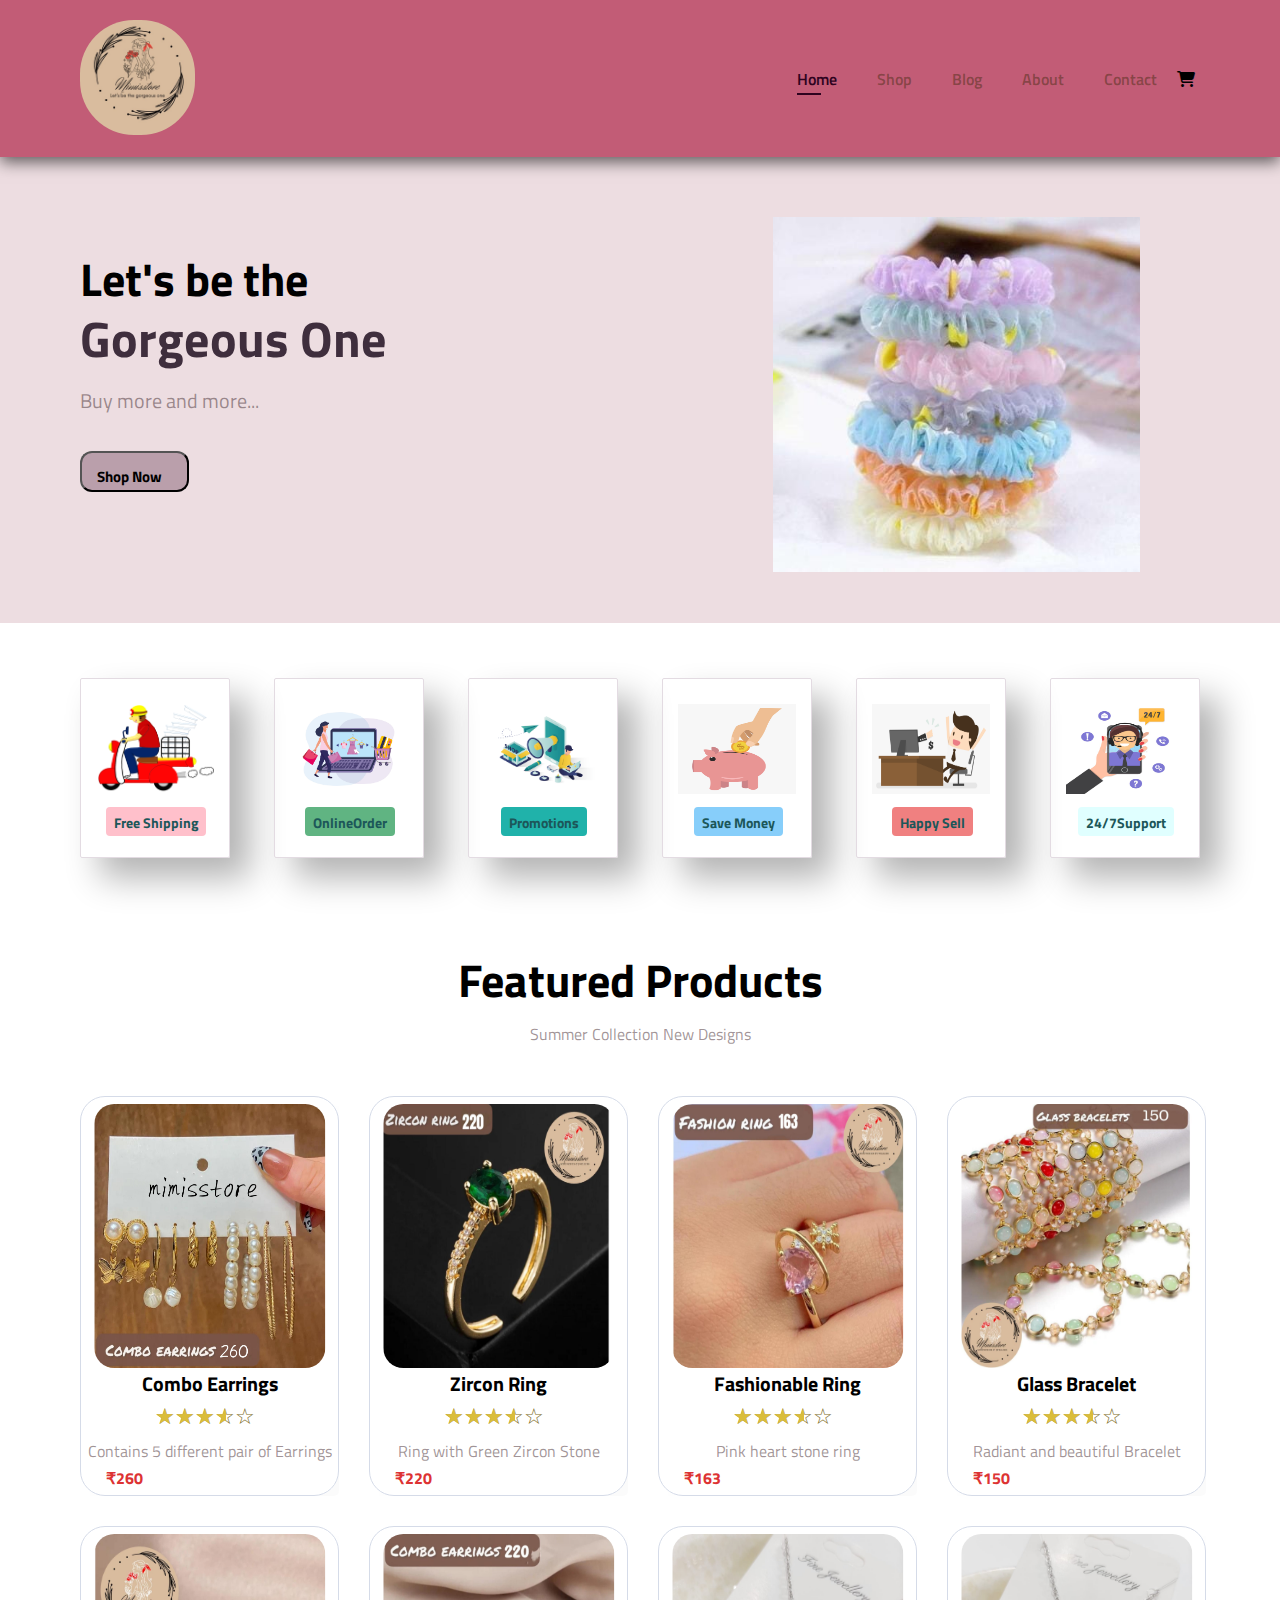
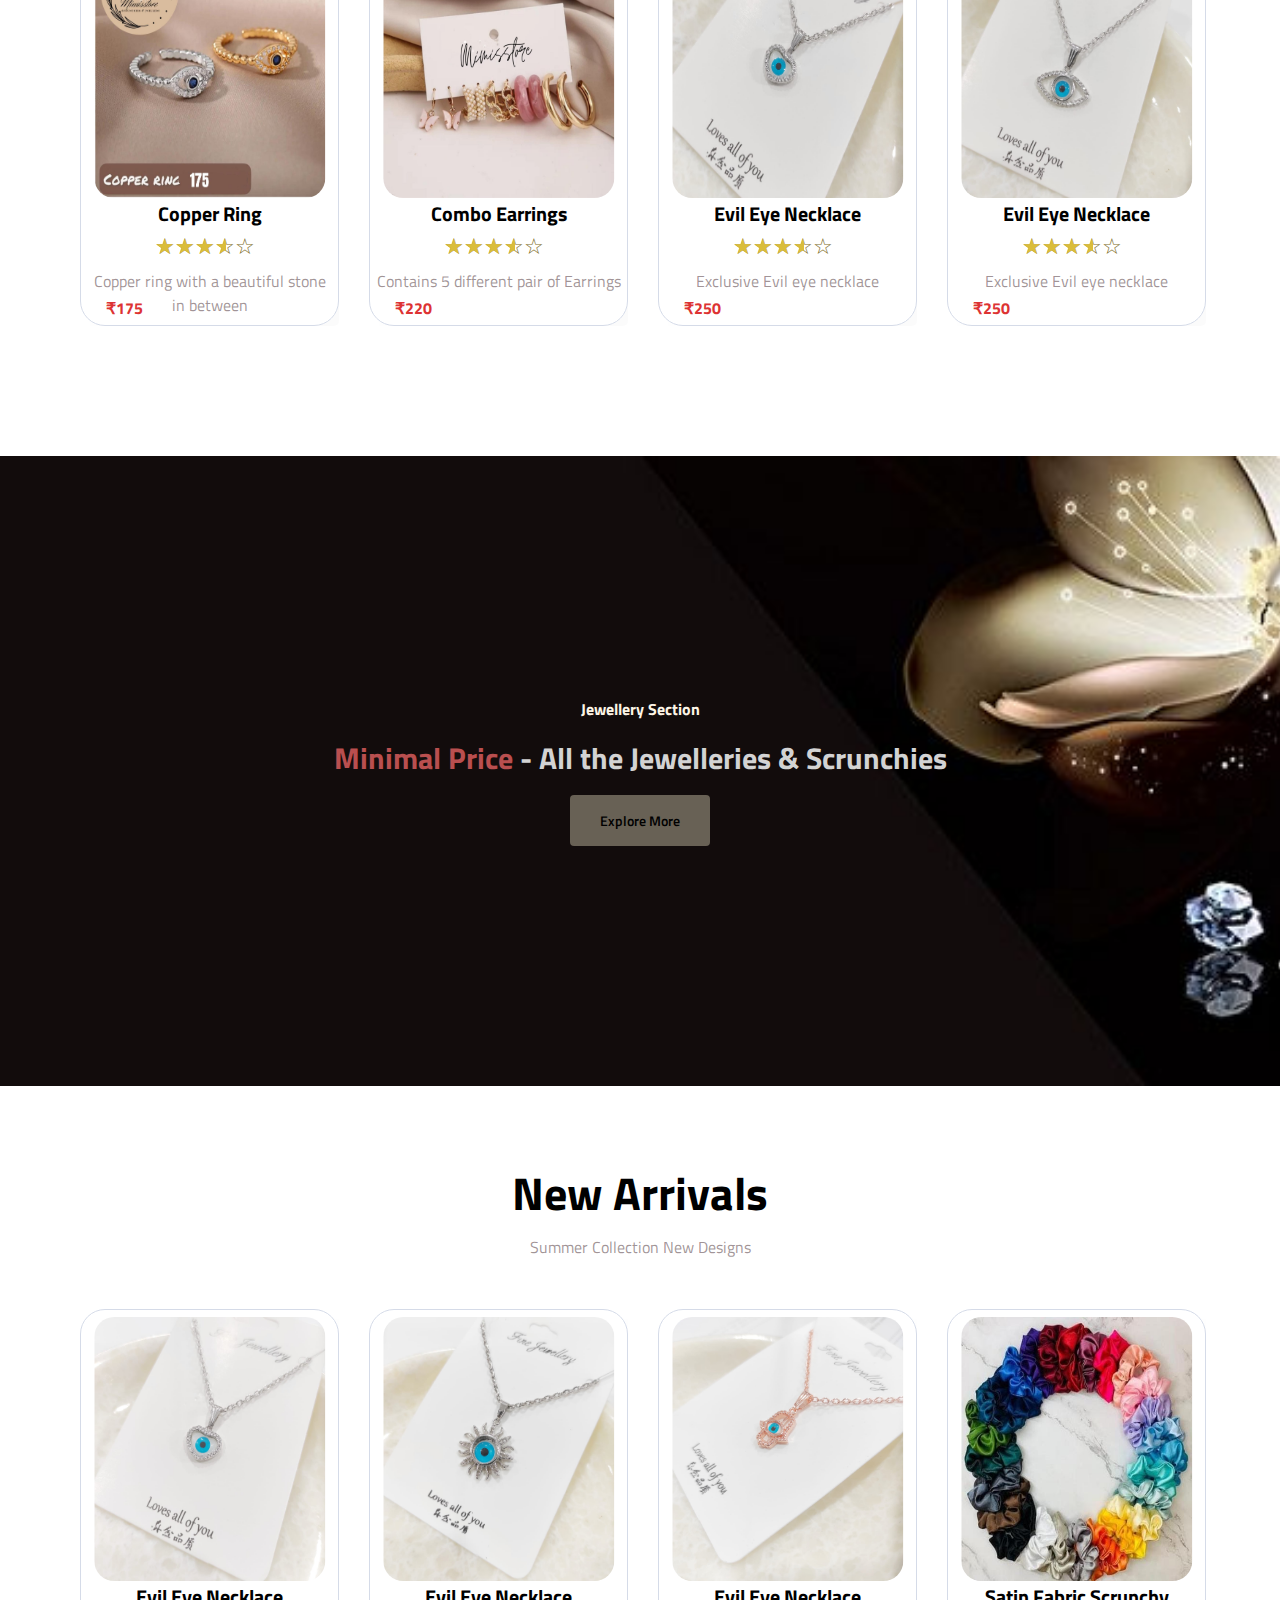
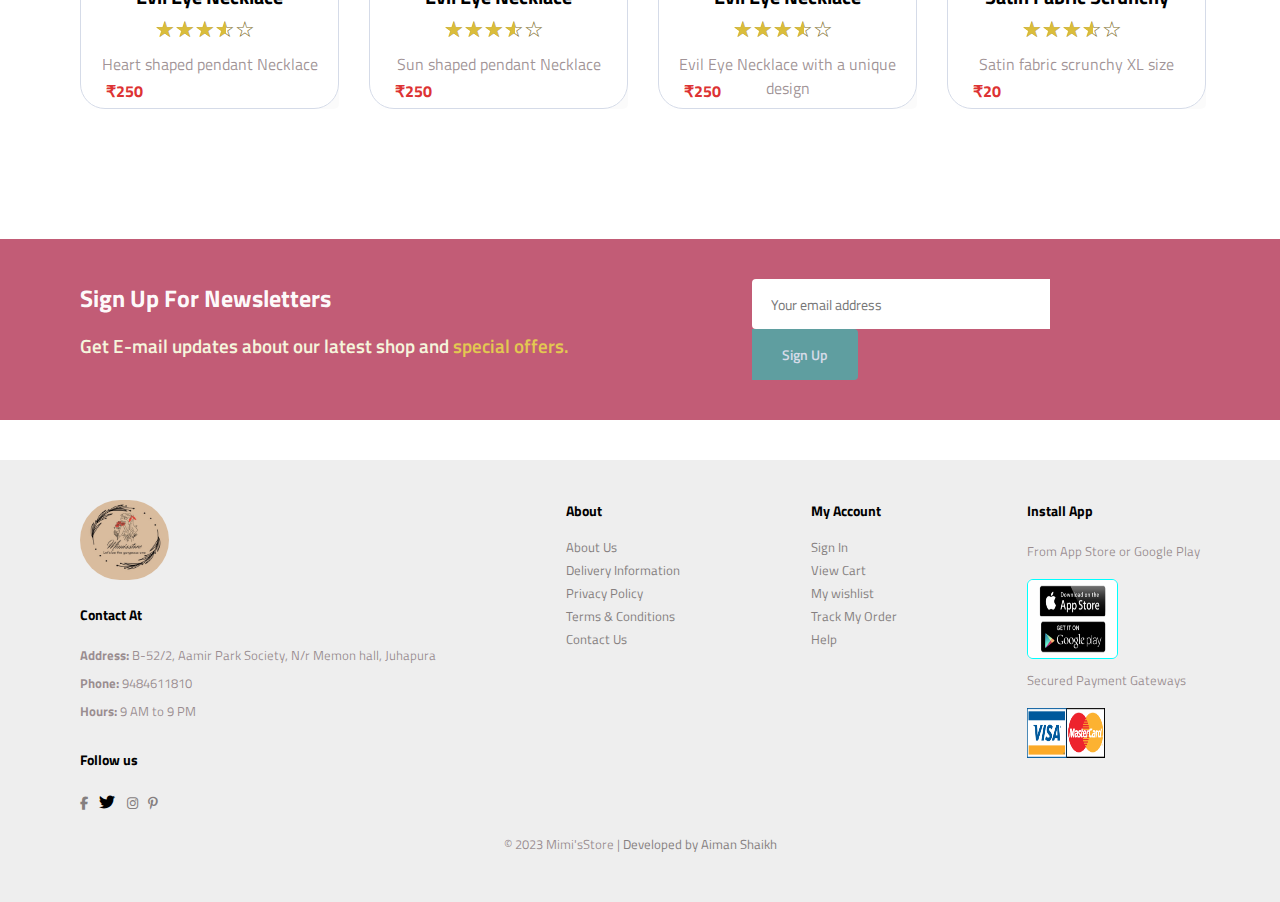
<file: index.html>
<!DOCTYPE html>
<html lang="en">

<head>
  <meta charset="UTF-8">
  <meta http-equiv="X-UA-Compatible" content="IE=edge">
  <meta name="viewport" content="width=device-width, initial-scale=1.0">
  <title>Mimi'sStore</title>
  <link rel="icon" type="image" href="img\logo.jpg">
  <link rel="preconnect" href="https://fonts.googleapis.com">
  <link rel="preconnect" href="https://fonts.gstatic.com" crossorigin>
  <link href="https://fonts.googleapis.com/css2?family=League+Spartan:wght@300&family=Open+Sans&display=swap"
    rel="stylesheet">
  <link rel="stylesheet" href="https://cdnjs.cloudflare.com/ajax/libs/font-awesome/6.4.0/css/all.min.css" />
  <link rel="stylesheet" href="style.css">
  <link rel="stylesheet" href="main2.css">
</head>

<body class="page">
  <header>
    <a href="#"><img src="img\Logo.jpeg" class="logo" alt=""></a>
    <div>
      <ul id="navbar">
        <li><a href="index.html" class="active">Home</a></li>
        <li><a href="shop.html">Shop</a></li>
        <li><a href="blog.html">Blog</a></li>
        <li><a href="about.html">About</a></li>
        <li><a href="contact.html">Contact</a></li>
        <!-- <li id="lg-bag"><a href="cart.html"><i class="fas fa-shopping-bag"></i></a></li> -->

         <!--Shopping cart-->
         <div class="shopping-cart">
          <div class="sum-prices">
              <!--Shopping cart logo-->
              <i
                  class="fas fa-shopping-cart shoppingCartButton"
              ></i>
              <!--The total prices of products in the shopping cart -->
              <h6 id="sum-prices"></h6>
          </div>
        <a href="#" id="close"><i class="fas fa-times"></i></a>
      </ul>
    </div>
    <div id="mobile">
      <a href="cart2.html"><i class="fas fa-shopping-bag"></i></a>
      <i id="bar" class="fas fa-outdent"></i>
    </div>

    <div class="producstOnCart hide">
      <div class="overlay"></div>
      <div class="top">
          <button id="closeButton">
              <i class="fas fa-times-circle"></i>
          </button>
          <h3>Cart</h3>
      </div>
      <ul id="buyItems">
          <h4 class="empty">Your shopping cart is empty</h4>
          <!-- <li class="buyItem">
  <img src="Images/producs-images/Mobiles/galaxynote10.png">
  <div>
    <h5>Products Name</h5>
    <h6>$199</h6>
    <div>
      <button>-</button>
      <span class="countOfProduct">1</span>
      <button>+</button>
    </div>
  </div>
</li> -->
      </ul>
      <button class="btn checkout hidden" onclick="location.href = 'cart2.html';">Check out</button>
  </div>
  </header>

  <section class="complete">
    <section id="hero">
      <!-- <h4>Trade-in-offer</h4> -->
      <h2>Let's be the</h2>
      <h1>Gorgeous One</h1>
      <!-- <h2>one</h2> -->
      <p id="buymore">Buy more and more... </p>
      <button class="nowrap"><a href="shop.html">Shop Now</a></button>

    </section>
    <!-- <img src="img\mainimg.png" class="targetimg2" alt=""> -->
    <img src="img\p14.jpeg" class="targetimg" alt="">

  </section>
  <section id="features" class="section-p1">
    <div class="febox">
      <img src="img\free_shipping.png" class="free_shipping" alt="" srcset="">
      <h6>Free Shipping</h6>
    </div>
    <div class="febox">
      <img src="img\online_order.jpg" class="free_shipping" alt="" srcset="">
      <h6>OnlineOrder</h6>
    </div>
    <div class="febox">
      <img src="img\promotions.jpg" class="free_shipping" alt="" srcset="">
      <h6>Promotions</h6>
    </div>
    <div class="febox">
      <img src="img\save_money.png" class="free_shipping" id="save" alt="" srcset="">
      <h6>Save Money</h6>
    </div>
    <div class="febox">
      <img src="img\happy_sell.png" id="happy_sell" class="free_shipping" alt="" srcset="">
      <h6>Happy Sell</h6>
    </div>
    <div class="febox">
      <img src="img\query_support.jpg" class="free_shipping" alt="" srcset="">
      <h6>24/7Support</h6>
    </div>
  </section>
  <section id="product1" class="section-p1">
    <h2>Featured Products</h2>
    <p>Summer Collection New Designs</p>
    <!-- <div class = "pro-container">
           <div class="pro">
               <img src="img\Handmade Scrunchies.jpg" alt="">
               <div class="des">
                <span>handmade</span>
                <h5>Colorful Scrunchies</h5>
                <div class="star">
                  <i class="fas fa-star"></i>
                  <i class="fas fa-star"></i>
                  <i class="fas fa-star"></i>
                  <i class="fas fa-star"></i>
                  <i class="fas fa-star"></i>
              
                </div>
                <h4>Rs 30</h4>
              </div>  
              <a href="#"><i class="fa-solid fa-cart-shopping cart"></i></a>
           </div>
           <div class="pro">
            <img src="img\Handmade Scrunchies.jpg" alt="">
            <div class="des">
             <span>handmade</span>
             <h5>Colorful Scrunchies</h5>
             <div class="star">
               <i class="fas fa-star"></i>
               <i class="fas fa-star"></i>
               <i class="fas fa-star"></i>
               <i class="fas fa-star"></i>
               <i class="fas fa-star"></i>
           
             </div>
             <h4>Rs 30</h4>
           </div>  
           <a href="#"><i class="fa-solid fa-cart-shopping cart"></i></a>
        </div>
        <div class="pro">
          <img src="img\Handmade Scrunchies.jpg" alt="">
          <div class="des">
           <span>handmade</span>
           <h5>Colorful Scrunchies</h5>
           <div class="star">
             <i class="fas fa-star"></i>
             <i class="fas fa-star"></i>
             <i class="fas fa-star"></i>
             <i class="fas fa-star"></i>
             <i class="fas fa-star"></i>
         
           </div>
           <h4>Rs 30</h4>
         </div>  
         <a href="#"><i class="fa-solid fa-cart-shopping cart"></i></a>
      </div>
      <div class="pro">
        <img src="img\Handmade Scrunchies.jpg" alt="">
        <div class="des">
         <span>handmade</span>
         <h5>Colorful Scrunchies</h5>
         <div class="star">
           <i class="fas fa-star"></i>
           <i class="fas fa-star"></i>
           <i class="fas fa-star"></i>
           <i class="fas fa-star"></i>
           <i class="fas fa-star"></i>
       
         </div>
         <h4>Rs 30</h4>
       </div>  
       <a href="#"><i class="fa-solid fa-cart-shopping cart"></i></a>
    </div>
    <div class="pro">
      <img src="img\Handmade Scrunchies.jpg" alt="">
      <div class="des">
       <span>handmade</span>
       <h5>Colorful Scrunchies</h5>
       <div class="star">
         <i class="fas fa-star"></i>
         <i class="fas fa-star"></i>
         <i class="fas fa-star"></i>
         <i class="fas fa-star"></i>
         <i class="fas fa-star"></i>
     
       </div>
       <h4>Rs 30</h4>
     </div>  
     <a href="#"><i class="fa-solid fa-cart-shopping cart"></i></a>
      </div>
      <div class="pro">
        <img src="img\Handmade Scrunchies.jpg" alt="">
        <div class="des">
         <span>handmade</span>
         <h5>Colorful Scrunchies</h5>
         <div class="star">
           <i class="fas fa-star"></i>
           <i class="fas fa-star"></i>
           <i class="fas fa-star"></i>
           <i class="fas fa-star"></i>
           <i class="fas fa-star"></i>
       
         </div>
         <h4>Rs 30</h4>
       </div>  
       <a href="#"><i class="fa-solid fa-cart-shopping cart"></i></a>
    </div>
    <div class="pro">
      <img src="img\Handmade Scrunchies.jpg" alt="">
      <div class="des">
       <span>handmade</span>
       <h5>Colorful Scrunchies</h5>
       <div class="star">
         <i class="fas fa-star"></i>
         <i class="fas fa-star"></i>
         <i class="fas fa-star"></i>
         <i class="fas fa-star"></i>
         <i class="fas fa-star"></i>
     
       </div>
       <h4>Rs 30</h4>
     </div>  
     <a href="#"><i class="fa-solid fa-cart-shopping cart"></i></a>
  </div>
  <div class="pro">
    <img src="img\Handmade Scrunchies.jpg" alt="">
    <div class="des">
     <span>handmade</span>
     <h5>Colorful Scrunchies</h5>
     <div class="star">
       <i class="fas fa-star"></i>
       <i class="fas fa-star"></i>
       <i class="fas fa-star"></i>
       <i class="fas fa-star"></i>
       <i class="fas fa-star"></i>
   
     </div>
     <h4>Rs 30</h4>
   </div>  
   <a href="#"><i class="fa-solid fa-cart-shopping cart"></i></a>
</div>
       </div> -->
    <section class="main-section ">
      <div class="product-container">

        <div class="products">
          <div class="product">
            <div class="product-under">
              <figure class="product-image">
                <img src="img\p1.jpeg" alt="popular labtops and computers" />
                <div class="product-over">
                  <button class="btn btn-small addToCart" data-product-id="1">
                    <i class="fas fa-cart-plus"></i>Add
                    to cart
                  </button>
                  <a href="sproduct.html" class="btn btn-small">More Info</a>
                </div>
              </figure>
              <div class="product-summary">
                <h4 class="productName">Combo Earrings</h4>
                <span class="stars"></span>
                <p>
                 Contains 5 different pair of Earrings
                </p>
                <h6 class="price">
                  ₹<span class="priceValue">260</span>
                </h6>
              </div>
            </div>
          </div>
          <div class="product">
            <div class="product-under">
              <figure class="product-image">
                <img src="img\p2.jpeg" alt="popular labtops and computers" />
                <div class="product-over">
                  <button class="btn btn-small addToCart" data-product-id="2">
                    <i class="fas fa-cart-plus"></i>Add
                    to cart
                  </button>
                  <a href="https://in.search.yahoo.com/search;_ylt=Awr1QK2RUbBk4TIAvR27HAx.;_ylc=[base64]?p=zircon+stone+ring&fr2=sa-gp-search&fr=mcafee&vm=r&type=E211IN1289G0" class="btn btn-small">More Info</a>
                </div>
              </figure>
              <div class="product-summary">
                <h4 class="productName">Zircon Ring</h4>
                <span class="stars"></span>
                <p>
                  Ring with Green Zircon Stone 
                </p>
                <h6 class="price">
                  ₹<span class="priceValue">220</span>
                </h6>
              </div>
            </div>
          </div>
          <div class="product">
            <div class="product-under">
              <figure class="product-image">
                <img src="img\p3.jpeg" alt="popular labtops and computers" />
                <div class="product-over">
                  <button class="btn btn-small addToCart" data-product-id="3">
                    <i class="fas fa-cart-plus"></i>Add
                    to cart
                  </button>
                  <a href="sproduct.html" class="btn btn-small">More Info</a>
                </div>
              </figure>
              <div class="product-summary">
                <h4 class="productName">Fashionable Ring</h4>
                <span class="stars"></span>
                <p>
                 Pink heart stone ring
                </p>
                <h6 class="price">
                  ₹<span class="priceValue">163</span>
                </h6>
              </div>
            </div>
          </div>
          <div class="product">
            <div class="product-under">
              <figure class="product-image">
                <img src="img\p4.jpeg" alt="popular labtops and computers" />
                <div class="product-over">
                  <button class="btn btn-small addToCart" data-product-id="4">
                    <i class="fas fa-cart-plus"></i>Add
                    to cart
                  </button>
                  <a href="sproduct.html" class="btn btn-small">More Info</a>
                </div>
              </figure>
              <div class="product-summary">
                <h4 class="productName">Glass Bracelet</h4>
                <span class="stars"></span>
                <p>
                 Radiant and beautiful Bracelet
                </p>
                <h6 class="price">
                  ₹<span class="priceValue">150</span>
                </h6>
              </div>
            </div>
          </div>
          <div class="product">
            <div class="product-under">
              <figure class="product-image">
                <img src="img\p5.jpeg" alt="popular labtops and computers" />
                <div class="product-over">
                  <button class="btn btn-small addToCart" data-product-id="5">
                    <i class="fas fa-cart-plus"></i>Add
                    to cart
                  </button>
                  <a href="sproduct.html" class="btn btn-small">More Info</a>
                </div>
              </figure>
              <div class="product-summary">
                <h4 class="productName">Copper Ring</h4>
                <span class="stars"></span>
                <p>
                 Copper ring with a beautiful stone in between
                </p>
                <h6 class="price">
                  ₹<span class="priceValue">175</span>
                </h6>
              </div>
            </div>
          </div>
          <div class="product">
            <div class="product-under">
              <figure class="product-image">
                <img src="img\p6.jpeg" alt="popular labtops and computers" />
                <div class="product-over">
                  <button class="btn btn-small addToCart" data-product-id="6">
                    <i class="fas fa-cart-plus"></i>Add
                    to cart
                  </button>
                  <a href="sproduct.html" class="btn btn-small">More Info</a>
                </div>
              </figure>
              <div class="product-summary">
                <h4 class="productName">Combo Earrings</h4>
                <span class="stars"></span>
                <p>
                  Contains 5 different pair of Earrings
                </p>
                <h6 class="price">
                  ₹<span class="priceValue">220</span>
                </h6>
              </div>
            </div>
          </div>
          <div class="product">
            <div class="product-under">
              <figure class="product-image">
                <img src="img\p7.jpeg" alt="popular labtops and computers" />
                <div class="product-over">
                  <button class="btn btn-small addToCart" data-product-id="7">
                    <i class="fas fa-cart-plus"></i>Add
                    to cart
                  </button>
                  <a href="sproduct.html" class="btn btn-small">More Info</a>
                </div>
              </figure>
              <div class="product-summary">
                <h4 class="productName">Evil Eye Necklace</h4>
                <span class="stars"></span>
                <p>
                  Exclusive Evil eye necklace 
                </p>
                <h6 class="price">
                  ₹<span class="priceValue">250</span>
                </h6>
              </div>
            </div>
          </div>
          <div class="product">
            <div class="product-under">
              <figure class="product-image">
                <img src="img\p8.jpeg" alt="popular labtops and computers" />
                <div class="product-over">
                  <button class="btn btn-small addToCart" data-product-id="8">
                    <i class="fas fa-cart-plus"></i>Add
                    to cart
                  </button>
                  <a href="detail_page.html" class="btn btn-small">More Info</a>
                </div>
              </figure>
              <div class="product-summary">
                <h4 class="productName">Evil Eye Necklace</h4>
                <span class="stars"></span>
                <p>
                  Exclusive Evil eye necklace
                </p>
                <h6 class="price">
                  ₹<span class="priceValue">250</span>
                </h6>
              </div>
            </div>
          </div>
          
        </div>
      </div>
    </section>

  </section>

  <section id="banner" class="section-m1">
    <h4>Jewellery Section</h4>
    <h2> <span>Minimal Price</span> - All the Jewelleries & Scrunchies</h2>
    <button class="normal"><a href="shop.html">Explore More</a></button>
  </section>
  <section id="product1" class="section-p1">
    <h2>New Arrivals</h2>
    <p>Summer Collection New Designs</p>
    <!-- <div class = "pro-container">
          <div class="pro">
              <img src="img\Handmade Scrunchies.jpg" alt="">
              <div class="des">
               <span>handmade</span>
               <h5>Colorful Scrunchies</h5>
               <div class="star">
                 <i class="fas fa-star"></i>
                 <i class="fas fa-star"></i>
                 <i class="fas fa-star"></i>
                 <i class="fas fa-star"></i>
                 <i class="fas fa-star"></i>
             
               </div>
               <h4>Rs 30</h4>
             </div>  
             <a href="#"><i class="fa-solid fa-cart-shopping cart"></i></a>
          </div>
          <div class="pro">
           <img src="img\Handmade Scrunchies.jpg" alt="">
           <div class="des">
            <span>handmade</span>
            <h5>Colorful Scrunchies</h5>
            <div class="star">
              <i class="fas fa-star"></i>
              <i class="fas fa-star"></i>
              <i class="fas fa-star"></i>
              <i class="fas fa-star"></i>
              <i class="fas fa-star"></i>
          
            </div>
            <h4>Rs 30</h4>
          </div>  
          <a href="#"><i class="fa-solid fa-cart-shopping cart"></i></a>
       </div>
       <div class="pro">
         <img src="img\Handmade Scrunchies.jpg" alt="">
         <div class="des">
          <span>handmade</span>
          <h5>Colorful Scrunchies</h5>
          <div class="star">
            <i class="fas fa-star"></i>
            <i class="fas fa-star"></i>
            <i class="fas fa-star"></i>
            <i class="fas fa-star"></i>
            <i class="fas fa-star"></i>
        
          </div>
          <h4>Rs 30</h4>
        </div>  
        <a href="#"><i class="fa-solid fa-cart-shopping cart"></i></a>
     </div>
     <div class="pro">
       <img src="img\Handmade Scrunchies.jpg" alt="">
       <div class="des">
        <span>handmade</span>
        <h5>Colorful Scrunchies</h5>
        <div class="star">
          <i class="fas fa-star"></i>
          <i class="fas fa-star"></i>
          <i class="fas fa-star"></i>
          <i class="fas fa-star"></i>
          <i class="fas fa-star"></i>
      
        </div>
        <h4>Rs 30</h4>
      </div>  
      <a href="#"><i class="fa-solid fa-cart-shopping cart"></i></a>
   </div>
   <div class="pro">
     <img src="img\Handmade Scrunchies.jpg" alt="">
     <div class="des">
      <span>handmade</span>
      <h5>Colorful Scrunchies</h5>
      <div class="star">
        <i class="fas fa-star"></i>
        <i class="fas fa-star"></i>
        <i class="fas fa-star"></i>
        <i class="fas fa-star"></i>
        <i class="fas fa-star"></i>
    
      </div>
      <h4>Rs 30</h4>
    </div>  
    <a href="#"><i class="fa-solid fa-cart-shopping cart"></i></a>
     </div>
     <div class="pro">
       <img src="img\Handmade Scrunchies.jpg" alt="">
       <div class="des">
        <span>handmade</span>
        <h5>Colorful Scrunchies</h5>
        <div class="star">
          <i class="fas fa-star"></i>
          <i class="fas fa-star"></i>
          <i class="fas fa-star"></i>
          <i class="fas fa-star"></i>
          <i class="fas fa-star"></i>
      
        </div>
        <h4>Rs 30</h4>
      </div>  
      <a href="#"><i class="fa-solid fa-cart-shopping cart"></i></a>
   </div>
   <div class="pro">
     <img src="img\Handmade Scrunchies.jpg" alt="">
     <div class="des">
      <span>handmade</span>
      <h5>Colorful Scrunchies</h5>
      <div class="star">
        <i class="fas fa-star"></i>
        <i class="fas fa-star"></i>
        <i class="fas fa-star"></i>
        <i class="fas fa-star"></i>
        <i class="fas fa-star"></i>
    
      </div>
      <h4>Rs 30</h4>
    </div>  
    <a href="#"><i class="fa-solid fa-cart-shopping cart"></i></a>
 </div>
 <div class="pro">
   <img src="img\Handmade Scrunchies.jpg" alt="">
   <div class="des">
    <span>handmade</span>
    <h5>Colorful Scrunchies</h5>
    <div class="star">
      <i class="fas fa-star"></i>
      <i class="fas fa-star"></i>
      <i class="fas fa-star"></i>
      <i class="fas fa-star"></i>
      <i class="fas fa-star"></i>
  
    </div>
    <h4>Rs 30</h4>
  </div>  
  <a href="#"><i class="fa-solid fa-cart-shopping cart"></i></a>
</div>
      </div> -->

    <section class="main-section ">
      <div class="product-container">

        <div class="products">
          <div class="product">
            <div class="product-under">
              <figure class="product-image">
                <img src="img\p9.jpeg" alt="popular labtops and computers" />
                <div class="product-over">
                  <button class="btn btn-small addToCart" data-product-id="9">
                    <i class="fas fa-cart-plus"></i>Add
                    to cart
                  </button>
                  <a href="detail_page.html" class="btn btn-small">More Info</a>
                </div>
              </figure>
              <div class="product-summary">
                <h4 class="productName">Evil Eye Necklace</h4>
                <span class="stars"></span>
                <p>
                 Heart shaped pendant Necklace
                </p>
                <h6 class="price">
                  ₹<span class="priceValue">250</span>
                </h6>
              </div>
            </div>
          </div>
          <div class="product">
            <div class="product-under">
              <figure class="product-image">
                <img src="img\p10.jpeg" alt="popular labtops and computers" />
                <div class="product-over">
                  <button class="btn btn-small addToCart" data-product-id="10">
                    <i class="fas fa-cart-plus"></i>Add
                    to cart
                  </button>
                  <a href="detail_page.html" class="btn btn-small">More Info</a>
                </div>
              </figure>
              <div class="product-summary">
                <h4 class="productName">Evil Eye Necklace</h4>
                <span class="stars"></span>
                <p>
                  Sun shaped pendant Necklace
             
                </p>
                <h6 class="price">
                  ₹<span class="priceValue">250</span>
                </h6>
              </div>
            </div>
          </div>
          <div class="product">
            <div class="product-under">
              <figure class="product-image">
                <img src="img\p11.jpeg" alt="popular labtops and computers" />
                <div class="product-over">
                  <button class="btn btn-small addToCart" data-product-id="11">
                    <i class="fas fa-cart-plus"></i>Add
                    to cart
                  </button>
                  <a href="detail_page.html" class="btn btn-small">More Info</a>
                </div>
              </figure>
              <div class="product-summary">
                <h4 class="productName">Evil Eye Necklace</h4>
                <span class="stars"></span>
                <p>
                 Evil Eye Necklace with a unique design
                </p>
                <h6 class="price">
                  ₹<span class="priceValue">250</span>
                </h6>
              </div>
            </div>
          </div>
          <div class="product">
            <div class="product-under">
              <figure class="product-image">
                <img src="img\p12.jpeg" alt="popular labtops and computers" />
                <div class="product-over">
                  <button class="btn btn-small addToCart" data-product-id="12">
                    <i class="fas fa-cart-plus"></i>Add
                    to cart
                  </button>
                  <a href="detail_page.html" class="btn btn-small">More Info</a>
                </div>
              </figure>
              <div class="product-summary">
                <h4 class="productName">Satin Fabric Scrunchy</h4>
                <span class="stars"></span>
                <p>
                  Satin fabric scrunchy XL size
                </p>
                <h6 class="price">
                  ₹<span class="priceValue">20</span>
                </h6>
              </div>
            </div>
          </div>
        </div>
      </div>
    </section>
  </section>

  <section id="newsletter" class="section-p1 section-m1">
    <div class="newstext">
      <h4>Sign Up For Newsletters</h4>
      <p>Get E-mail updates about our latest shop and <span>special offers.</span>
      </p>
    </div>
    <div class="form">
      <form action="https://script.google.com/macros/s/AKfycbywHGuZte0F44XbJgivRtz87KnqOK5FDdWMIWXtF8a4H7wnMh4UvUGSnHfs56Qxi7Ul/exec" method="post"> 
      <input type="text"  name="email" placeholder="Your email address">
      <button class="normal">Sign Up</button>
      </form>
    </div>
    </section>

   

  <footer class="section-p1">
    <div class="col">
      <img src="img\Logo.jpeg" class="logo" alt=""><br>
      <h4>Contact At</h4>
      <p><strong>Address: </strong> B-52/2, Aamir Park Society, N/r Memon hall, Juhapura</p>
      <p><strong>Phone: </strong>9484611810</p>
      <p><strong>Hours: </strong>9 AM to 9 PM</p>
      <div class="follow">
        <h4>Follow us</h4>
        <div class="icon">
          <a href="https://m.facebook.com/profile.php?id=100093313973186&v=info&ref=ig_profile_ac&funlid=esyN2OdeI6j4sCaz"> <i class="fab fa-facebook-f">&ensp; </i></a>
          <a href="https://m.facebook.com/profile.php?id=100093313973186&v=info&ref=ig_profile_ac&funlid=esyN2OdeI6j4sCaz"></a><i class="fab fa-twitter">&ensp; </i></a>
          <a href="https://instagram.com/mimisstore.in?igshid=YmM0MjE2YWMzOA=="><i class="fab fa-instagram">&ensp; </i></a>
          <a href="https://www.pinterest.com/mimi_sstore/?invite_code=0e7c68d6cbeb4784a09a07487ce3e92b&sender=947444977766612737"><i class="fab fa-pinterest-p">&ensp; </i></a>
        </div>
      </div>
    </div>
    <div class="col">
      <h4>About</h4>
      <a href="about.html">About Us</a>
      <a href="#">Delivery Information</a>
      <a href="#">Privacy Policy</a>
      <a href="#">Terms & Conditions</a>
      <a href="contact.html">Contact Us</a>
    </div>
    <div class="col">
      <h4>My Account</h4>
      <a href="#">Sign In</a>
      <a href="#">View Cart</a>
      <a href="#">My wishlist</a>
      <a href="#">Track My Order</a>
      <a href="#">Help</a>
    </div>
    <div class="col install">
      <h4>Install App</h4>
      <p>From App Store or Google Play</p>
      <div class="row">
        <img src="img/playstore.png" class="logo" id="playstore" alt="">
      </div>
      <p>Secured Payment Gateways</p>
      <img src="img/card.png" class="pay" alt="">
    </div>
    <div class="copyright">
      <p>© 2023 Mimi'sStore | <a href="https://www.linkedin.com/in/aiman-shaikh-1a89b022a/">Developed by Aiman Shaikh</a> </p>
    </div>

  </footer>
  <script src="script.js">
  </script>

  <script src="cart2.js"></script>

</body>

</html>
</file>
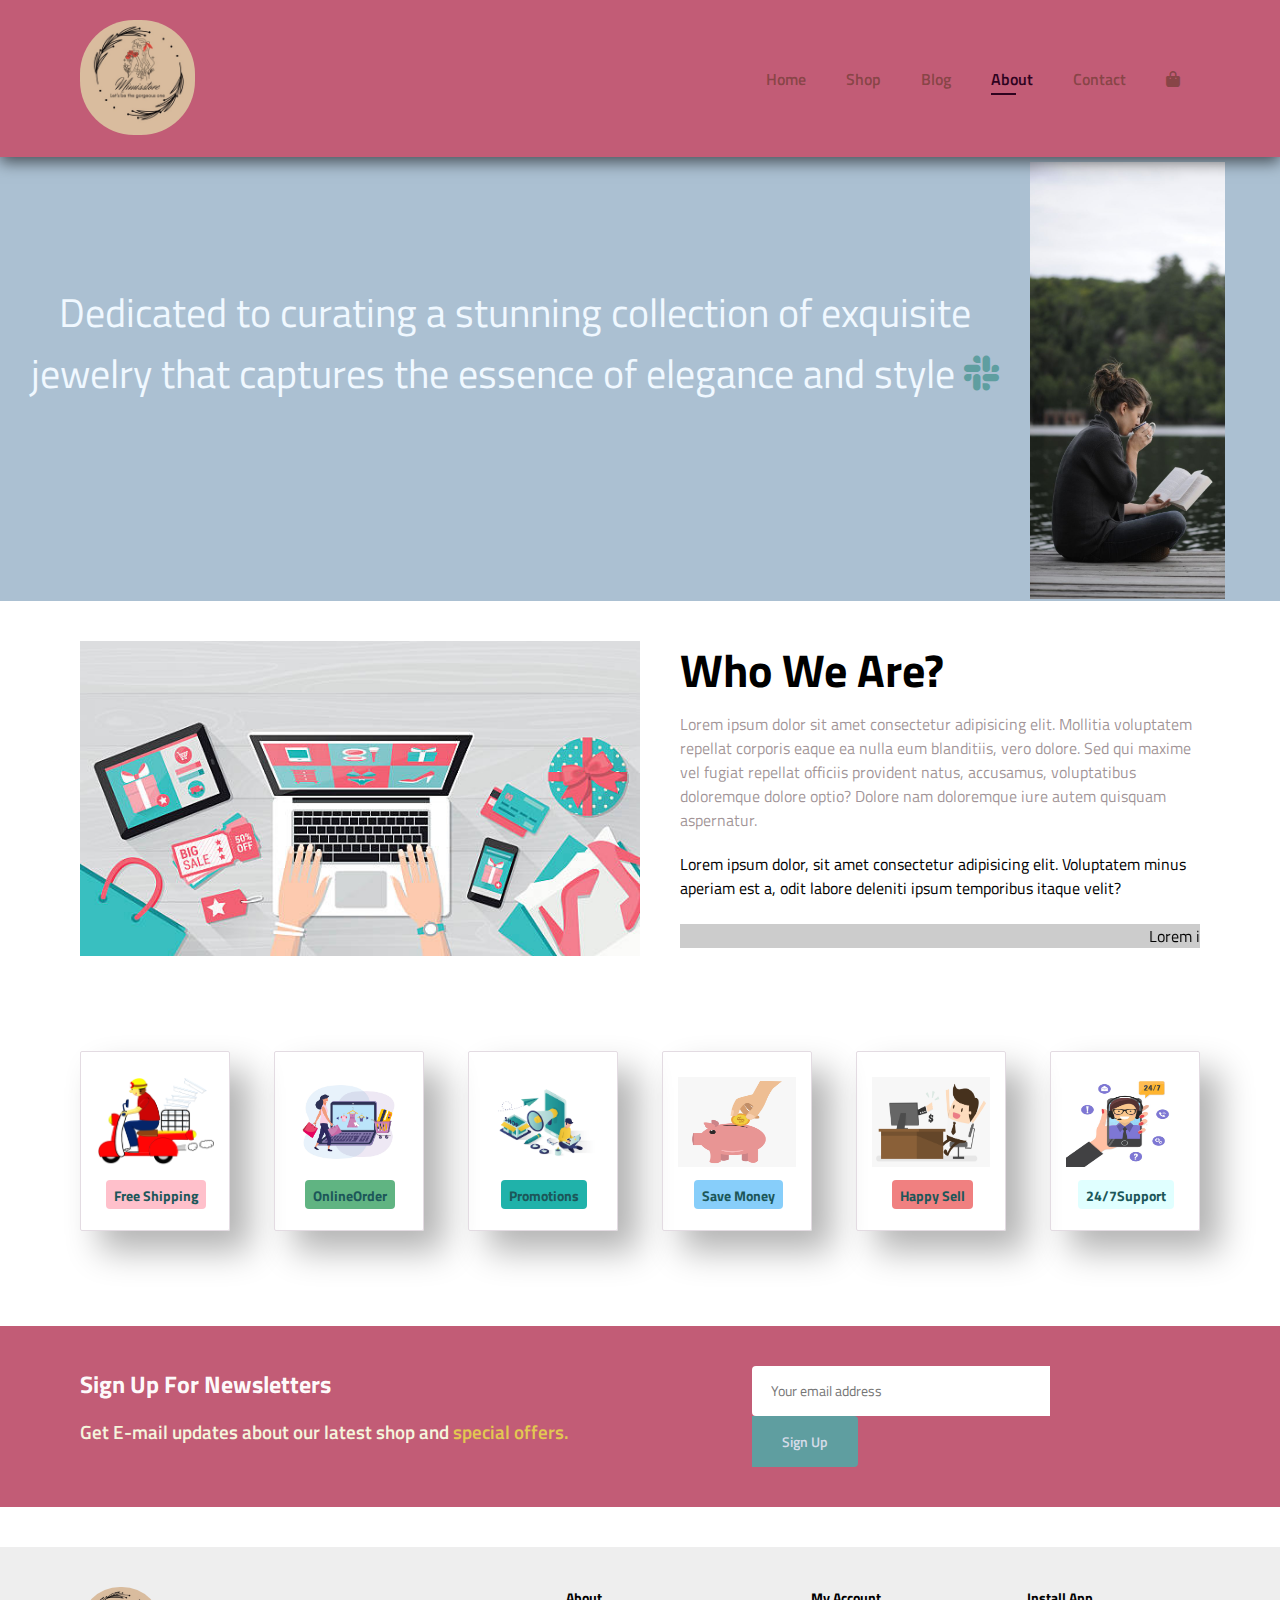
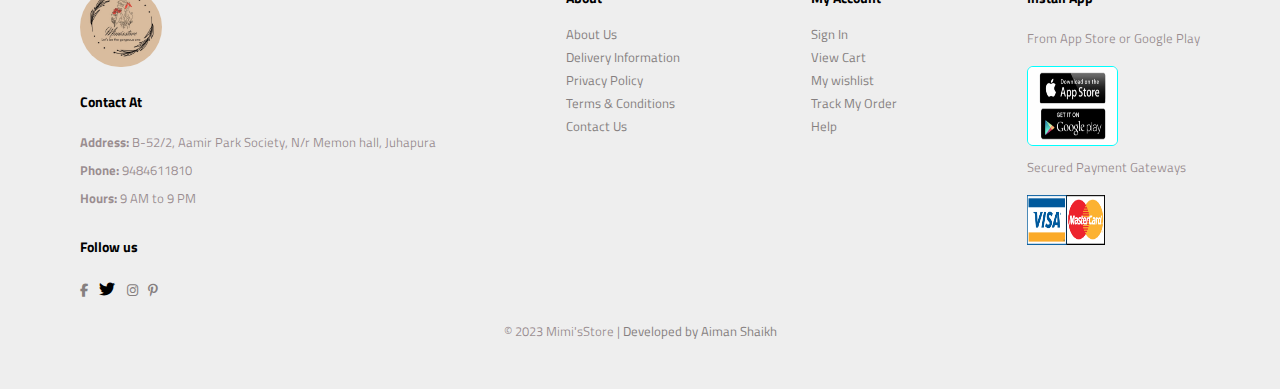
<file: about.html>
<!DOCTYPE html>
<html lang="en">

<head>
    <meta charset="UTF-8">
    <meta http-equiv="X-UA-Compatible" content="IE=edge">
    <meta name="viewport" content="width=device-width, initial-scale=1.0">
    <title>Mimi'sStore</title>
    <link rel="icon" type="image" href="img\logo.jpg">
    <link rel="preconnect" href="https://fonts.googleapis.com">
    <link rel="preconnect" href="https://fonts.gstatic.com" crossorigin>
    <link href="https://fonts.googleapis.com/css2?family=League+Spartan:wght@300&family=Open+Sans&display=swap"
        rel="stylesheet">
    <link rel="stylesheet" href="https://cdnjs.cloudflare.com/ajax/libs/font-awesome/6.4.0/css/all.min.css" />
    <link rel="stylesheet" href="style.css">
    <link rel="stylesheet" href="main2.css">

</head>

<body class="page">
    <header>
        <a href="#"><img src="img\Logo.jpeg" class="logo" alt=""></a>
        <div>
            <ul id="navbar">
                <li><a href="index.html">Home</a></li>
                <li><a href="shop.html">Shop</a></li>
                <li><a href="blog.html">Blog</a></li>
                <li><a href="about.html" class="active">About</a></li>
                <li><a href="contact.html">Contact</a></li>
                <li id="lg-bag"><a href="cart2.html"><i class="fas fa-shopping-bag"></i></a></li>
                <a href="#" id="close"><i class="fas fa-times"></i></a>
            </ul>
        </div>
        <div id="mobile">
            <a href="cart2.html"><i class="fas fa-shopping-bag"></i></a>
            <i id="bar" class="fas fa-outdent"></i>
        </div>
    </header>

    <section id="page-header" class="aboutus">
        <!-- <h2 id="knowUs">#KnowUs</h2> -->
        <p id="stayhome3"> Dedicated to curating a stunning collection of
            exquisite jewelry that captures the essence of elegance and style
            <i class="fa-brands fa-slack" id="slack"></i>
        </p>
        <section id="img6">
        </section>
    </section>

    <section id="about-head" class="section-p1">
        <img src="img\about_us.jpg" alt="">
        <div>
            <h2>Who We Are?</h2>
            <p>Lorem ipsum dolor sit amet consectetur adipisicing elit. Mollitia voluptatem repellat corporis eaque ea
                nulla eum
                blanditiis, vero dolore. Sed qui maxime vel fugiat repellat officiis provident natus, accusamus,
                voluptatibus
                doloremque dolore optio? Dolore nam doloremque iure autem quisquam aspernatur.</p>
            <abbr title="">Lorem ipsum dolor, sit amet consectetur adipisicing elit. Voluptatem minus aperiam est a,
                odit labore deleniti ipsum temporibus itaque velit?</abbr>
            <br><br>
            <marquee bgcolor="#ccc" loop="-1" scrollamount="5" width="100%"> Lorem ipsum dolor sit, amet consectetur
                 adipisicing elit.
             Harum pariatur explicabo nihil fuga odit molestiae inventore sit! Ea, vero placeat.   
            </marquee>    
        </div>
    </section>

    <section id="features" class="section-p1">
        <div class = "febox">
          <img src="img\free_shipping.png" class ="free_shipping" alt="" srcset="">
          <h6>Free Shipping</h6>
        </div>
        <div class = "febox">
          <img src="img\online_order.jpg" class ="free_shipping" alt="" srcset="">
          <h6>OnlineOrder</h6>
        </div>
        <div class = "febox">
          <img src="img\promotions.jpg" class ="free_shipping" alt="" srcset="">
          <h6>Promotions</h6>
        </div>
        <div class = "febox">
          <img src="img\save_money.png" class ="free_shipping" id="save" alt="" srcset="">
          <h6>Save Money</h6>
        </div>
        <div class = "febox">
          <img src="img\happy_sell.png" id="happy_sell"class ="free_shipping" alt="" srcset="">
          <h6>Happy Sell</h6>
        </div>
        <div class = "febox">
          <img src="img\query_support.jpg" class ="free_shipping" alt="" srcset="">
          <h6>24/7Support</h6>
        </div>
      </section>
      <section id="newsletter" class="section-p1 section-m1">
        <div class="newstext">
          <h4>Sign Up For Newsletters</h4>
          <p>Get E-mail updates about our latest shop and <span>special offers.</span>
          </p>
        </div>
        <div class="form">
          <form action="https://script.google.com/macros/s/AKfycbywHGuZte0F44XbJgivRtz87KnqOK5FDdWMIWXtF8a4H7wnMh4UvUGSnHfs56Qxi7Ul/exec" method="post"> 
          <input type="text"  name="email" placeholder="Your email address">
          <button class="normal">Sign Up</button>
          </form>
        </div>
        </section>   
      <footer class="section-p1">
        <div class="col">
          <img src="img\Logo.jpeg" class="logo" id="contact-logo" alt=""><br>
          <h4>Contact At</h4>
          <p><strong>Address: </strong> B-52/2, Aamir Park Society, N/r Memon hall, Juhapura</p>
          <p><strong>Phone: </strong>9484611810</p>
          <p><strong>Hours: </strong>9 AM to 9 PM</p>
          <div class="follow">
            <h4>Follow us</h4>
            <div class="icon">
              <a href="https://m.facebook.com/profile.php?id=100093313973186&v=info&ref=ig_profile_ac&funlid=esyN2OdeI6j4sCaz"> <i class="fab fa-facebook-f">&ensp; </i></a>
              <a href="https://m.facebook.com/profile.php?id=100093313973186&v=info&ref=ig_profile_ac&funlid=esyN2OdeI6j4sCaz"></a><i class="fab fa-twitter">&ensp; </i></a>
              <a href="https://instagram.com/mimisstore.in?igshid=YmM0MjE2YWMzOA=="><i class="fab fa-instagram">&ensp; </i></a>
              <a href="https://www.pinterest.com/mimi_sstore/?invite_code=0e7c68d6cbeb4784a09a07487ce3e92b&sender=947444977766612737"><i class="fab fa-pinterest-p">&ensp; </i></a>
            </div>
          </div>
        </div>
        <div class="col">
          <h4>About</h4>
          <a href="about.html">About Us</a>
          <a href="#">Delivery Information</a>
          <a href="#">Privacy Policy</a>
          <a href="#">Terms & Conditions</a>
          <a href="contact.html">Contact Us</a>
        </div>
        <div class="col">
          <h4>My Account</h4>
          <a href="#">Sign In</a>
          <a href="#">View Cart</a>
          <a href="#">My wishlist</a>
          <a href="#">Track My Order</a>
          <a href="#">Help</a>
        </div>
        <div class="col install">
          <h4>Install App</h4>
          <p>From App Store or Google Play</p>
          <div class="row">
            <img src="img/playstore.png" class="logo" id="playstore" alt="">
          </div>
          <p>Secured Payment Gateways</p>
          <img src="img/card.png" class="pay" alt="">
        </div>
        <div class="copyright">
          <p>© 2023 Mimi'sStore | <a href="https://www.linkedin.com/in/aiman-shaikh-1a89b022a/">Developed by Aiman Shaikh</a> </p>
        </div>
    
      </footer>

    <script src="script.js">
    </script>



</body>

</html>
</file>
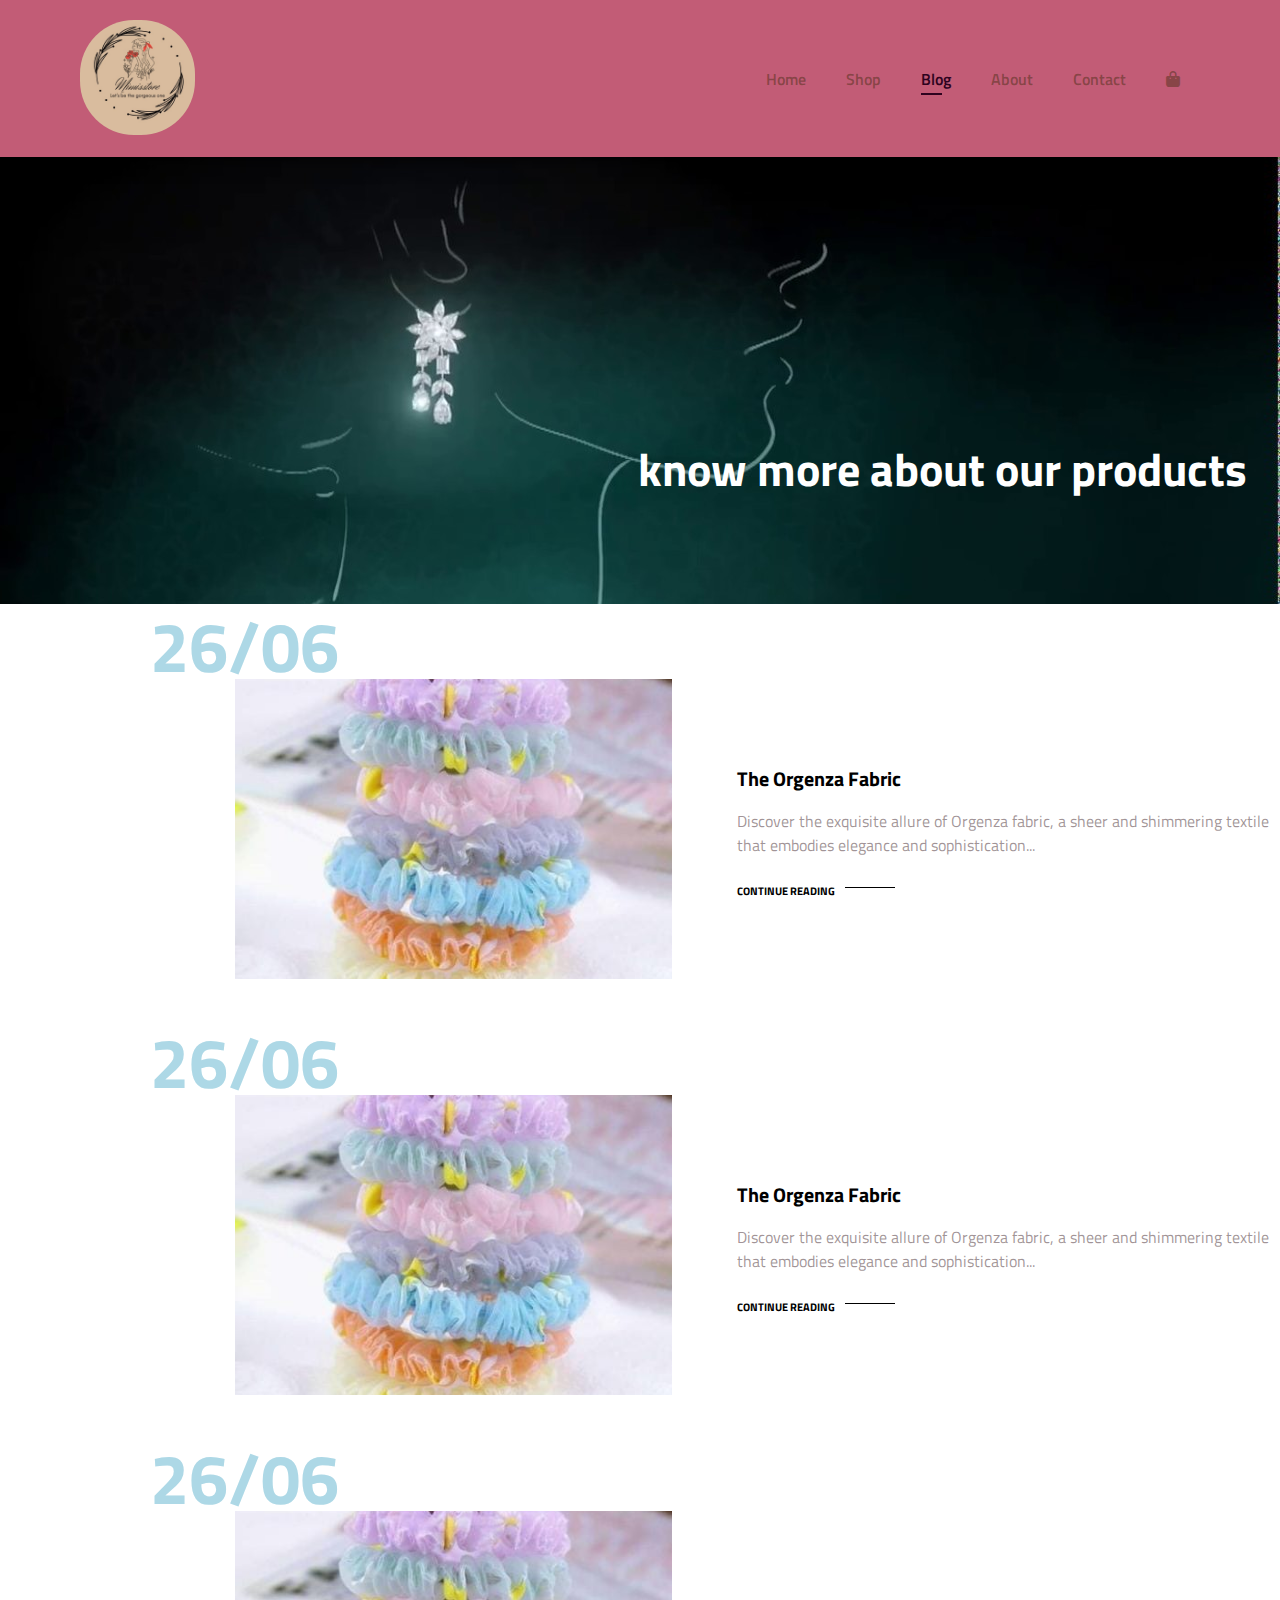
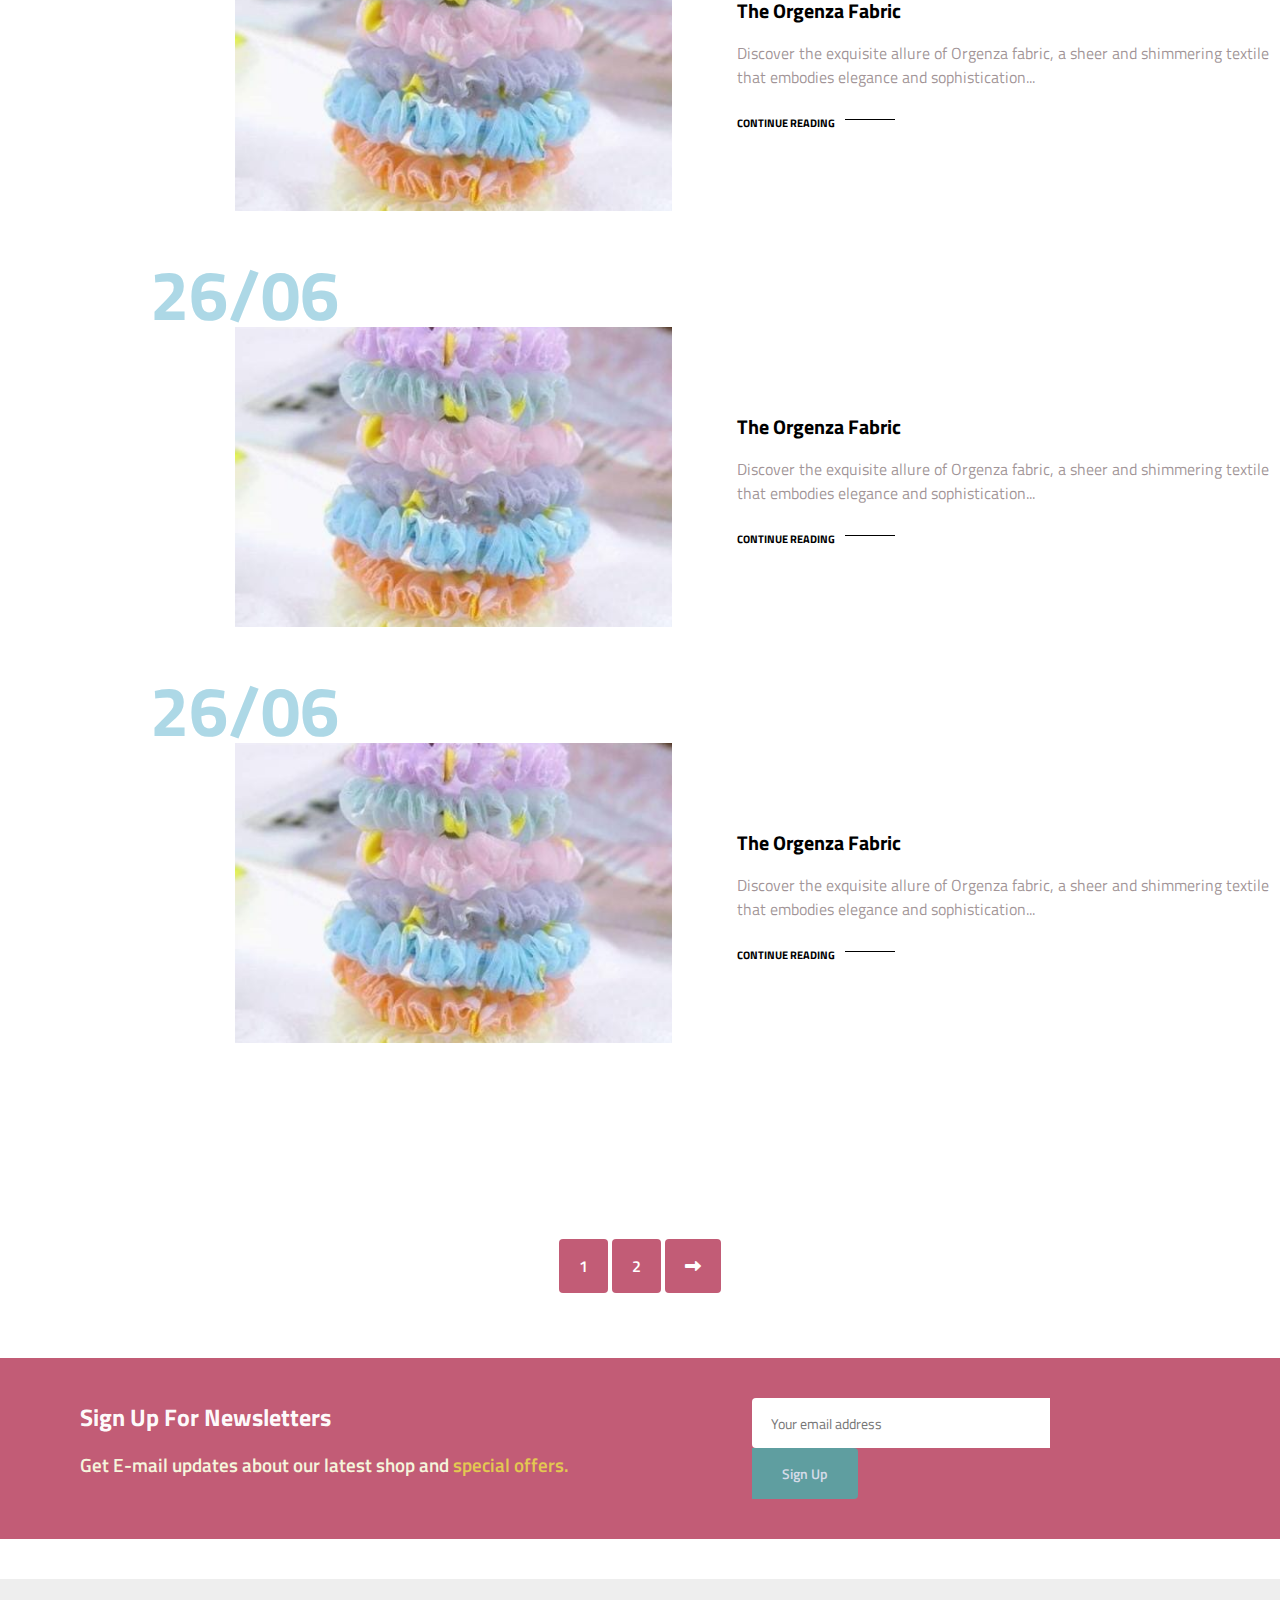
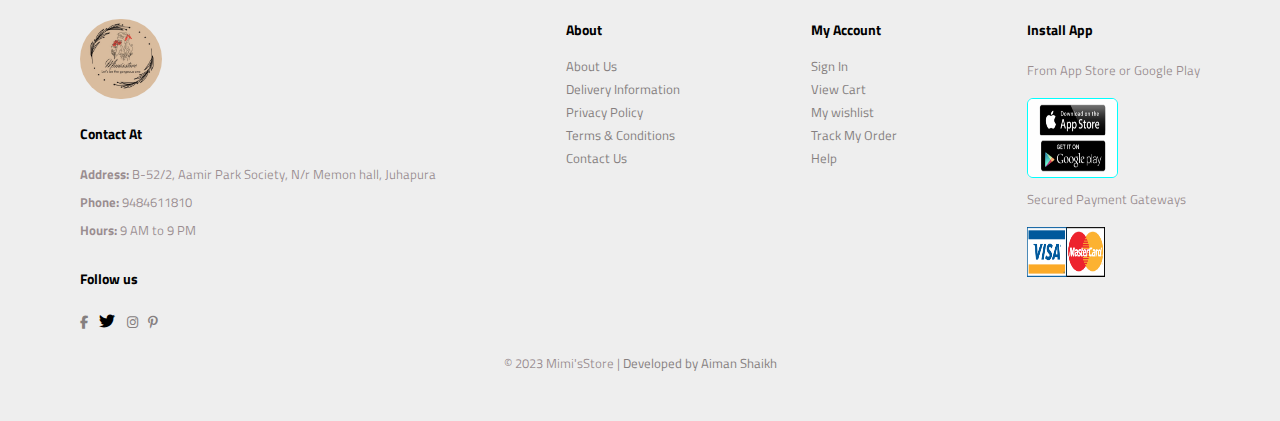
<file: blog.html>
<!DOCTYPE html>
<html lang="en">

<head>
  <meta charset="UTF-8">
  <meta http-equiv="X-UA-Compatible" content="IE=edge">
  <meta name="viewport" content="width=device-width, initial-scale=1.0">
  <title>Mimi'sStore</title>
  <link rel="preconnect" href="https://fonts.googleapis.com">
  <link rel="icon" type="image" href="img\logo.jpg">
  <link rel="preconnect" href="https://fonts.gstatic.com" crossorigin>
  <link href="https://fonts.googleapis.com/css2?family=League+Spartan:wght@300&family=Open+Sans&display=swap"
    rel="stylesheet">
  <link rel="stylesheet" href="https://cdnjs.cloudflare.com/ajax/libs/font-awesome/6.4.0/css/all.min.css" />
  <link rel="stylesheet" href="style.css">
  <link rel="stylesheet" href="main2.css">

</head>

<body class="page">
  <header >
    <a href="#"><img src="img\Logo.jpeg" class="logo" alt=""></a>
    <div>
      <ul id="navbar">
        <li><a href="index.html">Home</a></li>
        <li><a href="shop.html">Shop</a></li>
        <li><a class="active" href="blog.html">Blog</a></li>
        <li><a href="about.html">About</a></li>
        <li><a href="contact.html">Contact</a></li>
        <li id="lg-bag"><a href="cart2.html"><i class="fas fa-shopping-bag"></i></a></li>
        <a href="#" id="close"><i class="fas fa-times"></i></a>
      </ul>
    </div>
    <div id="mobile">
      <a href="cart2.html"><i class="fas fa-shopping-bag"></i></a>
      <i id="bar" class="fas fa-outdent"></i>
    </div>
  </header>

  <section id="page-header" class="weneed">
    <section id="img5">
      <h2 id="stayhome2">know more about our products</h2>
    </section>


  </section>
  <section id="blog">
    <div class="blog-box">
      <div class="blog-img">
        <img src="img/s1.jpeg" alt="" class="blog1k">
      </div>
      <div class="blog-details">
        <h4>The Orgenza Fabric</h4>
        <p>Discover the exquisite allure of Orgenza fabric, a sheer and shimmering textile that embodies elegance and
          sophistication...
          
          <!-- Crafted from lightweight synthetic fibers or luxurious silk, Orgenza fabric enchants with its
          crisp texture and translucent quality. Its smooth and slightly stiff feel allows it to maintain its shape,
          making it perfect for creating structured garments, bridal gowns, and eveningwear..  -->
        </p>
        <a href="https://sewport.com/fabrics-directory/organza-fabric">CONTINUE READING</a>
      </div>
      <h1>26/06</h1>
    </div>
    <div class="blog-box">
      <div class="blog-img">
        <img src="img/s1.jpeg" alt="" class="blog1k">
      </div>
      <div class="blog-details">
        <h4>The Orgenza Fabric</h4>
        <p>Discover the exquisite allure of Orgenza fabric, a sheer and shimmering textile that embodies elegance and
          sophistication...
          
          <!-- Crafted from lightweight synthetic fibers or luxurious silk, Orgenza fabric enchants with its
          crisp texture and translucent quality. Its smooth and slightly stiff feel allows it to maintain its shape,
          making it perfect for creating structured garments, bridal gowns, and eveningwear..  -->
        </p>
        <a href="#">CONTINUE READING</a>
      </div>
      <h1>26/06</h1>

    </div>
    <div class="blog-box">
      <div class="blog-img">
        <img src="img/s1.jpeg" alt="" class="blog1k">
      </div>
      <div class="blog-details">
        <h4>The Orgenza Fabric</h4>
        <p>Discover the exquisite allure of Orgenza fabric, a sheer and shimmering textile that embodies elegance and
          sophistication...
          
          <!-- Crafted from lightweight synthetic fibers or luxurious silk, Orgenza fabric enchants with its
          crisp texture and translucent quality. Its smooth and slightly stiff feel allows it to maintain its shape,
          making it perfect for creating structured garments, bridal gowns, and eveningwear..  -->
        </p>
        <a href="#">CONTINUE READING</a>
      </div>
      <h1>26/06</h1>

    </div>
    <div class="blog-box">
      <div class="blog-img">
        <img src="img/s1.jpeg" alt="" class="blog1k">
      </div>
      <div class="blog-details">
        <h4>The Orgenza Fabric</h4>
        <p>Discover the exquisite allure of Orgenza fabric, a sheer and shimmering textile that embodies elegance and
          sophistication...
          
          <!-- Crafted from lightweight synthetic fibers or luxurious silk, Orgenza fabric enchants with its
          crisp texture and translucent quality. Its smooth and slightly stiff feel allows it to maintain its shape,
          making it perfect for creating structured garments, bridal gowns, and eveningwear..  -->
        </p>
        <a href="#">CONTINUE READING</a>
      </div>
      <h1>26/06</h1>

    </div>
    <div class="blog-box">
      <div class="blog-img">
        <img src="img/s1.jpeg" alt="" class="blog1k">
      </div>
      <div class="blog-details">
        <h4>The Orgenza Fabric</h4>
        <p>Discover the exquisite allure of Orgenza fabric, a sheer and shimmering textile that embodies elegance and
          sophistication...
          
          <!-- Crafted from lightweight synthetic fibers or luxurious silk, Orgenza fabric enchants with its
          crisp texture and translucent quality. Its smooth and slightly stiff feel allows it to maintain its shape,
          making it perfect for creating structured garments, bridal gowns, and eveningwear..  -->
        </p>
        <a href="#">CONTINUE READING</a>
      </div>
      <h1 id="dte">26/06</h1>

    </div>

  </section>


  <section id="product1" class="section-p1">
    
  </section>

  <section id="pagination" class="section-p1">
    <a href="#">1</a>
    <a href="#">2</a>
    <a href="#"><i class="fas fa-long-arrow-alt-right"></i></a>

  </section>
  <section id="newsletter" class="section-p1 section-m1">
    <div class="newstext">
      <h4>Sign Up For Newsletters</h4>
      <p>Get E-mail updates about our latest shop and <span>special offers.</span>
      </p>
    </div>
    <div class="form">
      <form action="https://script.google.com/macros/s/AKfycbywHGuZte0F44XbJgivRtz87KnqOK5FDdWMIWXtF8a4H7wnMh4UvUGSnHfs56Qxi7Ul/exec" method="post"> 
      <input type="text"  name="email" placeholder="Your email address">
      <button class="normal">Sign Up</button>
      </form>
    </div>
    </section>
  <footer class="section-p1">
    <div class="col">
      <img src="img\Logo.jpeg" class="logo" id="contact-logo" alt=""><br>
      <h4>Contact At</h4>
      <p><strong>Address: </strong> B-52/2, Aamir Park Society, N/r Memon hall, Juhapura</p>
      <p><strong>Phone: </strong>9484611810</p>
      <p><strong>Hours: </strong>9 AM to 9 PM</p>
      <div class="follow">
        <h4>Follow us</h4>
        <div class="icon">
          <a href="https://m.facebook.com/profile.php?id=100093313973186&v=info&ref=ig_profile_ac&funlid=esyN2OdeI6j4sCaz"> <i class="fab fa-facebook-f">&ensp; </i></a>
          <a href="https://m.facebook.com/profile.php?id=100093313973186&v=info&ref=ig_profile_ac&funlid=esyN2OdeI6j4sCaz"></a><i class="fab fa-twitter">&ensp; </i></a>
          <a href="https://instagram.com/mimisstore.in?igshid=YmM0MjE2YWMzOA=="><i class="fab fa-instagram">&ensp; </i></a>
          <a href="https://www.pinterest.com/mimi_sstore/?invite_code=0e7c68d6cbeb4784a09a07487ce3e92b&sender=947444977766612737"><i class="fab fa-pinterest-p">&ensp; </i></a>
        </div>
      </div>
    </div>
    <div class="col">
      <h4>About</h4>
      <a href="about.html">About Us</a>
      <a href="#">Delivery Information</a>
      <a href="#">Privacy Policy</a>
      <a href="#">Terms & Conditions</a>
      <a href="contact.html">Contact Us</a>
    </div>
    <div class="col">
      <h4>My Account</h4>
      <a href="#">Sign In</a>
      <a href="#">View Cart</a>
      <a href="#">My wishlist</a>
      <a href="#">Track My Order</a>
      <a href="#">Help</a>
    </div>
    <div class="col install">
      <h4>Install App</h4>
      <p>From App Store or Google Play</p>
      <div class="row">
        <img src="img/playstore.png" class="logo" id="playstore" alt="">
      </div>
      <p>Secured Payment Gateways</p>
      <img src="img/card.png" class="pay" alt="">
    </div>
    <div class="copyright">
      <p>© 2023 Mimi'sStore | <a href="https://www.linkedin.com/in/aiman-shaikh-1a89b022a/">Developed by Aiman Shaikh</a> </p>
    </div>

  </footer>
  <script src="script.js">
  </script>



</body>

</html>
</file>
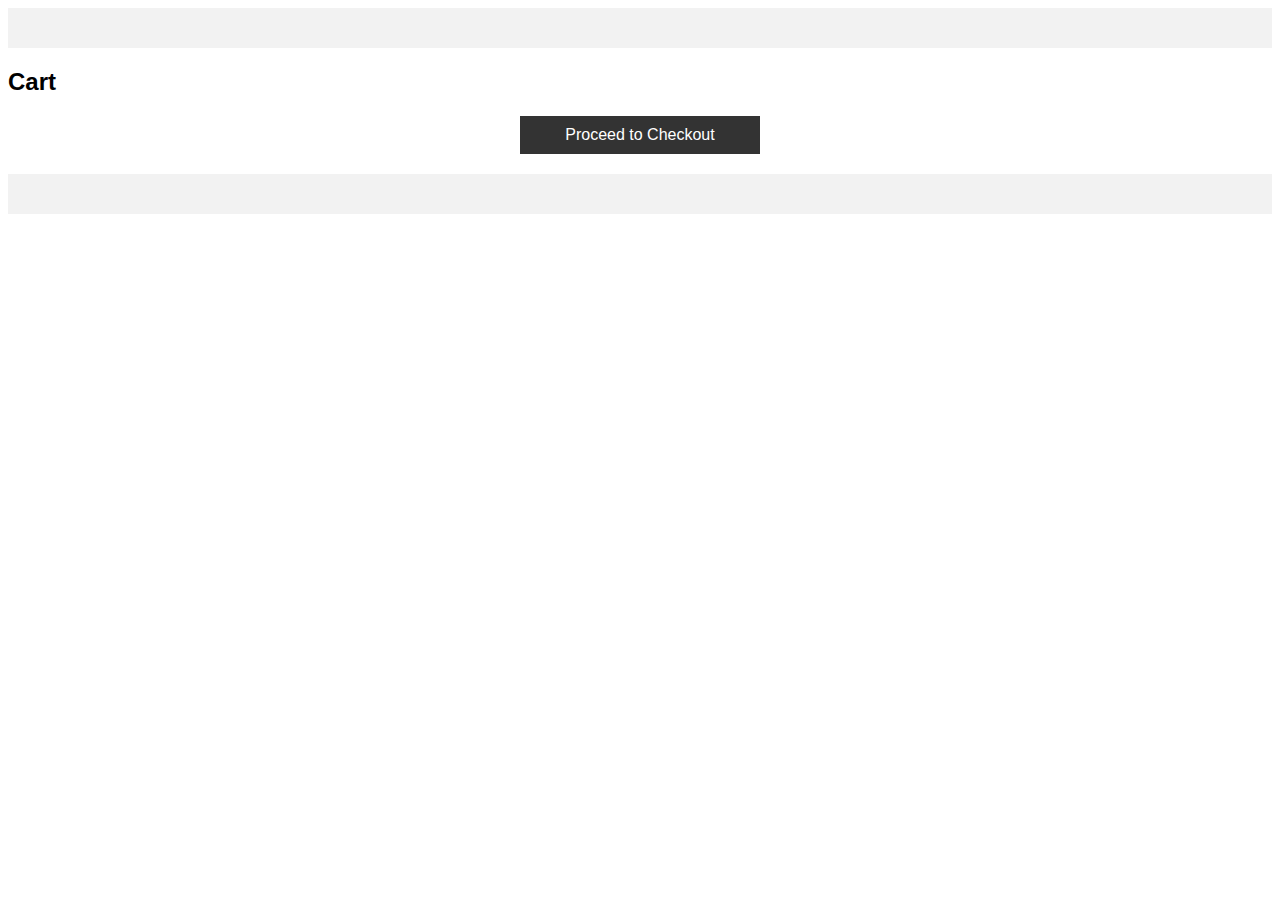
<file: cart.html>
<!DOCTYPE html>
<html lang="en">

<head>
  <meta charset="UTF-8">
  <meta http-equiv="X-UA-Compatible" content="IE=edge">
  <meta name="viewport" content="width=device-width, initial-scale=1.0">
  <title>Cart</title>
  <link rel="stylesheet" href="cart.css">
</head>

<body>
  <header>
    <!-- Header content... -->
  </header>

  <section id="cart-items">
    <h2>Cart</h2>
    <ul id="cart-table-body">
      <!-- Cart items will be dynamically added here -->
    </ul>
    <a href="checkout.html" class="checkout-button">Proceed to Checkout</a>
  </section>

  <footer>
    <!-- Footer content... -->
  </footer>

  <script src="cart.js"></script>
</body>

</html>
</file>
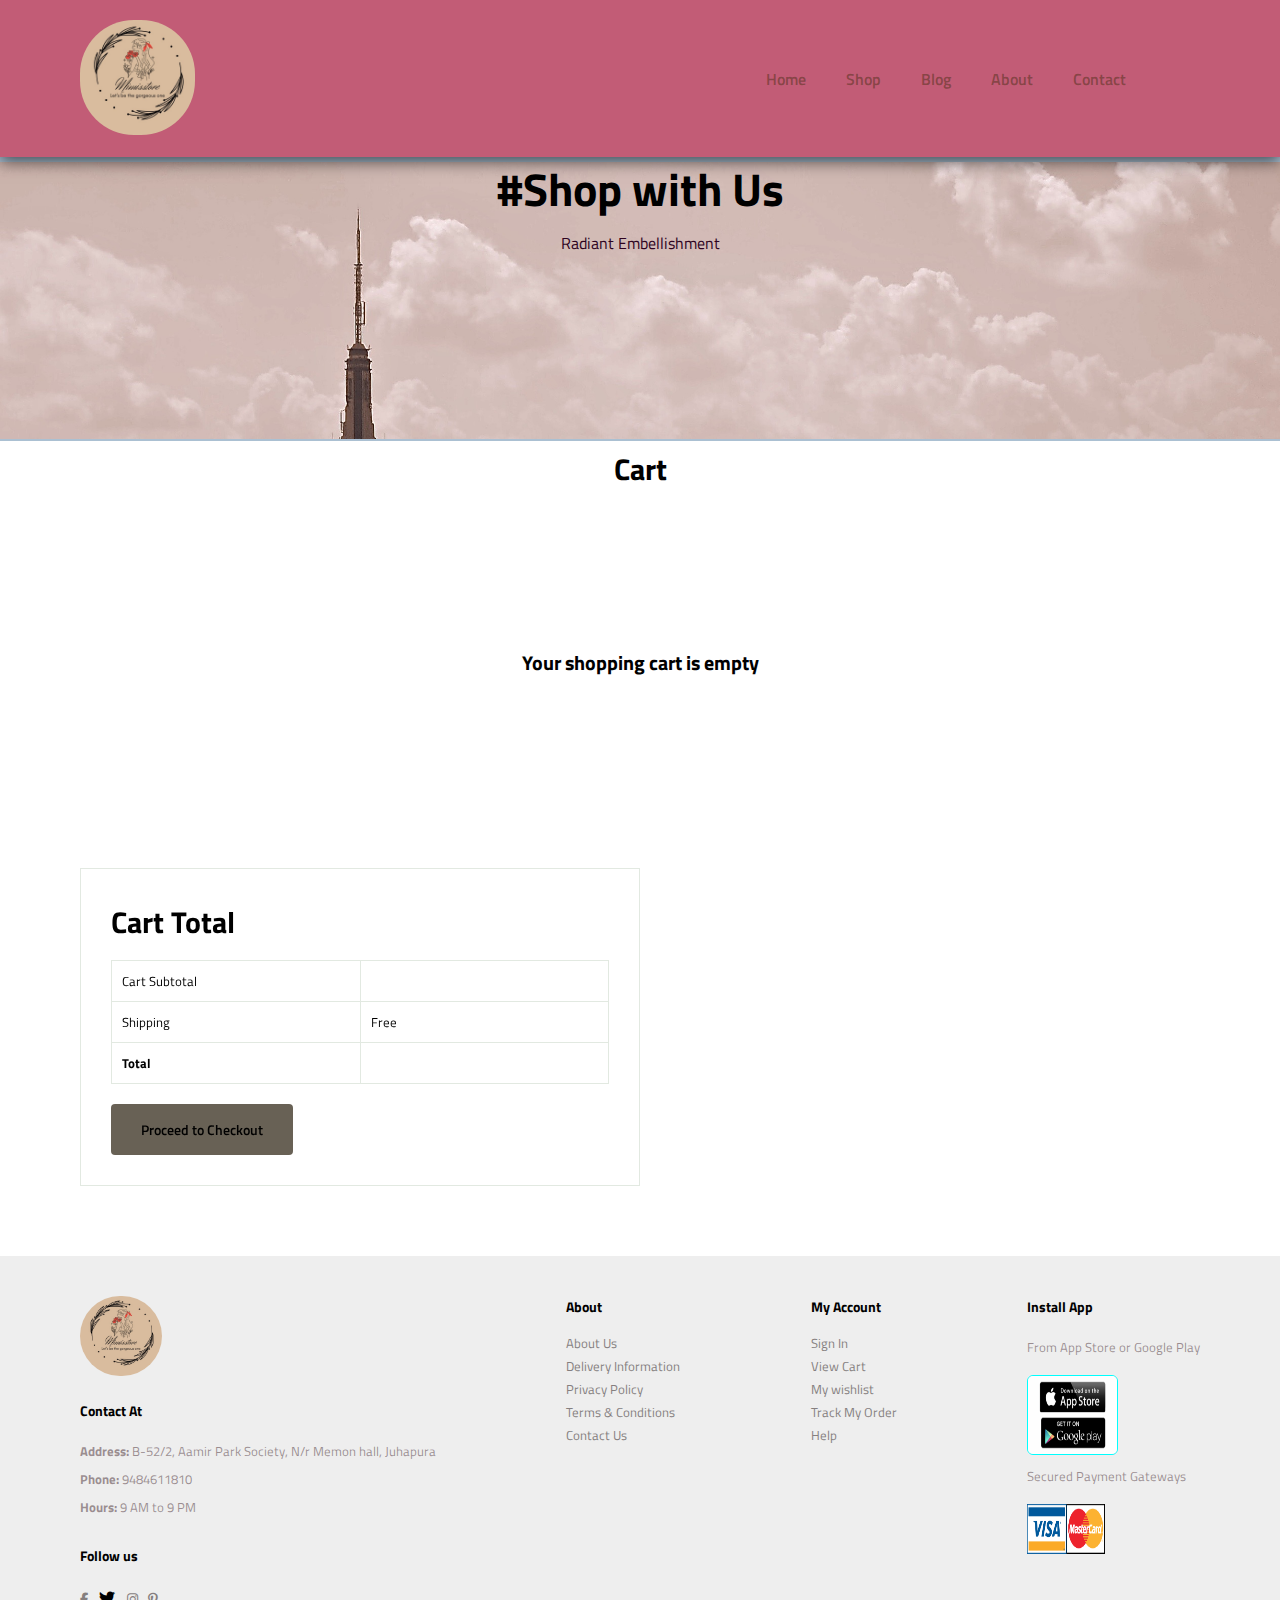
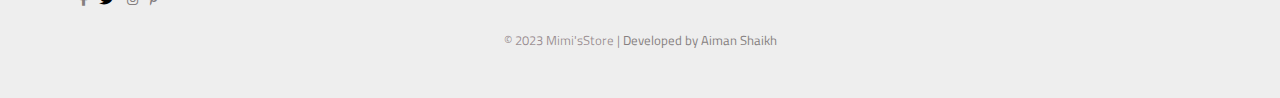
<file: cart2.html>
<!DOCTYPE html>
<html lang="en">

<head>

    <meta charset="UTF-8">
    <meta http-equiv="X-UA-Compatible" content="IE=edge">
    <meta name="viewport" content="width=device-width, initial-scale=1.0">
    <title>Mimi'sStore</title>
    <link rel="preconnect" href="https://fonts.googleapis.com">
    <link rel="preconnect" href="https://fonts.gstatic.com" crossorigin>
    <link href="https://fonts.googleapis.com/css2?family=League+Spartan:wght@300&family=Open+Sans&display=swap"
        rel="stylesheet">
    <link rel="stylesheet" href="https://cdnjs.cloudflare.com/ajax/libs/font-awesome/6.4.0/css/all.min.css" />
    <link rel="stylesheet" href="style.css">
    <link rel="stylesheet" href="main.css">
    
    <link rel="icon" type="image" href="img\logo.jpg">
    <!-- <link rel="preconnect" href="https://fonts.googleapis.com"> -->
    <!-- <link rel="preconnect" href="https://fonts.gstatic.com" crossorigin> -->
    <!-- <link href="https://fonts.googleapis.com/css2?family=League+Spartan:wght@300&family=Open+Sans&display=swap"
        rel="stylesheet"> -->
    <!-- <link rel="stylesheet" href="https://cdnjs.cloudflare.com/ajax/libs/font-awesome/6.4.0/css/all.min.css" />
    <link rel="stylesheet" href="style.css"> -->


    <script src="https://js.instamojo.com/v1/checkout.js"></script>
    <script>
      /* Start client-defined Callback Handler Functions */
      function onOpenHandler () {
        alert('Payments Modal is Opened');
      }

      function onCloseHandler () {
        alert('Payments Modal is Closed');
      }

      function onPaymentSuccessHandler (response) {
        alert('Payment Success');
        console.log('Payment Success Response', response);
      }

      function onPaymentFailureHandler (response) {
        alert('Payment Failure');
        console.log('Payment Failure Response', response);
      }
      /* End client-defined Callback Handler Functions */

      /* Configuring Handlers */
      Instamojo.configure({
        handlers: {
          onOpen: onOpenHandler,
          onClose: onCloseHandler,
          onSuccess: onPaymentSuccessHandler,
          onFailure: onPaymentFailureHandler
        }
      });
      
      function onButtonClick() {
        Instamojo.open('https://test.instamojo.com/@nishusingh201043');
      }
    </script>
 

</head>

<body class="page">
    <header>
        <a href="#"><img src="img\Logo.jpeg" class="logo" alt=""></a>
        <div>
            <ul id="navbar">
                <li><a href="index.html">Home</a></li>
                <li><a href="shop.html">Shop</a></li>
                <li><a href="blog.html">Blog</a></li>
                <li><a href="about.html">About</a></li>
                <li><a href="contact.html">Contact</a></li>
                <li id="lg-bag"><a href="cart2.html"><i class="fas fa-shopping-bag"></i></a></li>
             
                <a href="#" id="close"><i class="fas fa-times"></i></a>
            </ul>
        </div>
        <div id="mobile">
            <a href="cart2.html"><i class="fas fa-shopping-bag"></i></a>
            <i id="bar" class="fas fa-outdent"></i>
        </div>
    </header>

    <section id="page-header" class="aboutus">
        <section id="img7">
            <h2 id="knowUs">#Shop with Us </h2>
            <p id="stayhome4">Radiant Embellishment </p>
        </section>
    </section>
    <!-- <div class="cart">
        <div class = "cart-content">
           <div class="cart-box">
           <img src="img\Handmade Scrunchies.jpg" alt="" class="cart-img">
           <div class="detail-box">
              <div class="cart-product-title">scrunchy </div>
              <div class="cart-price">Rs25</div>
              <input type="number" value="1" class="cart-quantity">
              </div>
        
              <i class="fa-solid fa-trash cart-remove"></i>
            
        </div>
        
        </div>
        
        
        <div class="total">
        
        <div class="total-title">Total</div> 
        <div class="total-price">Rs0</div>
        </div>
        <button type="button" class="normal" id="btn-buy"> BuyNow
        </button>
        <i class="bx bx-x" id="close"></i>
        
        </div>
        
        </div> -->



        
    <div class="producstOnCart ">
        <div class="overlay"></div>
        <div class="top">
            <button id="closeButton">
                <i class="fas fa-times-circle"></i>
            </button>
            <h3>Cart</h3>
        </div>
        <ul id="buyItems">
            <h4 class="empty">Your shopping cart is empty</h4>
            <!-- <li class="buyItem">
    <img src="Images/producs-images/Mobiles/galaxynote10.png">
    <div>
      <h5>Products Name</h5>
      <h6>$199</h6>
      <div>
        <button>-</button>
        <span class="countOfProduct">1</span>
        <button>+</button>
      </div>
    </div>
  </li> -->
        </ul>
        <button class="btn checkout hidden">Check out</button>
    </div>
   <section id="cart" class="section-p1">
    <table width=""100%>
        <thead>
            <tr>
                <td>Remove</td>
                <td>Image</td>
                <td>Product</td>
                <td>Price</td>
                <td>Quantity</td>
                <td>Subtotal</td>
            </tr>    
        </thead>
        <tbody class="listOfprdct">
            <tr class="onePrdt">
              <div> 
               <td class="closeCart"><i class="fas fa-times-circle "></i><a href="#"></a></td>
               <td><img src="img\Handmade Scrunchies.jpg" alt=""></td>
               <td>Hadmade Scrunchies</td>
               <td>Rs. 30</td>
               <td><input type="number" value="1"></td>
               <td>Rs. 30</td>
             </div> 
            </tr>
            <tr>
                <td><i class="fas fa-times-circle"></i><a href="#"></a></td>
                <td><img src="img\Handmade Scrunchies.jpg" alt=""></td>
                <td>Hadmade Scrunchies</td>
                <td>Rs. 30</td>
                <td><input type="number" value="1"></td>
                <td>Rs. 30</td>
             </tr>
             <tr>
                <td><i class="fas fa-times-circle"></i><a href="#"></a></td>
                <td><img src="img\Handmade Scrunchies.jpg" alt=""></td>
                <td>Hadmade Scrunchies</td>
                <td>Rs. 30</td>
                <td><input type="number" value="1"></td>
                <td>Rs. 30</td>
             </tr> 
        </tbody>
    </table>
   </section>

   <section id="cart-add" class="section-p1">
    <!-- <div id="coupon">
        <h3>Apply Coupon</h3>
        <div>
            <input type="text" placeholder="Enter Your Coupon">
            <button class="normal">Apply</button>  
        </div>      
    </div> -->
    <div id="subtotal">
        <h3>Cart Total</h3>
        <table>
            <tr>
                <td>Cart Subtotal</td>
                <td>
                    <!-- Rs 90 -->
                    
                        <!--The total prices of products in the shopping cart -->
                        <h6 id="sum-prices2"></h6>
                  
                </td>  
            </tr>
            <tr>
                <td>Shipping</td>
                <td>Free</td>
            </tr>
            <tr>
                <td><strong>Total</strong></td>
                <td>
                    <!-- <strong>Rs 90</strong> -->

                    <div class="sum-prices">
                        <!--Shopping cart logo-->
                        <i></i>
                        <!--The total prices of products in the shopping cart -->
                        <h6 id="sum-prices"></h6>
                    </div>
                </td>
                
            </tr>
        </table>
        <button class="normal" onclick="onButtonClick()">Proceed to Checkout</button>

    </div>
   </section>


   <footer class="section-p1">
    <div class="col">
      <img src="img\Logo.jpeg" class="logo" id="contact-logo" alt=""><br>
      <h4>Contact At</h4>
      <p><strong>Address: </strong> B-52/2, Aamir Park Society, N/r Memon hall, Juhapura</p>
      <p><strong>Phone: </strong>9484611810</p>
      <p><strong>Hours: </strong>9 AM to 9 PM</p>
      <div class="follow">
        <h4>Follow us</h4>
        <div class="icon">
          <a href="https://m.facebook.com/profile.php?id=100093313973186&v=info&ref=ig_profile_ac&funlid=esyN2OdeI6j4sCaz"> <i class="fab fa-facebook-f">&ensp; </i></a>
          <a href="https://m.facebook.com/profile.php?id=100093313973186&v=info&ref=ig_profile_ac&funlid=esyN2OdeI6j4sCaz"></a><i class="fab fa-twitter">&ensp; </i></a>
          <a href="https://instagram.com/mimisstore.in?igshid=YmM0MjE2YWMzOA=="><i class="fab fa-instagram">&ensp; </i></a>
          <a href="https://www.pinterest.com/mimi_sstore/?invite_code=0e7c68d6cbeb4784a09a07487ce3e92b&sender=947444977766612737"><i class="fab fa-pinterest-p">&ensp; </i></a>
        </div>
      </div>
    </div>
    <div class="col">
      <h4>About</h4>
      <a href="about.html">About Us</a>
      <a href="#">Delivery Information</a>
      <a href="#">Privacy Policy</a>
      <a href="#">Terms & Conditions</a>
      <a href="contact.html">Contact Us</a>
    </div>
    <div class="col">
      <h4>My Account</h4>
      <a href="#">Sign In</a>
      <a href="#">View Cart</a>
      <a href="#">My wishlist</a>
      <a href="#">Track My Order</a>
      <a href="#">Help</a>
    </div>
    <div class="col install">
      <h4>Install App</h4>
      <p>From App Store or Google Play</p>
      <div class="row">
        <img src="img/playstore.png" class="logo" id="playstore" alt="">
      </div>
      <p>Secured Payment Gateways</p>
      <img src="img/card.png" class="pay" alt="">
    </div>
    <div class="copyright">
      <p>© 2023 Mimi'sStore | <a href="https://www.linkedin.com/in/aiman-shaikh-1a89b022a/">Developed by Aiman Shaikh</a> </p>
    </div>

  </footer>

    <script src="script.js">
    </script>

<script src="cart.js"></script>

</body>

</html>
</file>
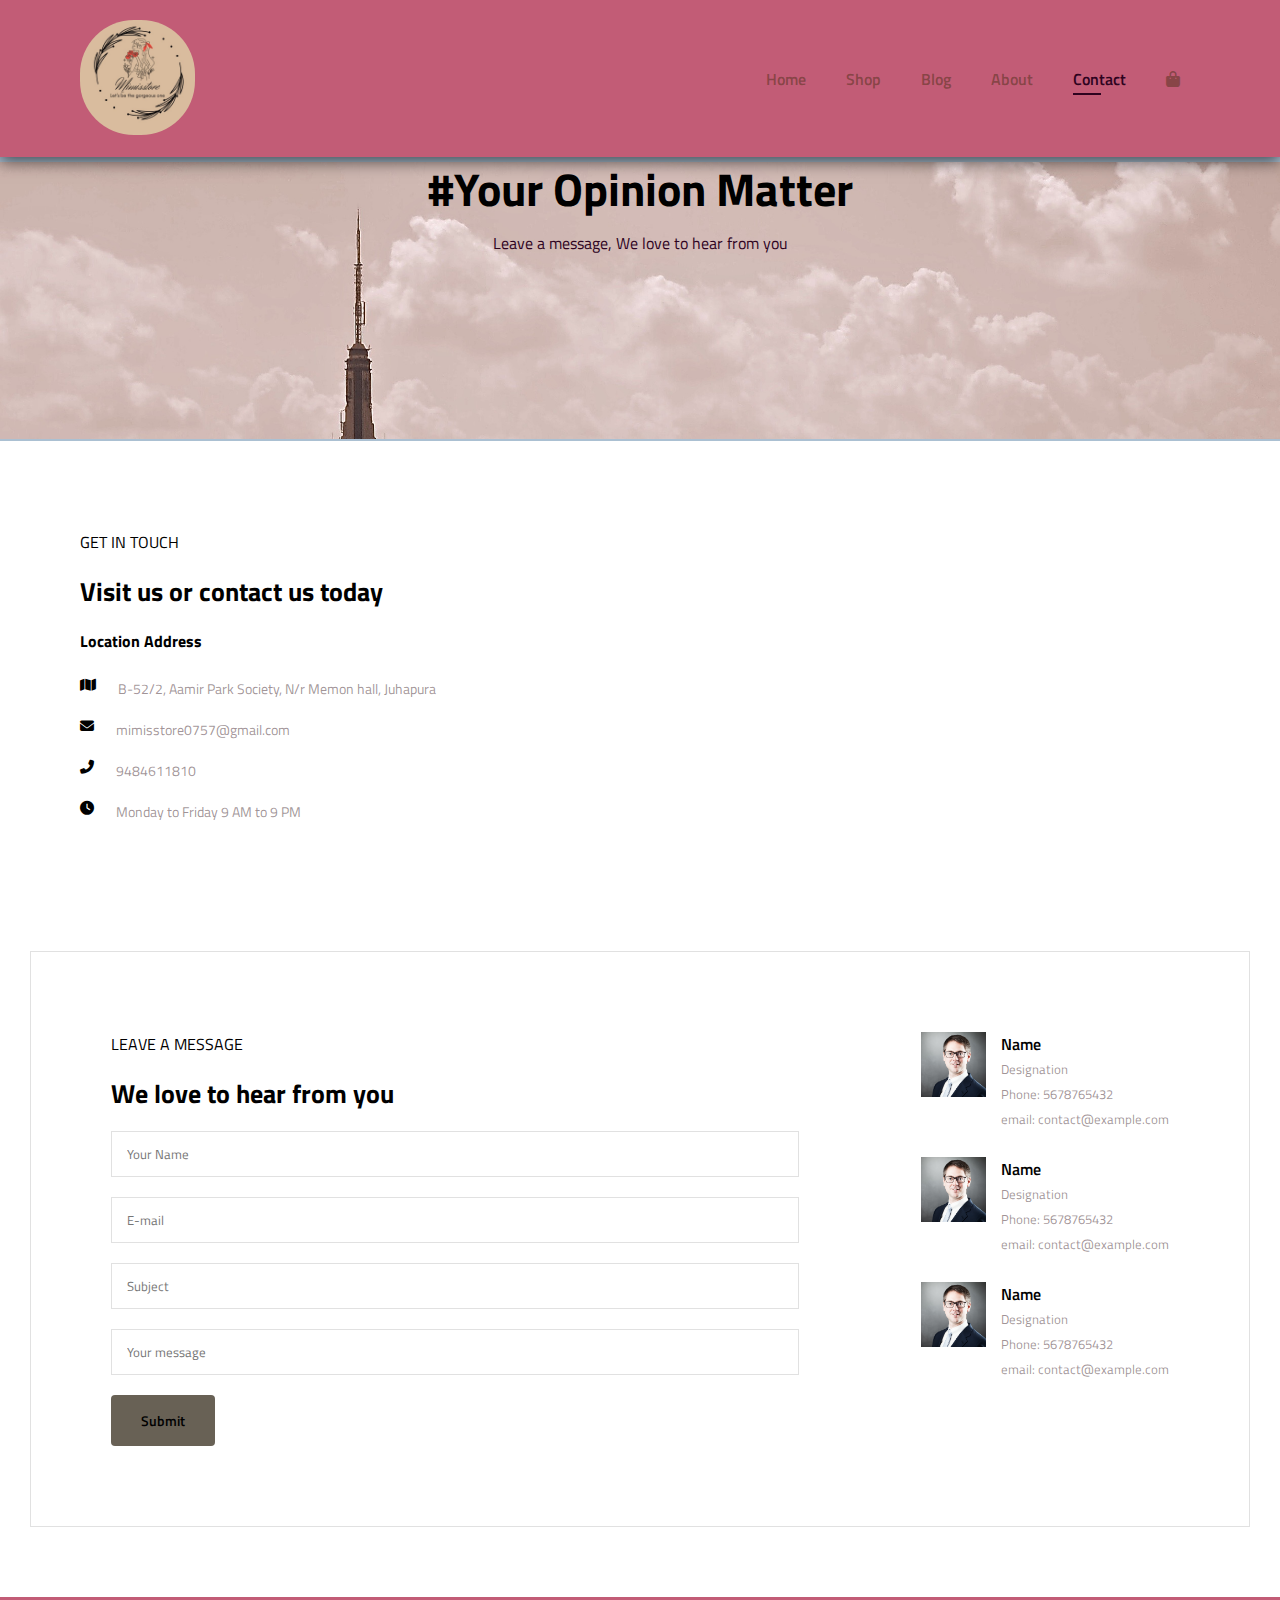
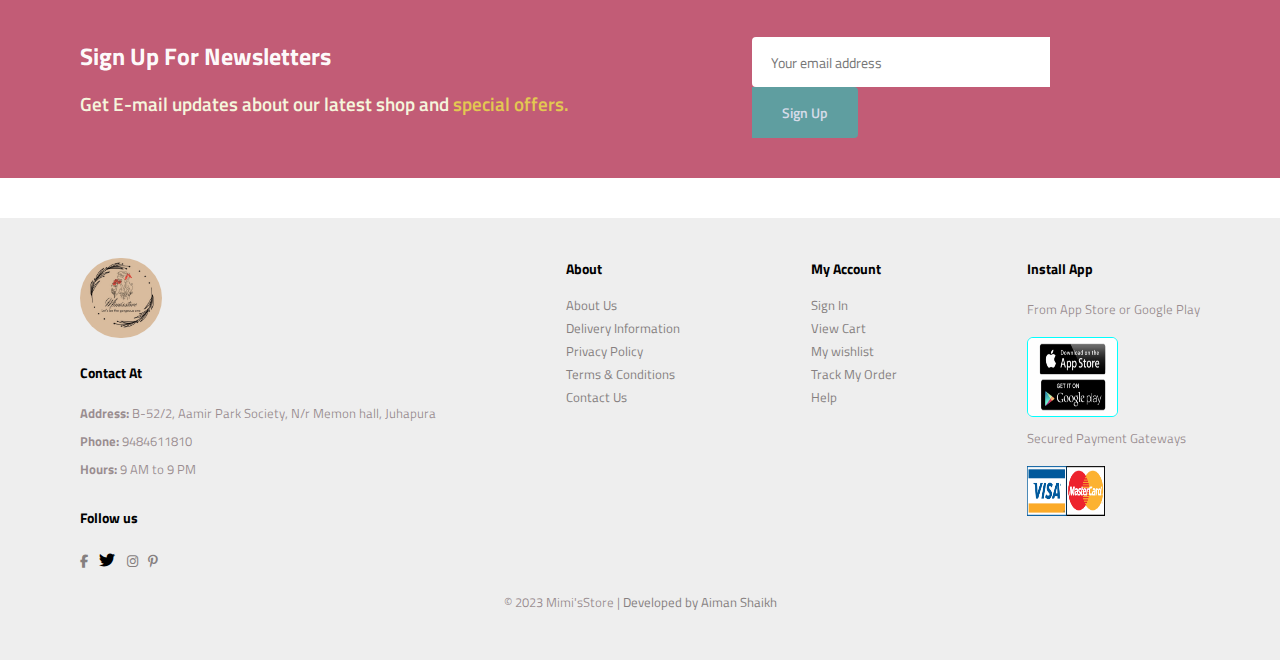
<file: contact.html>
<!DOCTYPE html>
<html lang="en">

<head>
    <meta charset="UTF-8">
    <meta http-equiv="X-UA-Compatible" content="IE=edge">
    <meta name="viewport" content="width=device-width, initial-scale=1.0">
    <title>Mimi'sStore</title>
    <link rel="icon" type="image" href="img\logo.jpg">
    <link rel="preconnect" href="https://fonts.googleapis.com">
    <link rel="preconnect" href="https://fonts.gstatic.com" crossorigin>
    <link href="https://fonts.googleapis.com/css2?family=League+Spartan:wght@300&family=Open+Sans&display=swap"
        rel="stylesheet">
    <link rel="stylesheet" href="https://cdnjs.cloudflare.com/ajax/libs/font-awesome/6.4.0/css/all.min.css" />
    <link rel="stylesheet" href="style.css">
    <link rel="stylesheet" href="main2.css">

</head>

<body class="page">
    <header>
        <a href="#"><img src="img\Logo.jpeg" class="logo" alt=""></a>
        <div>
            <ul id="navbar">
                <li><a href="index.html">Home</a></li>
                <li><a href="shop.html">Shop</a></li>
                <li><a href="blog.html">Blog</a></li>
                <li><a href="about.html">About</a></li>
                <li><a href="contact.html" class="active">Contact</a></li>
                <li id="lg-bag"><a href="cart2.html"><i class="fas fa-shopping-bag"></i></a></li>
                <a href="#" id="close"><i class="fas fa-times"></i></a>
            </ul>
        </div>
        <div id="mobile">
            <a href="cart2.html"><i class="fas fa-shopping-bag"></i></a>
            <i id="bar" class="fas fa-outdent"></i>
        </div>
    </header>

    <section id="page-header" class="aboutus">
        <section id="img7">
            <h2 id="knowUs">#Your Opinion Matter </h2>
            <p id="stayhome4">Leave a message, We love to hear from you
            </p>
        </section>
    </section>

    <section id="contact-details" class="section-p1">
        <div class="details">
            <span>GET IN TOUCH</span>
            <h2>Visit us or contact us today</h2>
            <h3>Location Address</h3>
            <div>
                <li>
                    <i class="fas fa-map"></i>
                    <p> B-52/2, Aamir Park Society, N/r Memon hall, Juhapura</p>
                </li>
                <li>
                    <i class="fas fa-envelope"></i>
                    <p>mimisstore0757@gmail.com</p>
                </li>
                <li>
                    <i class="fas fa-phone-alt"></i>
                    <p>9484611810</p>
                </li>
                <li>
                    <i class="fas fa-clock"></i>
                    <p>Monday to Friday 9 AM to 9 PM</p>
                </li>
            </div>
        </div>
        <div class="map">
            <iframe
                src="https://www.google.com/maps/embed?pb=!1m18!1m12!1m3!1d3672.944089943428!2d72.52740945!3d22.98908335!2m3!1f0!2f0!3f0!3m2!1i1024!2i768!4f13.1!3m3!1m2!1s0x395e85361a0ca095%3A0xb5d57dee98d3dd47!2sAamir%20Park%20Society%2C%20Royal%20Nawab%20Society%2C%20Juhapura%2C%20Ahmedabad%2C%20Gujarat%20380055!5e0!3m2!1sen!2sin!4v1689237351385!5m2!1sen!2sin" 
                width="600" height="450" style="border:0;" allowfullscreen="" loading="lazy"
                referrerpolicy="no-referrer-when-downgrade"></iframe>

        </div>
    </section>

    <section id="form-details">
        <form action="https://script.google.com/macros/s/AKfycbzRXttvlbM4mw95794Sss6it4Cw8umBNku0b6aNoCJE8F29KAvJdsqH9KB4Vt2Fzo7s/exec" method="post">
            <span>LEAVE A MESSAGE</span>
            <h2>We love to hear from you</h2>
             <input type="text" name="name" placeholder="Your Name">
             <input type="email" name="email" placeholder="E-mail">
             <input type="text" name="subject" placeholder="Subject">
             <input type="text" name ="message" id="" cols="30" rows="10" placeholder="Your message"></textarea>
             <button class="normal">Submit</button>
            
        </form>
        <div class="people">
           <div>
            <img src="img\35af6a41332353.57a1ce913e889.jpg" alt="">
            <p><span>Name</span>Designation <br> Phone: 5678765432<br>
                email: contact@example.com</p>
           </div> 
           <div>
            <img src="img\35af6a41332353.57a1ce913e889.jpg" alt="">
            <p><span>Name</span>Designation <br> Phone: 5678765432<br>
                email: contact@example.com</p>
           </div> 
           <div>
            <img src="img\35af6a41332353.57a1ce913e889.jpg" alt="">
            <p><span>Name</span>Designation <br> Phone: 5678765432<br>
                email: contact@example.com</p>
           </div> 
        </div>
    </section>
    <section id="newsletter" class="section-p1 section-m1">
        <div class="newstext">
          <h4>Sign Up For Newsletters</h4>
          <p>Get E-mail updates about our latest shop and <span>special offers.</span>
          </p>
        </div>
        <div class="form">
          <form action="https://script.google.com/macros/s/AKfycbywHGuZte0F44XbJgivRtz87KnqOK5FDdWMIWXtF8a4H7wnMh4UvUGSnHfs56Qxi7Ul/exec" method="post"> 
          <input type="text"  name="email" placeholder="Your email address">
          <button class="normal">Sign Up</button>
          </form>
        </div>
        </section>
    
       
    <footer class="section-p1">
        <div class="col">
          <img src="img\Logo.jpeg" class="logo" id="contact-logo" alt=""><br>
          <h4>Contact At</h4>
          <p><strong>Address: </strong> B-52/2, Aamir Park Society, N/r Memon hall, Juhapura</p>
          <p><strong>Phone: </strong>9484611810</p>
          <p><strong>Hours: </strong>9 AM to 9 PM</p>
          <div class="follow">
            <h4>Follow us</h4>
            <div class="icon">
              <a href="https://m.facebook.com/profile.php?id=100093313973186&v=info&ref=ig_profile_ac&funlid=esyN2OdeI6j4sCaz"> <i class="fab fa-facebook-f">&ensp; </i></a>
              <a href="https://m.facebook.com/profile.php?id=100093313973186&v=info&ref=ig_profile_ac&funlid=esyN2OdeI6j4sCaz"></a><i class="fab fa-twitter">&ensp; </i></a>
              <a href="https://instagram.com/mimisstore.in?igshid=YmM0MjE2YWMzOA=="><i class="fab fa-instagram">&ensp; </i></a>
              <a href="https://www.pinterest.com/mimi_sstore/?invite_code=0e7c68d6cbeb4784a09a07487ce3e92b&sender=947444977766612737"><i class="fab fa-pinterest-p">&ensp; </i></a>
            </div>
          </div>
        </div>
        <div class="col">
          <h4>About</h4>
          <a href="about.html">About Us</a>
          <a href="#">Delivery Information</a>
          <a href="#">Privacy Policy</a>
          <a href="#">Terms & Conditions</a>
          <a href="contact.html">Contact Us</a>
        </div>
        <div class="col">
          <h4>My Account</h4>
          <a href="#">Sign In</a>
          <a href="#">View Cart</a>
          <a href="#">My wishlist</a>
          <a href="#">Track My Order</a>
          <a href="#">Help</a>
        </div>
        <div class="col install">
          <h4>Install App</h4>
          <p>From App Store or Google Play</p>
          <div class="row">
            <img src="img/playstore.png" class="logo" id="playstore" alt="">
          </div>
          <p>Secured Payment Gateways</p>
          <img src="img/card.png" class="pay" alt="">
        </div>
        <div class="copyright">
          <p>© 2023 Mimi'sStore | <a href="https://www.linkedin.com/in/aiman-shaikh-1a89b022a/">Developed by Aiman Shaikh</a> </p>
        </div>
    
      </footer>

    <script src="script.js">
    </script>



</body>

</html>
</file>
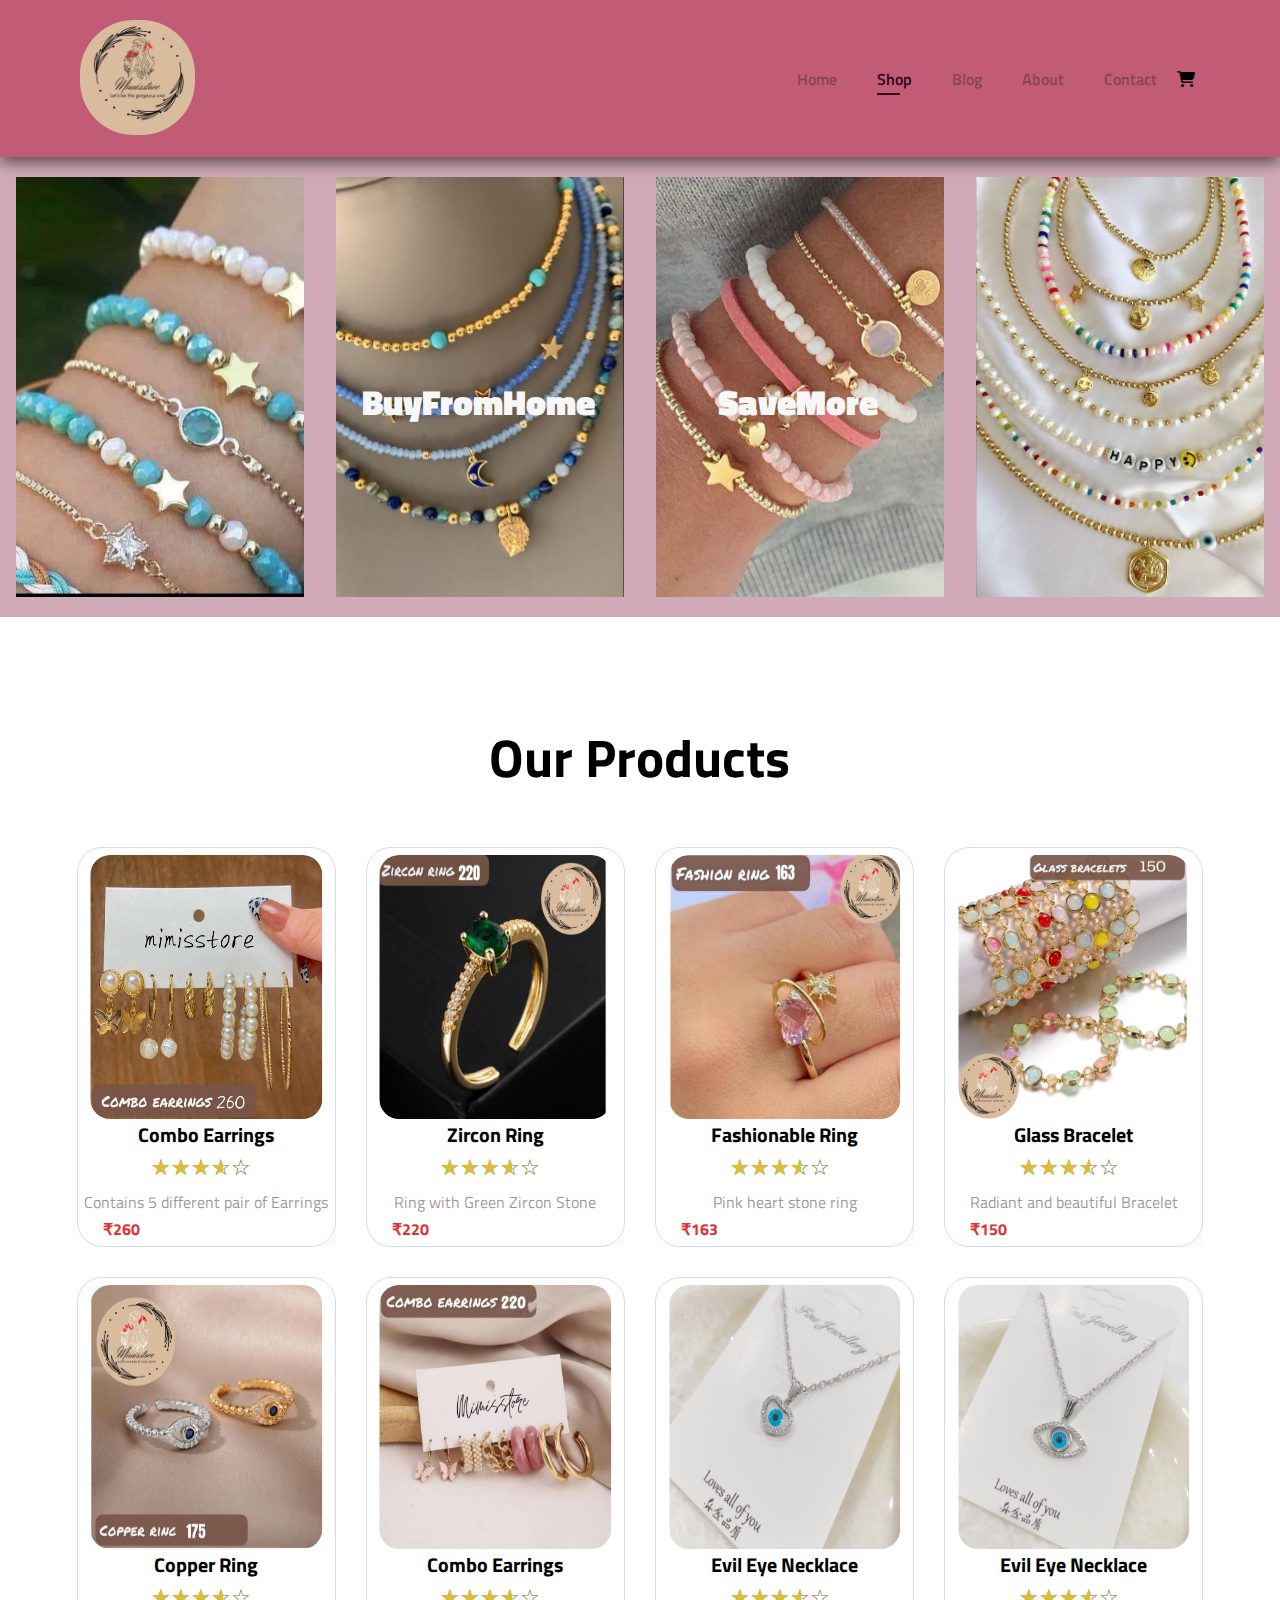
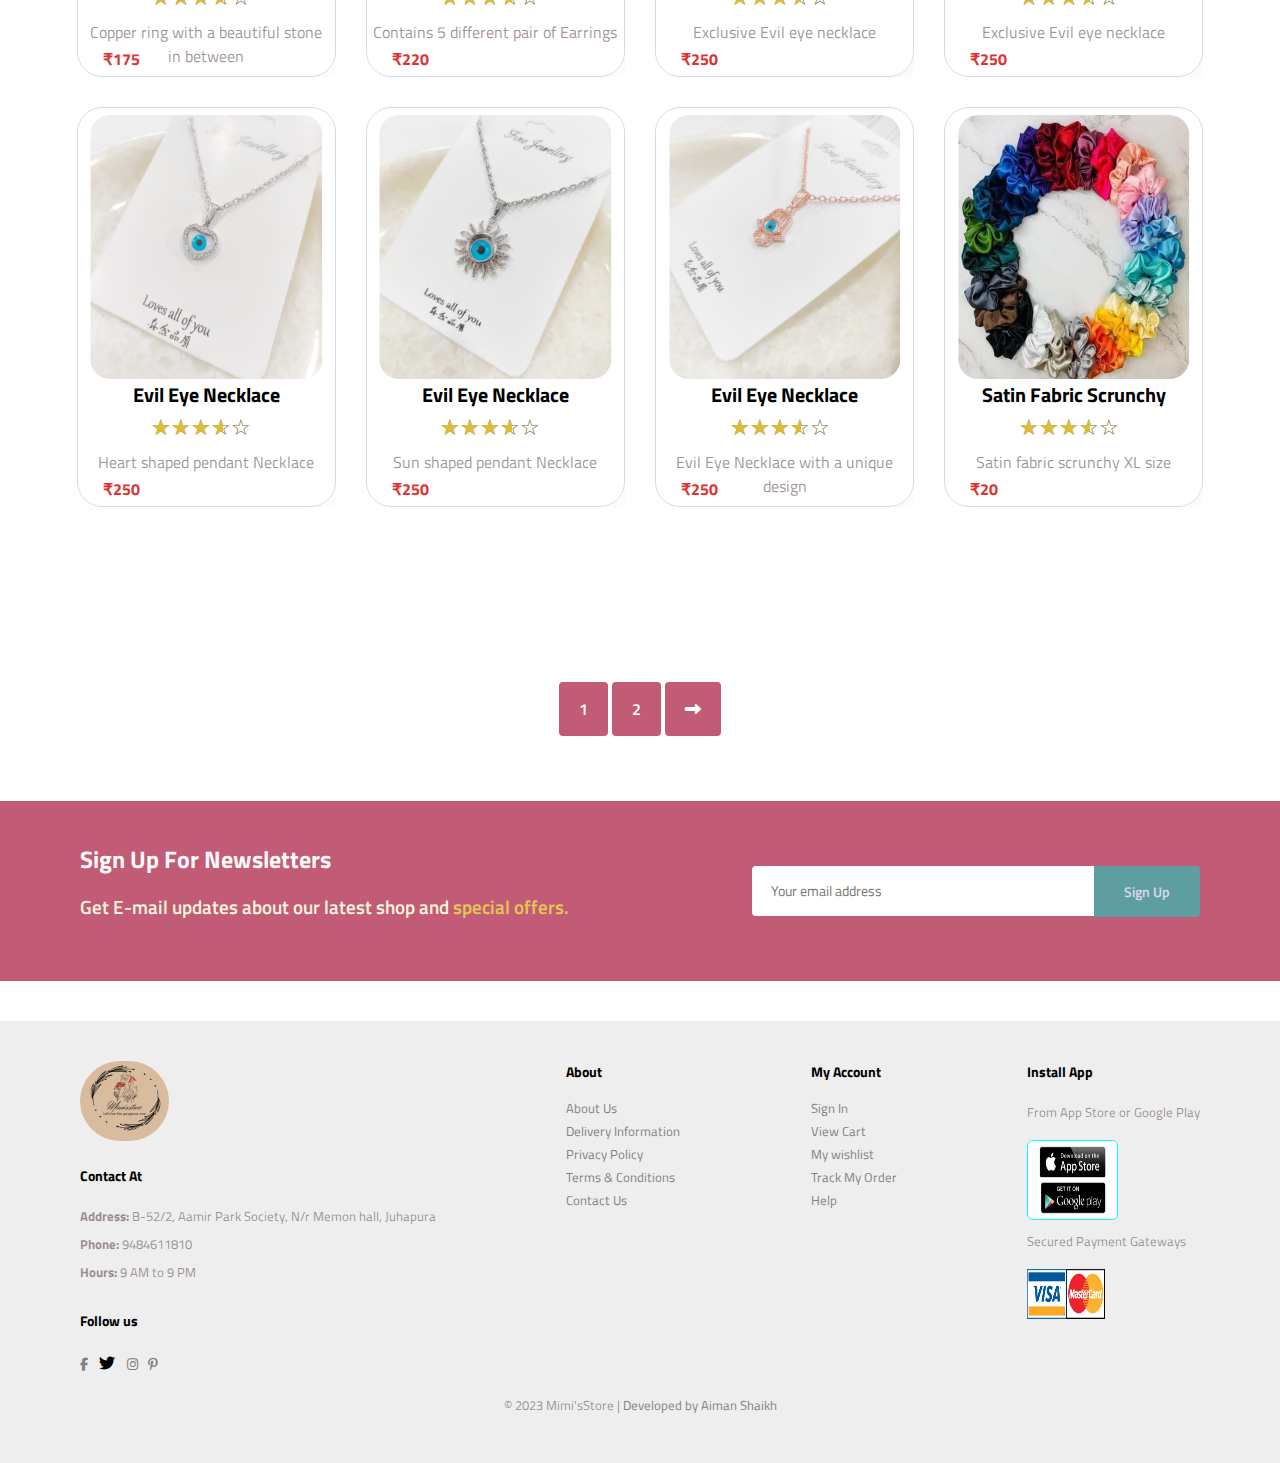
<file: shop.html>
<!DOCTYPE html>
<html lang="en">

<head>
    <meta charset="UTF-8">
    <meta http-equiv="X-UA-Compatible" content="IE=edge">
    <meta name="viewport" content="width=device-width, initial-scale=1.0">
    <script src="JS/jquery-3.5.1.min.js"></script>
    <script src="JS/multislider.min.js"></script>
    <title>Mimi'sStore</title>
    <link rel="icon" type="image" href="img\logo.jpg">
    <link rel="preconnect" href="https://fonts.googleapis.com">
    <link rel="preconnect" href="https://fonts.gstatic.com" crossorigin>
    <!-- <link href="https://cdn.jsdelivr.net/npm/bootstrap@5.3.0/dist/css/bootstrap.min.css" rel="stylesheet" integrity="sha384-9ndCyUaIbzAi2FUVXJi0CjmCapSmO7SnpJef0486qhLnuZ2cdeRhO02iuK6FUUVM" crossorigin="anonymous"> -->
    <link href="https://fonts.googleapis.com/css2?family=League+Spartan:wght@300&family=Open+Sans&display=swap"
        rel="stylesheet">
    <link rel="stylesheet" href="https://cdnjs.cloudflare.com/ajax/libs/font-awesome/6.4.0/css/all.min.css" />
    <link rel="stylesheet" href="style.css">
    <link rel="stylesheet" href="main2.css">
    <link rel="stylesheet" href="main3.css">

</head>

<body class="page">
    <header>
        <a href="#"><img src="img\Logo.jpeg" class="logo" alt=""></a>
        <div>
            <ul id="navbar">
                <li><a href="index.html">Home</a></li>
                <li><a class="active" href="shop.html">Shop</a></li>
                <li><a href="blog.html">Blog</a></li>
                <li><a href="about.html">About</a></li>
                <li><a href="contact.html">Contact</a></li>
                <!-- <li id="lg-bag"><a href="cart.html"><i class="fas fa-shopping-bag"></i></a></li> -->

                <!--Shopping cart-->
                <div class="shopping-cart">
                    <div class="sum-prices">
                        <!--Shopping cart logo-->
                        <i class="fas fa-shopping-cart shoppingCartButton"></i>
                        <!--The total prices of products in the shopping cart -->
                        <h6 id="sum-prices"></h6>
                    </div>
                </div>
                <a href="#" id="close"><i class="fas fa-times"></i></a>
            </ul>
        </div>
        <div id="mobile">
            <a href="cart2.html"><i class="fas fa-shopping-bag"></i></a>
            <i id="bar" class="fas fa-outdent"></i>
        </div>


        <div class="producstOnCart hide">
            <div class="overlay"></div>
            <div class="top">
                <button id="closeButton">
                    <i class="fas fa-times-circle"></i>
                </button>
                <h3>Cart</h3>
            </div>
            <ul id="buyItems">
                <h4 class="empty">Your shopping cart is empty</h4>
                <!-- <li class="buyItem">
  <img src="Images/producs-images/Mobiles/galaxynote10.png">
  <div>
    <h5>Products Name</h5>
    <h6>$199</h6>
    <div>
      <button>-</button>
      <span class="countOfProduct">1</span>
      <button>+</button>
    </div>
  </div>
</li> -->
            </ul>
            <button class="btn checkout hidden"
                onclick="location.href = 'Cart2.html';">Check
                out</button>
        </div>
    </header>

    <section id="page-header">
        <section id="img1"> </section>
        <section id="img3">
            <h2 id="stayhome">BuyFromHome</h2>
        </section>
        <section id="img4">
            <h2 id="stayhome">SaveMore</h2>
        </section>
        <section id="img2"> </section>




    </section>

    <section class="main-section ">
        <div class="product-container">
            <h3>Our Products</h3>
            <div class="products">
                <div class="product">
                    <div class="product-under">
                      <figure class="product-image">
                        <img src="img\p1.jpeg" alt="popular labtops and computers" />
                        <div class="product-over">
                          <button class="btn btn-small addToCart" data-product-id="1">
                            <i class="fas fa-cart-plus"></i>Add
                            to cart
                          </button>
                          <a href="sproduct.html" class="btn btn-small">More Info</a>
                        </div>
                      </figure>
                      <div class="product-summary">
                        <h4 class="productName">Combo Earrings</h4>
                        <span class="stars"></span>
                        <p>
                         Contains 5 different pair of Earrings
                        </p>
                        <h6 class="price">
                          ₹<span class="priceValue">260</span>
                        </h6>
                      </div>
                    </div>
                  </div>
                  <div class="product">
                    <div class="product-under">
                      <figure class="product-image">
                        <img src="img\p2.jpeg" alt="popular labtops and computers" />
                        <div class="product-over">
                          <button class="btn btn-small addToCart" data-product-id="2">
                            <i class="fas fa-cart-plus"></i>Add
                            to cart
                          </button>
                          <a href="https://in.search.yahoo.com/search;_ylt=Awr1QK2RUbBk4TIAvR27HAx.;_ylc=[base64]?p=zircon+stone+ring&fr2=sa-gp-search&fr=mcafee&vm=r&type=E211IN1289G0" class="btn btn-small">More Info</a>
                        </div>
                      </figure>
                      <div class="product-summary">
                        <h4 class="productName">Zircon Ring</h4>
                        <span class="stars"></span>
                        <p>
                          Ring with Green Zircon Stone 
                        </p>
                        <h6 class="price">
                          ₹<span class="priceValue">220</span>
                        </h6>
                      </div>
                    </div>
                  </div>
                  <div class="product">
                    <div class="product-under">
                      <figure class="product-image">
                        <img src="img\p3.jpeg" alt="popular labtops and computers" />
                        <div class="product-over">
                          <button class="btn btn-small addToCart" data-product-id="3">
                            <i class="fas fa-cart-plus"></i>Add
                            to cart
                          </button>
                          <a href="sproduct.html" class="btn btn-small">More Info</a>
                        </div>
                      </figure>
                      <div class="product-summary">
                        <h4 class="productName">Fashionable Ring</h4>
                        <span class="stars"></span>
                        <p>
                         Pink heart stone ring
                        </p>
                        <h6 class="price">
                          ₹<span class="priceValue">163</span>
                        </h6>
                      </div>
                    </div>
                  </div>
                  <div class="product">
                    <div class="product-under">
                      <figure class="product-image">
                        <img src="img\p4.jpeg" alt="popular labtops and computers" />
                        <div class="product-over">
                          <button class="btn btn-small addToCart" data-product-id="4">
                            <i class="fas fa-cart-plus"></i>Add
                            to cart
                          </button>
                          <a href="sproduct.html" class="btn btn-small">More Info</a>
                        </div>
                      </figure>
                      <div class="product-summary">
                        <h4 class="productName">Glass Bracelet</h4>
                        <span class="stars"></span>
                        <p>
                         Radiant and beautiful Bracelet
                        </p>
                        <h6 class="price">
                          ₹<span class="priceValue">150</span>
                        </h6>
                      </div>
                    </div>
                  </div>
                  <div class="product">
                    <div class="product-under">
                      <figure class="product-image">
                        <img src="img\p5.jpeg" alt="popular labtops and computers" />
                        <div class="product-over">
                          <button class="btn btn-small addToCart" data-product-id="5">
                            <i class="fas fa-cart-plus"></i>Add
                            to cart
                          </button>
                          <a href="sproduct.html" class="btn btn-small">More Info</a>
                        </div>
                      </figure>
                      <div class="product-summary">
                        <h4 class="productName">Copper Ring</h4>
                        <span class="stars"></span>
                        <p>
                         Copper ring with a beautiful stone in between
                        </p>
                        <h6 class="price">
                          ₹<span class="priceValue">175</span>
                        </h6>
                      </div>
                    </div>
                  </div>
                  <div class="product">
                    <div class="product-under">
                      <figure class="product-image">
                        <img src="img\p6.jpeg" alt="popular labtops and computers" />
                        <div class="product-over">
                          <button class="btn btn-small addToCart" data-product-id="6">
                            <i class="fas fa-cart-plus"></i>Add
                            to cart
                          </button>
                          <a href="sproduct.html" class="btn btn-small">More Info</a>
                        </div>
                      </figure>
                      <div class="product-summary">
                        <h4 class="productName">Combo Earrings</h4>
                        <span class="stars"></span>
                        <p>
                          Contains 5 different pair of Earrings
                        </p>
                        <h6 class="price">
                          ₹<span class="priceValue">220</span>
                        </h6>
                      </div>
                    </div>
                  </div>
                  <div class="product">
                    <div class="product-under">
                      <figure class="product-image">
                        <img src="img\p7.jpeg" alt="popular labtops and computers" />
                        <div class="product-over">
                          <button class="btn btn-small addToCart" data-product-id="7">
                            <i class="fas fa-cart-plus"></i>Add
                            to cart
                          </button>
                          <a href="sproduct.html" class="btn btn-small">More Info</a>
                        </div>
                      </figure>
                      <div class="product-summary">
                        <h4 class="productName">Evil Eye Necklace</h4>
                        <span class="stars"></span>
                        <p>
                          Exclusive Evil eye necklace 
                        </p>
                        <h6 class="price">
                          ₹<span class="priceValue">250</span>
                        </h6>
                      </div>
                    </div>
                  </div>
                  <div class="product">
                    <div class="product-under">
                      <figure class="product-image">
                        <img src="img\p8.jpeg" alt="popular labtops and computers" />
                        <div class="product-over">
                          <button class="btn btn-small addToCart" data-product-id="8">
                            <i class="fas fa-cart-plus"></i>Add
                            to cart
                          </button>
                          <a href="detail_page.html" class="btn btn-small">More Info</a>
                        </div>
                      </figure>
                      <div class="product-summary">
                        <h4 class="productName">Evil Eye Necklace</h4>
                        <span class="stars"></span>
                        <p>
                          Exclusive Evil eye necklace
                        </p>
                        <h6 class="price">
                          ₹<span class="priceValue">250</span>
                        </h6>
                      </div>
                    </div>
                  </div>
                  <div class="product">
                    <div class="product-under">
                      <figure class="product-image">
                        <img src="img\p9.jpeg" alt="popular labtops and computers" />
                        <div class="product-over">
                          <button class="btn btn-small addToCart" data-product-id="9">
                            <i class="fas fa-cart-plus"></i>Add
                            to cart
                          </button>
                          <a href="detail_page.html" class="btn btn-small">More Info</a>
                        </div>
                      </figure>
                      <div class="product-summary">
                        <h4 class="productName">Evil Eye Necklace</h4>
                        <span class="stars"></span>
                        <p>
                         Heart shaped pendant Necklace
                        </p>
                        <h6 class="price">
                          ₹<span class="priceValue">250</span>
                        </h6>
                      </div>
                    </div>
                  </div>
                  <div class="product">
                    <div class="product-under">
                      <figure class="product-image">
                        <img src="img\p10.jpeg" alt="popular labtops and computers" />
                        <div class="product-over">
                          <button class="btn btn-small addToCart" data-product-id="10">
                            <i class="fas fa-cart-plus"></i>Add
                            to cart
                          </button>
                          <a href="detail_page.html" class="btn btn-small">More Info</a>
                        </div>
                      </figure>
                      <div class="product-summary">
                        <h4 class="productName">Evil Eye Necklace</h4>
                        <span class="stars"></span>
                        <p>
                          Sun shaped pendant Necklace
                     
                        </p>
                        <h6 class="price">
                          ₹<span class="priceValue">250</span>
                        </h6>
                      </div>
                    </div>
                  </div>
                  <div class="product">
                    <div class="product-under">
                      <figure class="product-image">
                        <img src="img\p11.jpeg" alt="popular labtops and computers" />
                        <div class="product-over">
                          <button class="btn btn-small addToCart" data-product-id="11">
                            <i class="fas fa-cart-plus"></i>Add
                            to cart
                          </button>
                          <a href="detail_page.html" class="btn btn-small">More Info</a>
                        </div>
                      </figure>
                      <div class="product-summary">
                        <h4 class="productName">Evil Eye Necklace</h4>
                        <span class="stars"></span>
                        <p>
                         Evil Eye Necklace with a unique design
                        </p>
                        <h6 class="price">
                          ₹<span class="priceValue">250</span>
                        </h6>
                      </div>
                    </div>
                  </div>
                  <div class="product">
                    <div class="product-under">
                      <figure class="product-image">
                        <img src="img\p12.jpeg" alt="popular labtops and computers" />
                        <div class="product-over">
                          <button class="btn btn-small addToCart" data-product-id="12">
                            <i class="fas fa-cart-plus"></i>Add
                            to cart
                          </button>
                          <a href="detail_page.html" class="btn btn-small">More Info</a>
                        </div>
                      </figure>
                      <div class="product-summary">
                        <h4 class="productName">Satin Fabric Scrunchy</h4>
                        <span class="stars"></span>
                        <p>
                          Satin fabric scrunchy XL size
                        </p>
                        <h6 class="price">
                          ₹<span class="priceValue">20</span>
                        </h6>
                      </div>
                    </div>
                  </div>
          </div>
        </div>
    </section>


    <section id="product1" class="section-p1">
        <div class="pro-container">

            <!-- <div class="pro">
        <img src="img\Handmade Scrunchies.jpg" alt="">
        <div class="des">
          <span>handmade</span>
          <h5>Colorful Scrunchies</h5>
          <div class="star">
            <i class="fas fa-star"></i>
            <i class="fas fa-star"></i>
            <i class="fas fa-star"></i>
            <i class="fas fa-star"></i>
            <i class="fas fa-star"></i>

          </div>
          <h4>Rs 30</h4>
        </div>
        <a href="#"><i class="fa-solid fa-cart-shopping cart"></i></a>
      </div>
      <div class="pro">
        <img src="img\Handmade Scrunchies.jpg" alt="">
        <div class="des">
          <span>handmade</span>
          <h5>Colorful Scrunchies</h5>
          <div class="star">
            <i class="fas fa-star"></i>
            <i class="fas fa-star"></i>
            <i class="fas fa-star"></i>
            <i class="fas fa-star"></i>
            <i class="fas fa-star"></i>

          </div>
          <h4>Rs 30</h4>
        </div>
        <a href="#"><i class="fa-solid fa-cart-shopping cart"></i></a>
      </div> -->


    </section>

    <section id="pagination" class="section-p1">
        <a href="#">1</a>
        <a href="#">2</a>
        <a href="#"><i class="fas fa-long-arrow-alt-right"></i></a>

    </section>
    <section id="newsletter" class="section-p1 section-m1">
        <div class="newstext">
            <h4>Sign Up For Newsletters</h4>
            <p>Get E-mail updates about our latest shop and <span>special offers.</span>
            </p>
        </div>
        <div class="form">
            <input type="text" placeholder="Your email address">
            <button class="normal">Sign Up</button>
        </div>

    </section>

    <footer class="section-p1">
        <div class="col">
          <img src="img\Logo.jpeg" class="logo" id="" alt=""><br>
          <h4>Contact At</h4>
          <p><strong>Address: </strong> B-52/2, Aamir Park Society, N/r Memon hall, Juhapura</p>
          <p><strong>Phone: </strong>9484611810</p>
          <p><strong>Hours: </strong>9 AM to 9 PM</p>
          <div class="follow">
            <h4>Follow us</h4>
            <div class="icon">
              <a href="https://m.facebook.com/profile.php?id=100093313973186&v=info&ref=ig_profile_ac&funlid=esyN2OdeI6j4sCaz"> <i class="fab fa-facebook-f">&ensp; </i></a>
              <a href="https://m.facebook.com/profile.php?id=100093313973186&v=info&ref=ig_profile_ac&funlid=esyN2OdeI6j4sCaz"></a><i class="fab fa-twitter">&ensp; </i></a>
              <a href="https://instagram.com/mimisstore.in?igshid=YmM0MjE2YWMzOA=="><i class="fab fa-instagram">&ensp; </i></a>
              <a href="https://www.pinterest.com/mimi_sstore/?invite_code=0e7c68d6cbeb4784a09a07487ce3e92b&sender=947444977766612737"><i class="fab fa-pinterest-p">&ensp; </i></a>
            </div>
          </div>
        </div>
        <div class="col">
          <h4>About</h4>
          <a href="about.html">About Us</a>
          <a href="#">Delivery Information</a>
          <a href="#">Privacy Policy</a>
          <a href="#">Terms & Conditions</a>
          <a href="contact.html">Contact Us</a>
        </div>
        <div class="col">
          <h4>My Account</h4>
          <a href="#">Sign In</a>
          <a href="#">View Cart</a>
          <a href="#">My wishlist</a>
          <a href="#">Track My Order</a>
          <a href="#">Help</a>
        </div>
        <div class="col install">
          <h4>Install App</h4>
          <p>From App Store or Google Play</p>
          <div class="row">
            <img src="img/playstore.png" class="logo" id="playstore" alt="">
          </div>
          <p>Secured Payment Gateways</p>
          <img src="img/card.png" class="pay" alt="">
        </div>
        <div class="copyright">
          <p>© 2023 Mimi'sStore | <a href="https://www.linkedin.com/in/aiman-shaikh-1a89b022a/">Developed by Aiman Shaikh</a> </p>
        </div>
    
      </footer>
    <script src="script.js">
    </script>


    <script src="cart2.js"></script>
    <!-- <script src="https://cdn.jsdelivr.net/npm/bootstrap@5.3.0/dist/js/bootstrap.bundle.min.js" integrity="sha384-geWF76RCwLtnZ8qwWowPQNguL3RmwHVBC9FhGdlKrxdiJJigb/j/68SIy3Te4Bkz" crossorigin="anonymous"></script> -->
</body>

</html>
</file>
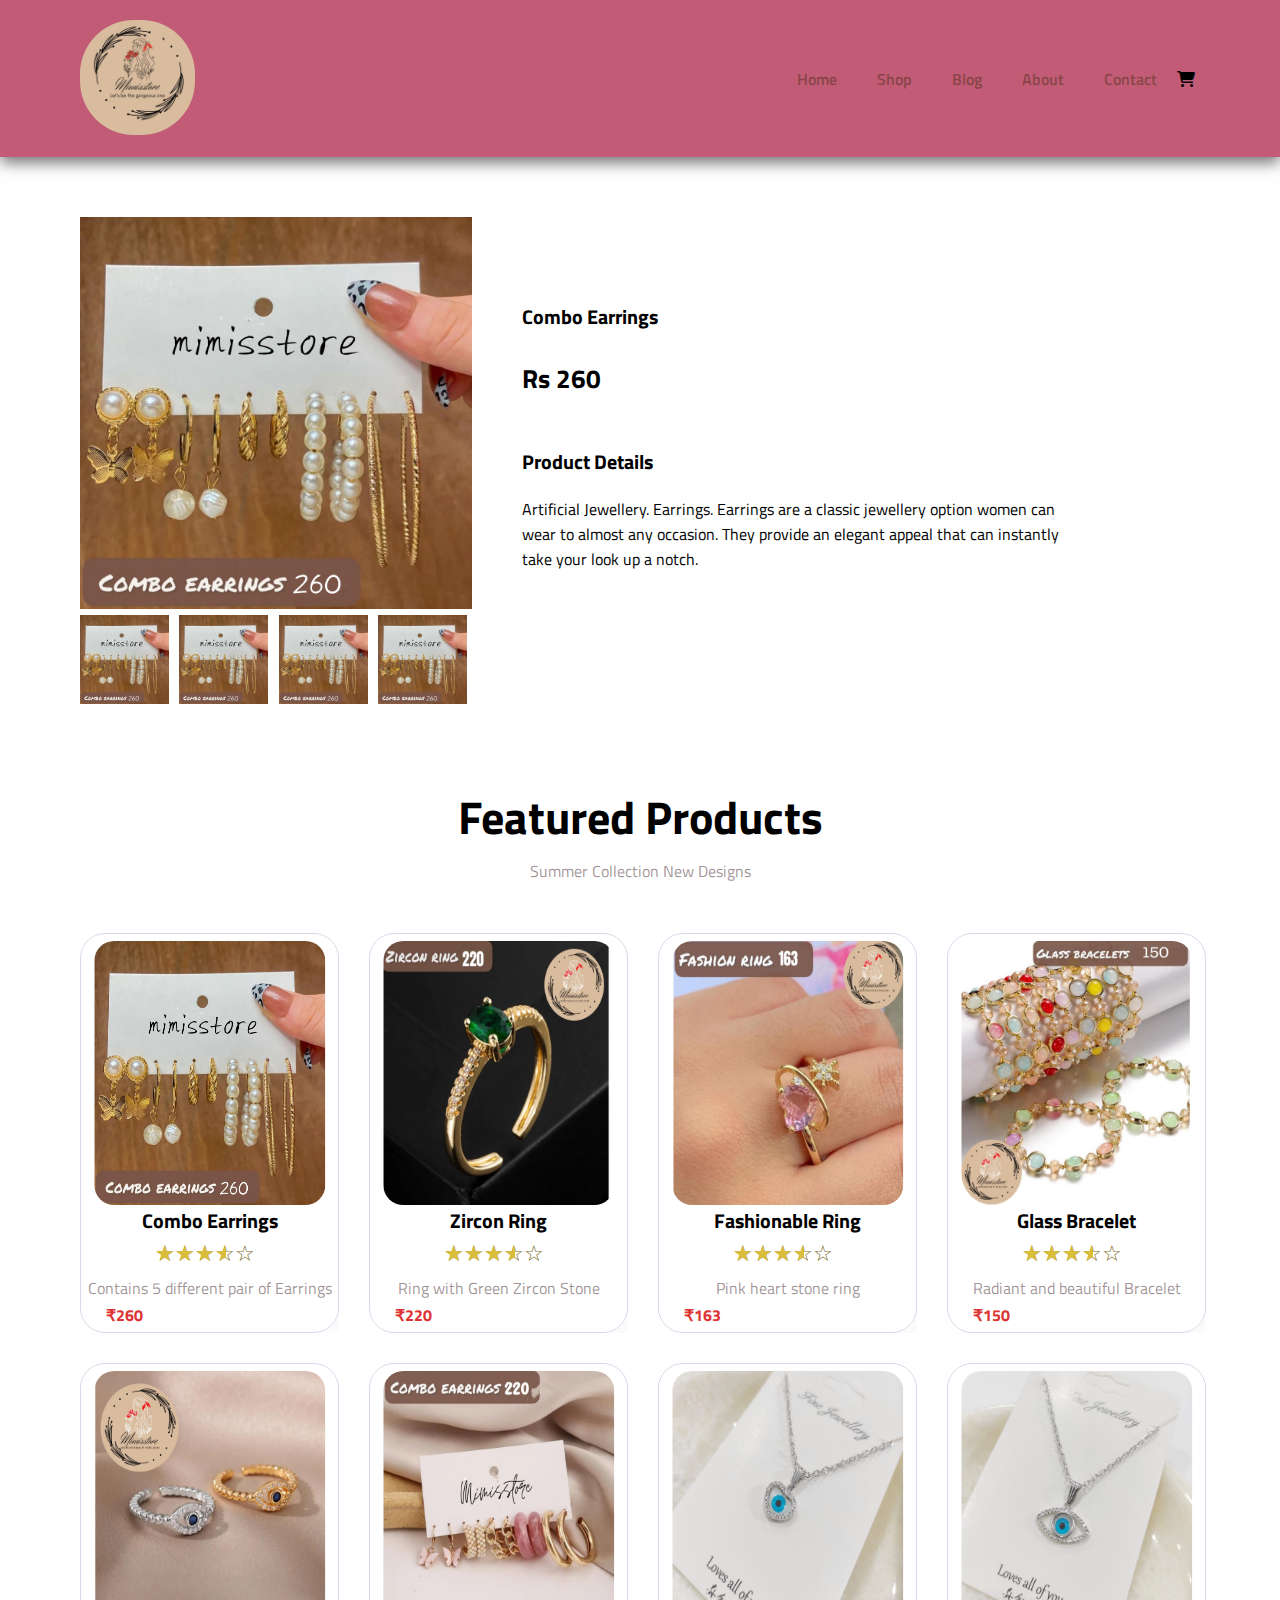
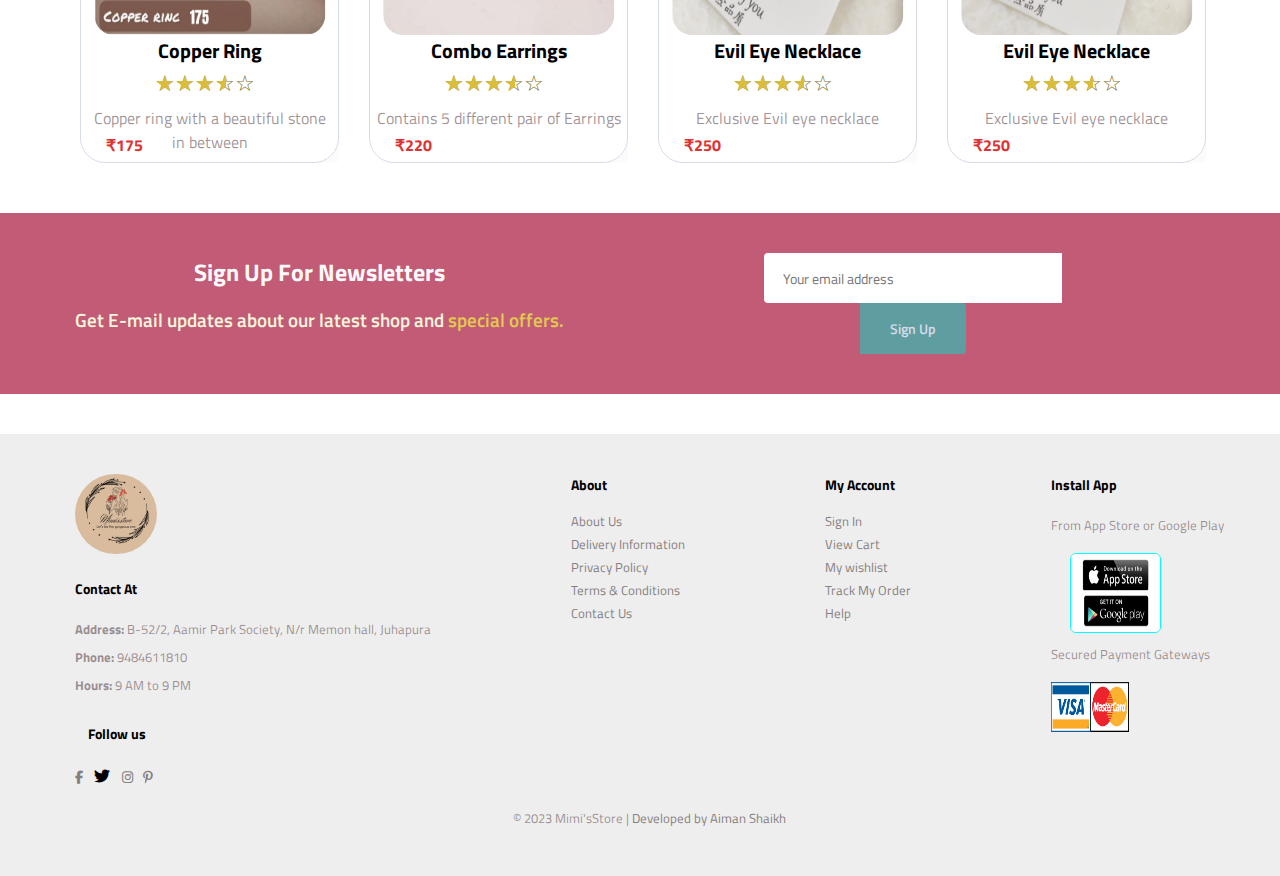
<file: sproduct.html>
<!DOCTYPE html>
<html lang="en">

<head>
    <meta charset="UTF-8">
    <meta http-equiv="X-UA-Compatible" content="IE=edge">
    <meta name="viewport" content="width=device-width, initial-scale=1.0">
    <title>Mimi'sStore</title>
    <link rel="icon" type="image" href="img\logo.jpg">
    <link rel="preconnect" href="https://fonts.googleapis.com">
    <link rel="preconnect" href="https://fonts.gstatic.com" crossorigin>
    <link href="https://fonts.googleapis.com/css2?family=League+Spartan:wght@300&family=Open+Sans&display=swap"
        rel="stylesheet">
    <link rel="stylesheet" href="https://cdnjs.cloudflare.com/ajax/libs/font-awesome/6.4.0/css/all.min.css" />
    <link rel="stylesheet" href="style.css">
    <link rel="stylesheet" href="main2.css">
    <link rel="stylesheet" href="main3.css">
    

</head>

<body>
    <header id="sproducthead">
        <a href="#"><img src="img\Logo.jpeg" class="logo" alt=""></a>
        <div>
            <ul id="navbar">
                <li><a href="index.html">Home</a></li>
                <li><a href="shop.html">Shop</a></li>
                <li><a href="blog.html">Blog</a></li>
                <li><a href="about.html">About</a></li>
                <li><a href="contact.html">Contact</a></li>
                <!-- <li id="lg-bag"><a href="cart2.html"><i class="fas fa-shopping-bag"></i></a></li> -->
                <!-- <a href="#" id="close"><i class="fas fa-times"></i></a> -->
            <!-- </ul>
        </div>
        <div id="mobile">
            <a href="cart.html"><i class="fas fa-shopping-bag"></i></a>
            <i id="bar" class="fas fa-outdent"></i>
        </div> -->
        <div class="shopping-cart">
            <div class="sum-prices">
                <!--Shopping cart logo-->
                <i class="fas fa-shopping-cart shoppingCartButton"></i>
                <!--The total prices of products in the shopping cart -->
                <h6 id="sum-prices"></h6>
            </div>
        </div>
        <a href="#" id="close"><i class="fas fa-times"></i></a>
    </ul>
</div>
<div id="mobile">
    <a href="cart2.html"><i class="fas fa-shopping-bag"></i></a>
    <i id="bar" class="fas fa-outdent"></i>
</div>


<div class="producstOnCart hide">
    <div class="overlay"></div>
    <div class="top">
        <button id="closeButton">
            <i class="fas fa-times-circle"></i>
        </button>
        <h3>Cart</h3>
    </div>
    <ul id="buyItems">
        <h4 class="empty">Your shopping cart is empty</h4>
        <!-- <li class="buyItem">
<img src="Images/producs-images/Mobiles/galaxynote10.png">
<div>
<h5>Products Name</h5>
<h6>$199</h6>
<div>
<button>-</button>
<span class="countOfProduct">1</span>
<button>+</button>
</div>
</div>
</li> -->
    </ul>
    <button class="btn checkout hidden"
        onclick="location.href = 'Cart2.html';">Check
        out</button>
</div>
    </header>
    <!-- <div class="product">
        <div class="product-under">
          <figure class="product-image">
            <img src="img\Handmade Scrunchies.jpg" alt="popular labtops and computers" />
            <div class="product-over">
              <button class="btn btn-small addToCart" data-product-id="1">
                <i class="fas fa-cart-plus"></i>Add
                to cart
              </button>
              <a href="sproduct.html" class="btn btn-small">More Info</a>
            </div>
          </figure>
          <div class="product-summary">
            <h4 class="productName">Product 1</h4>
            <span class="stars"></span>
            <p>
              luctus quis et est. Integer pretium
              purus
            </p>
            <h6 class="price">
              ₹<span class="priceValue">30</span>
            </h6>
          </div>
        </div>
      </div> -->

    <section id="prodetails" class="section-p1">
        <div class="single-pro-image">
            <img src="img\p1.jpeg" width="100%" id="MainImg" alt="">
            <div class="small-img-group">
                <div class="small-img-col">
                    <img src="img\p1.jpeg" width="100%" class="small-img" alt="">
                </div>
                <div class="small-img-col">
                    <img src="img\p1.jpeg"
                        width="100%" class="small-img" alt="">
                </div>
                <div class="small-img-col">
                    <img src="img\p1.jpeg" width="100%" class="small-img" alt="">
                </div>
                <div class="small-img-col">
                    <img src="img\p1.jpeg" width="100%" class="small-img" alt="">
                </div>
            </div>
        </div>
        <div class="single-pro-details">
            <h4 class="product-title productName">Combo Earrings</h4>
            <h2 class="priceValue">Rs 260</h2>
            <!-- <select>
                <option>Size</option>
                <option>XL</option>
                <option>XXL</option>
                <option>Small</option>
                <option>Large</option>
            </select> -->

            <!-- <button class="btn btn-small addToCart" style="width: 13%;padding: 14px;margin-right: 11px;">
                <input data-product-id="1" class="addinput" id="myInput" type="number" value="1">
            </button>-->
              
            <!-- <button class="btn btn-small addToCart" data-product-id="1"> <i class="fas fa-cart-plus"></i>Add to cart </button> -->
  
            <h4>Product Details</h4>
            <span>Artificial Jewellery. Earrings. Earrings are a classic jewellery option women can wear to almost any occasion. They provide an elegant appeal that can instantly take your look up a notch.</span> 
    
        </div>

    </section>

    <section id="product1" class="section-p1">
        <h2 id="h2prod">Featured Products</h2>
        <p id="pprod">Summer Collection New Designs</p>
        <section class="main-section ">
            <div class="product-container">
      
              <div id="sproductprod" class="products" >
                <div class="product">
                  <div class="product-under">
                    <figure class="product-image">
                      <img src="img\p1.jpeg" alt="popular labtops and computers" />
                      <div class="product-over">
                        <button class="btn btn-small addToCart" data-product-id="1">
                          <i class="fas fa-cart-plus"></i>Add
                          to cart
                        </button>
                        <a href="sproduct.html" class="btn btn-small">More Info</a>
                      </div>
                    </figure>
                    <div class="product-summary">
                      <h4 class="productName">Combo Earrings</h4>
                      <span class="stars"></span>
                      <p>
                       Contains 5 different pair of Earrings
                      </p>
                      <h6 class="price">
                        ₹<span class="priceValue">260</span>
                      </h6>
                    </div>
                  </div>
                </div>
                <div class="product">
                  <div class="product-under">
                    <figure class="product-image">
                      <img src="img\p2.jpeg" alt="popular labtops and computers" />
                      <div class="product-over">
                        <button class="btn btn-small addToCart" data-product-id="2">
                          <i class="fas fa-cart-plus"></i>Add
                          to cart
                        </button>
                        <a href="https://in.search.yahoo.com/search;_ylt=Awr1QK2RUbBk4TIAvR27HAx.;_ylc=[base64]?p=zircon+stone+ring&fr2=sa-gp-search&fr=mcafee&vm=r&type=E211IN1289G0" class="btn btn-small">More Info</a>
                      </div>
                    </figure>
                    <div class="product-summary">
                      <h4 class="productName">Zircon Ring</h4>
                      <span class="stars"></span>
                      <p>
                        Ring with Green Zircon Stone 
                      </p>
                      <h6 class="price">
                        ₹<span class="priceValue">220</span>
                      </h6>
                    </div>
                  </div>
                </div>
                <div class="product">
                  <div class="product-under">
                    <figure class="product-image">
                      <img src="img\p3.jpeg" alt="popular labtops and computers" />
                      <div class="product-over">
                        <button class="btn btn-small addToCart" data-product-id="3">
                          <i class="fas fa-cart-plus"></i>Add
                          to cart
                        </button>
                        <a href="sproduct.html" class="btn btn-small">More Info</a>
                      </div>
                    </figure>
                    <div class="product-summary">
                      <h4 class="productName">Fashionable Ring</h4>
                      <span class="stars"></span>
                      <p>
                       Pink heart stone ring
                      </p>
                      <h6 class="price">
                        ₹<span class="priceValue">163</span>
                      </h6>
                    </div>
                  </div>
                </div>
                <div class="product">
                  <div class="product-under">
                    <figure class="product-image">
                      <img src="img\p4.jpeg" alt="popular labtops and computers" />
                      <div class="product-over">
                        <button class="btn btn-small addToCart" data-product-id="4">
                          <i class="fas fa-cart-plus"></i>Add
                          to cart
                        </button>
                        <a href="sproduct.html" class="btn btn-small">More Info</a>
                      </div>
                    </figure>
                    <div class="product-summary">
                      <h4 class="productName">Glass Bracelet</h4>
                      <span class="stars"></span>
                      <p>
                       Radiant and beautiful Bracelet
                      </p>
                      <h6 class="price">
                        ₹<span class="priceValue">150</span>
                      </h6>
                    </div>
                  </div>
                </div>
                <div class="product">
                  <div class="product-under">
                    <figure class="product-image">
                      <img src="img\p5.jpeg" alt="popular labtops and computers" />
                      <div class="product-over">
                        <button class="btn btn-small addToCart" data-product-id="5">
                          <i class="fas fa-cart-plus"></i>Add
                          to cart
                        </button>
                        <a href="sproduct.html" class="btn btn-small">More Info</a>
                      </div>
                    </figure>
                    <div class="product-summary">
                      <h4 class="productName">Copper Ring</h4>
                      <span class="stars"></span>
                      <p>
                       Copper ring with a beautiful stone in between
                      </p>
                      <h6 class="price">
                        ₹<span class="priceValue">175</span>
                      </h6>
                    </div>
                  </div>
                </div>
                <div class="product">
                  <div class="product-under">
                    <figure class="product-image">
                      <img src="img\p6.jpeg" alt="popular labtops and computers" />
                      <div class="product-over">
                        <button class="btn btn-small addToCart" data-product-id="6">
                          <i class="fas fa-cart-plus"></i>Add
                          to cart
                        </button>
                        <a href="sproduct.html" class="btn btn-small">More Info</a>
                      </div>
                    </figure>
                    <div class="product-summary">
                      <h4 class="productName">Combo Earrings</h4>
                      <span class="stars"></span>
                      <p>
                        Contains 5 different pair of Earrings
                      </p>
                      <h6 class="price">
                        ₹<span class="priceValue">220</span>
                      </h6>
                    </div>
                  </div>
                </div>
                <div class="product">
                  <div class="product-under">
                    <figure class="product-image">
                      <img src="img\p7.jpeg" alt="popular labtops and computers" />
                      <div class="product-over">
                        <button class="btn btn-small addToCart" data-product-id="7">
                          <i class="fas fa-cart-plus"></i>Add
                          to cart
                        </button>
                        <a href="sproduct.html" class="btn btn-small">More Info</a>
                      </div>
                    </figure>
                    <div class="product-summary">
                      <h4 class="productName">Evil Eye Necklace</h4>
                      <span class="stars"></span>
                      <p>
                        Exclusive Evil eye necklace 
                      </p>
                      <h6 class="price">
                        ₹<span class="priceValue">250</span>
                      </h6>
                    </div>
                  </div>
                </div>
                <div class="product">
                  <div class="product-under">
                    <figure class="product-image">
                      <img src="img\p8.jpeg" alt="popular labtops and computers" />
                      <div class="product-over">
                        <button class="btn btn-small addToCart" data-product-id="8">
                          <i class="fas fa-cart-plus"></i>Add
                          to cart
                        </button>
                        <a href="detail_page.html" class="btn btn-small">More Info</a>
                      </div>
                    </figure>
                    <div class="product-summary">
                      <h4 class="productName">Evil Eye Necklace</h4>
                      <span class="stars"></span>
                      <p>
                        Exclusive Evil eye necklace
                      </p>
                      <h6 class="price">
                        ₹<span class="priceValue">250</span>
                      </h6>
                    </div>
                  </div>
                </div>

                
              </div>
            </div>
    </section>
    <section id="newsletter" class="section-p1 section-m1 newssproduct">
        <div class="newstext">
          <h4>Sign Up For Newsletters</h4>
          <p>Get E-mail updates about our latest shop and <span>special offers.</span>
          </p>
        </div>
        <div class="form">
          <form action="https://script.google.com/macros/s/AKfycbywHGuZte0F44XbJgivRtz87KnqOK5FDdWMIWXtF8a4H7wnMh4UvUGSnHfs56Qxi7Ul/exec" method="post"> 
          <input type="text"  name="email" placeholder="Your email address">
          <button class="normal">Sign Up</button>
          </form>
        </div>
    </section>
    <footer class="section-p1" id="sproductfoot">
            <div class="col">
              <img src="img\Logo.jpeg" class="logo" id="contact-logo" alt=""><br>
              <h4>Contact At</h4>
              <p><strong>Address: </strong> B-52/2, Aamir Park Society, N/r Memon hall, Juhapura</p>
              <p><strong>Phone: </strong>9484611810</p>
              <p><strong>Hours: </strong>9 AM to 9 PM</p>
              <div class="follow">
                <h4>Follow us</h4>
                <div class="icon">
                  <a href="https://m.facebook.com/profile.php?id=100093313973186&v=info&ref=ig_profile_ac&funlid=esyN2OdeI6j4sCaz"> <i class="fab fa-facebook-f">&ensp; </i></a>
                  <a href="https://m.facebook.com/profile.php?id=100093313973186&v=info&ref=ig_profile_ac&funlid=esyN2OdeI6j4sCaz"></a><i class="fab fa-twitter">&ensp; </i></a>
                  <a href="https://instagram.com/mimisstore.in?igshid=YmM0MjE2YWMzOA=="><i class="fab fa-instagram">&ensp; </i></a>
                  <a href="https://www.pinterest.com/mimi_sstore/?invite_code=0e7c68d6cbeb4784a09a07487ce3e92b&sender=947444977766612737"><i class="fab fa-pinterest-p">&ensp; </i></a>
                </div>
              </div>
            </div>
            <div class="col">
              <h4>About</h4>
              <a href="about.html">About Us</a>
              <a href="#">Delivery Information</a>
              <a href="#">Privacy Policy</a>
              <a href="#">Terms & Conditions</a>
              <a href="contact.html">Contact Us</a>
            </div>
            <div class="col">
              <h4>My Account</h4>
              <a href="#">Sign In</a>
              <a href="#">View Cart</a>
              <a href="#">My wishlist</a>
              <a href="#">Track My Order</a>
              <a href="#">Help</a>
            </div>
            <div class="col install">
              <h4>Install App</h4>
              <p>From App Store or Google Play</p>
              <div class="row">
                <img src="img/playstore.png" class="logo" id="playstore" alt="">
              </div>
              <p>Secured Payment Gateways</p>
              <img src="img/card.png" class="pay" alt="">
            </div>
            <div class="copyright">
              <p>© 2023 Mimi'sStore | <a href="https://www.linkedin.com/in/aiman-shaikh-1a89b022a/">Developed by Aiman Shaikh</a> </p>
            </div>
        
          </footer>
    <script>
        var MainImg = document.getElementById("MainImg");
        var smallimg = document.getElementsByClassName("small-img");

        smallimg[0].onclick = function () {
            MainImg.src = smallimg[0].src;
        }
        smallimg[1].onclick = function () {
            MainImg.src = smallimg[1].src;
        }
        smallimg[2].onclick = function () {
            MainImg.src = smallimg[2].src;
        }
        smallimg[3].onclick = function () {
            MainImg.src = smallimg[3].src;
        }

    </script>
    <script src="script.js">
    </script>


    <script src="cart2.js"></script>
    
    <!-- <script src="script.js"> -->
    <!-- </script> -->
    <!-- <script>

        const inputElement = document.getElementById('myInput');
        const newValue=0;
        inputElement.addEventListener('input', function (event) {
            const newValue = event.target.value;
            console.log(newValue); // Do something with the new value
        }); -->
<!-- 
        // while(newValue>0){
        //     const productID = e.target.dataset.productId;
        //             const productName = item.querySelector('.productName').innerHTML;
        //             const productPrice = item.querySelector('.priceValue').innerHTML;
        //             const productImage = item.querySelector('img').src;
        //             let product = {
        //                 name: productName,
        //                 image: productImage,
        //                 id: productID,
        //                 count: 1,
        //                 price: +productPrice,
        //                 basePrice: +productPrice,
        //             }
        //             updateProductsInCart(product);
        //             updateShoppingCartHTML();
        // }
        

    </script> -->




    <!-- <script src="cart.js"></script> -->

    <!-- <script src="cart2.js"></script> -->

</body>

</html>
</file>
<file: style.css>
/* @import url('https://fonts.googleapis.com/css2?family=Spartan:wght@100;200;300;400;500;600;700;800;900&display=swap'); */

*{
    margin: 0;
    padding: 0;
    box-sizing: border-box;
    font-family: 'Spartan',sans-serif;
  
   
}

/* style for css */
/* shopping-cart {
    margin-left: 10px;
    font-size: 1.4rem;
}
.shopping-cart .sum-prices {
    display: flex;
    flex-direction: row;
    justify-content: center;
    align-items: center;
}
#sum-prices {
    padding-left: 5px;
} */

/* .sum-prices h6 {
    font-size: 0.9rem;
}

.shoppingCartButton {
    cursor: pointer;
}
.shoppingCartButton:hover,
.account:hover * {
    color: #0e5e53;
}
.producstOnCart {
    -ms-overflow-style: none; 
    scrollbar-width: none;
    overflow: hidden;
    overflow-y: scroll;
    scroll-behavior: smooth;
    overscroll-behavior: contain;
    background-color: #202020;
    width: 300px;
    height: 500px;
    color: #f0f0f0;
    z-index: 15;
    position: fixed;
    top: 20px;
    right: 0;
    text-align: center;
    animation: fade 1s;
}

.producstOnCart::-webkit-scrollbar {
    display: none;
}

@keyframes fade {
    0% {
        transform: translateX(100%);
    }
    100% {
        transform: none;
    }
}

.producstOnCart::-webkit-scrollbar {
    width: 0;
    background: transparent;
}

.hide {
    display: none;
    visibility: none;
}

.producstOnCart ul {
    text-align: left;
    display: flex;
    flex-direction: column;
    justify-content: center;
    align-items: center;
} */

/* .producstOnCart .buyItem {
    border-bottom: #aaa 1px solid;
    width: 90%;
    padding: 10px 0;
    display: flex;
}

.producstOnCart img {
    width: 90px;
}

.producstOnCart .top {
    display: flex;
    background-color: #616161;
    text-align: center;
    padding: 10px 0;
    position: sticky;
    top: 0;
    width: 100%;
}

.top button {
    background: transparent;
    border: none;
    font-size: 1.5rem;
    margin-left: 10px;
    color: #c24c37;
    cursor: pointer;
}

.top button:hover {
    color: #e40505;
}
.producstOnCart > .checkout {
    font-size: 0.9rem;
    margin: 20px auto;
    border: none;
    background-color: #297075;
    padding: 10px 20px;
    color: #eee;
    cursor: pointer;
} */

/* .overlay {
    overflow: hidden;
    display: inline-block;
    content: "";
    position: fixed;
    left: 0;
    top: 0;
    width: 100vw;
    height: 100vh;
    z-index: -1;
    background: rgba(0, 0, 0, 0.5);
}

.stopScrolling {
    height: 100vh;
    overflow: hidden;
}

.buyItem h6 {
    margin-bottom: 10px;
}

.buyItem button {
    background: transparent;
    color: #fff;
    cursor: pointer;
    font-weight: 900;
    font-size: 1.2rem;
    padding: 0 6px;
    border: none;
}

.buyItem button:active {
    color: #96c8cc;
}

.buyItem > div {
    padding: 0 20px;
}

.producstOnCart .empty {
    justify-self: center;
    margin: 150px auto;
}

.price {
    color: #dd3333;
    margin-top: 10px;
    text-align: left;
    padding: 5px;
    font-size: 1rem;
}
/* .product-over {
    z-index: 10;
    position: absolute;
    left: 0;
    top: 0;
    width: 100%;
    height: 100%;
    display: none;
    justify-content: center;
    align-items: center;
    animation-name: show_top;
    animation-duration: 1s; */
    /* backdrop-filter: blur(5px);
} */ 
/* @keyframes show_top {
    from {
        opacity: 0;
    }
    to {
        opacity: 1;
    }
} */

/* .product-image:hover .product-over {
    display: flex;
    flex-direction: column;
} */

/* .product-over button {
    font-size: 0;
} */
header {
    display: flex; 
    align-items: center; 
    justify-content: space-between;
    padding: 20px 80px;
    vertical-align:middle; 
    position: sticky; 
    top:0; left: 0;
    box-shadow: 0 5px 15px rgba(0,0,0,0.6); 
    background:  rgb(194, 92, 118);
    /* background-color: rgba(239, 202, 217, 0.592);   */
    z-index: 100;    
}
h1{
    font-size: 50px; 
    line-height: 64px;
    color: black;
}
h2{
    font-size: 46px;
    line-height: 54px;
    color: black;
}
h3{
    font-size: 30px;
    color: black;
}
h4{
    font-size: 20px;
    color: black;
}
h5{
    font-size: 18px;
}
h6{
    font-weight: 700;
    font-size: 17px;
}
p{
    font-size: 16px;
    color: rgba(97, 75, 80, 0.592);  

    margin: 15px 0 20px 0;
}
.section-p1{
    padding: 40px 80px;
}
.section-m1{
    margin: 40px 0;
}
button.normal{
    font-size: 14px;
    font-weight: 600;
    padding: 15px 30px;
    color: black;
    background-color: #686155;
    border-radius: 4px;
    cursor: pointer;
    border: none;
    outline: none;
    transition: 0.2s;
}
body{
    width: 100%;
}
.logo{
    height: -4px;
    width: 23%;
    border-radius: 54px;
}
.cart{
    height: -4px;
    width: 15%;
}
#navbar{
    font-family: 'League Spartan', sans-serif;
font-family: 'Open Sans', sans-serif;
    display: flex;
    align-items: center; 
    justify-content:center;
}
#navbar li{
    list-style: none; padding: 0 20px;
    position: relative;
}
#navbar li a{
    text-decoration: none;
    font-size: 16px;
    font-weight: 600;
    color: rgba(52, 36, 4, 0.424);
    transition: 0.3s;
}
#navbar li a:hover,
#navbar li a.active{
    color:rgb(46, 3, 31)

} 
#navbar li a.active::after,
#navbar li a:hover::after{
   content : "";
   width : 30%; height : 2px;
   background: rgb(46, 3, 31);
    position: absolute;
   bottom: -4px; left: 20px;
} 
#mobile{
    display: none;
    align-items: center;
}
#close{
    display: none;
}
#hero{ 
    /* background-image: url("img/mainimg.png");
    height: 100vh; width: 50%; 
    background-size: cover;
   background-position: top 25% right 0; */
    padding: 0px 80px;
    display: flex;
    flex-direction: column;
    align-items: flex-start;
    justify-content: center;
    width: 60%;
 
}
#hero h4{ 
   padding-bottom: 15px;
}
#hero h1{ 
color: rgb(63, 46, 61);
 }

 #hero button{ 
    margin-top: 15px;
    /* margin-left: 100px; */
    /* background-image: url("img/button.jpg"); */
    background-color:rgb(186, 159, 171);
    color:rgb(77, 30, 79);
     height: 10px; width: 12px;  
    border-radius: 12px;
    border-color: none;
    padding: 12px 90px 25px 15px;
    background-repeat: no-repeat;
    cursor: pointer;
    font-weight: 700;
    font-size: 15px;
    align-content: center;
    

 }   
 .nowrap {
    white-space: nowrap;
}
.complete{
    display: flex;
    background:  rgb(237, 221, 225);
    padding-bottom: 36px;
}

.targetimg{
    /* padding-left: 300px;  */
    margin-top: 30px;
    padding-bottom: 15px;
    padding-top: 30px;
    padding-left: 5px;
    padding-right: 7px;
    height: 400px;  width: 379px;
    /* border-radius: 20px; */
    /* border: 5px solid rgb(237, 221, 225); */
    margin-left: 0px;
}
.targetimg2{
    padding-top: 30px;
    padding-left: 5px;
    padding-right: 7px;
    height: 400px; width: 320px;
    /* border-radius: 20px 20px 20px 20px; */
    /* padding-left: -2px; */
}
#buymore{
    font-size: 20px;
}
/* .targetimg3{
    margin-left: 490px;
    padding-top: 30px;
    height: 466px; width: 265px;
} */

#features{
    display: flex;
    align-items: center;
    justify-content: space-between;
    flex-wrap: wrap;
}
#features .febox {
    width: 150px; height: 180px; 
    text-align: center;
    padding: 25px 15px;
    box-shadow: 20px 20px 34px rgba(0,0,0,0.3);
    border: 1px solid rgb(227, 219, 226);
    border-radius: 2px;
    margin: 15px 0;
    background-color: transparent;
}
#features .febox:hover{
    box-shadow: 10px 10px 54px rgba(0,0,0,0.1);
}
#features .febox h6{
    display: inline-block;
    padding: 9px 8px 6px 8px;
    line-height: 1;
    margin: 5px 3px 4px 5px;
    font-size: 14px;
    border-radius: 4px;
    color: rgb(28, 87, 89);
    background-color: pink;
}
#features .febox img{
    width: 100%; height: 90px;
     margin-bottom: 2px;


}
#features .febox:nth-child(2) h6{
    background-color: rgb(96, 180, 130)
}
#features .febox:nth-child(3) h6{
    background-color: lightseagreen
}
#features .febox:nth-child(4) h6{
    background-color: lightskyblue
}
#features .febox:nth-child(5) h6{
    background-color: lightcoral
}
#features .febox:nth-child(6) h6{
    background-color: lightcyan
}
#product1{
    text-align: center;
}
#product1 .pro-container{
    display: flex;
    justify-content: space-between;
    padding-top: 20px;
    flex-wrap: wrap;
}
#product1 .pro{
    width: 23%;
    min-width: 250px;
    padding: 10px 12px;
    border-radius: 25px;
    cursor: pointer;
    box-shadow: 20px 20px 30px rgba(0,0,0,0.02);
    border: 1px solid rgb(213, 219, 232); 
    margin: 15px 0;
    transition: 0,2s ease;
    position: relative;
}
#product1 .pro:hover{
    box-shadow: 20px 20px 30px rgba(0,0,0,0.06);
}
#product1 .pro img{
    width: 100%;
    border-radius: 20px; 
}
#product1 .pro .des{
    text-align: start;
    padding: 10px 0;
}
#product1 .pro .des span{
  color: lightgray;
  font-size: 12px;
}
#product1 .pro .des h5{
    padding-top: 7px;
    color: black;
    font-size: 14px;
}
#product1 .pro .des i{
    font-size: 12px;
    color: rgb(165, 40, 46);
  
}
#product1 .pro .des h4{
    padding-top: 7px;
    font-weight: 700;
    font-size: 15px;
    color: rgb(8, 113, 113);
}
#product1 .pro .cart{
   width: 40px;
   height: 40px;
   line-height: 40px;
   border-radius: 50px;
   background-color: aliceblue;
   /* font-weight: 500; */
   color:rgb(186, 159, 171);
   border: 1px solid rgb(175, 168, 170);
   position: absolute;
   bottom: 20px;
   right: 10px;
}
#banner{
   display: flex;
   flex-direction: column;
   justify-content: center;
   align-items: center;
   text-align: center;
   background-image: url("img/banner.png");
   width: 100%;
   height: 70vh;
   background-size: cover;
   background-position: center;
}
#banner h4{
    color: oldlace;
    font-size: 16px;
}
#banner h2 {
    color: lightgray;
    font-size: 30px;
    padding: 10px 0;  
}
#banner h2 span{
    color: rgb(185, 79, 79);
}
#banner button:hover {
    background: rgb(104, 100, 102);
    color: linen;
}
#newsletter{
    display: flex;
    justify-content: space-between;
    flex-wrap: wrap;
    align-items: center;
    /* background-image: url("img/newsletter.jpg"); */
    background-repeat: no-repeat;
    background-position: 20% 30%;
    background-color: rgb(194 92 118);
}
#newsletter h4{
    font-size: 24px;
    font-weight: 700;
    color: #fffffffc;
}
#newsletter p {
    font-size: 19px;
    font-weight: 600;
    color: beige;
}
#newsletter p span{
     color: rgb(227, 200, 81);
}
#newsletter .form{
    display: flex;
    width: 40%;
}
#newsletter input{
   height: 3.125rem;
   padding: 0 1.25em;
   font-size: 14px;
   width: 100%;
   border: 1px solid transparent;
   border-radius: 4px;
   outline: none;
   border-top-right-radius: 0;
   border-bottom-right-radius: 0;
}
#newsletter button{
  background-color: cadetblue;
  color:rgb(213, 219, 232);
  white-space: nowrap;
  border-top-left-radius: 0;
  border-bottom-left-radius: 0;
}
.pay{
        height: 50px;
        width: 45%;
}
footer{
    display: flex;
    flex-wrap: wrap;
    justify-content: space-between;
}
footer .col{
    display: flex;
    flex-direction: column;
    align-items: flex-start;
    margin-bottom: 20px;
}
footer .logo{
    height: 80px;
    width: 25%;
    /* margin-bottom: 30px; */
}
footer h4{
    font-size: 14px;
    padding-bottom: 20px;
}
footer p{
    font-size: 13px;
    margin: 0 0 8px 0;
}
footer a{
    font-size: 13px;
    text-decoration: none;
    color: rgb(133, 127, 127);
    margin-bottom: 10px;
}
footer .follow{
    margin-top: 20px;
}
footer.follow i{
    color: grey;
    padding-right: 4px;
    cursor: pointer;
}
footer .install .row img{
    border: 1px solid aqua;
    border-radius: 6px;
}
footer .install img{
    margin: 10px 0 5px 0;
}
footer .follow i:hover,
footer a:hover{
    color:rgb(8, 113, 113);
}
footer .copyright{
    width: 100%;
    text-align: center;
}
#contactside{
    height: 70px;
    width: 27%;
}
#playstore{
    width: 70%; 
    height: 80px;
}



/* Shop Page */

#page-header{
    background-color: rgb(208, 170, 183);
    display: flex;
    justify-content: center;
    text-align: center;
    flex-direction:row;
}
#img1{
    margin: auto;
    margin-top: 20px;
    width:288px; height:420px;
    background-image: url("img/5a676699-7ee9-4d92-b6f3-182490f5a20c.jpg");
    background-size: cover;
     margin-bottom: 20px;
}
#img2{
    margin: auto;
    margin-top: 20px;
    width:288px; height:420px;
    justify-content: center;
    background-image: url("img/image.jpg");
    background-size: cover; 
   margin-bottom: 20px;
}
#img3{
    margin: auto;
    margin-top: 20px;
    width:288px; height:420px;
    background-image: url("img/Curso de bijuterias com miçangas.jpg");
    background-size: cover;
    margin-bottom: 20px;
}
#img4{
     margin: auto;
    margin-top: 20px;
    width:288px; height:420px;
    background-image: url("img/download (5).jpg");
    background-size: cover;
    margin-bottom: 20px;
}
#stayhome{
    margin-left: -4px;
    margin-top: 198px;
    font-size: 35px;
    text-align: center;
    font-family: 'Titillium Web';
    font-weight: 900;
    color: #f7f7f7;
}
#pagination{
     text-align: center;
}
#pagination a{
    text-decoration: none;
    background-color: rgb(194, 92, 118);;
    padding: 15px 20px;
    border-radius: 4px;
    color:white;
    font-weight: 600;
}
#pagination a i{
   font-size: 16px;
   font-weight: 600;
}

/* Simgle Product */
#prodetails{
    display: flex;
    margin-top: 20px;
}
#prodetails .single-pro-image{
       width: 35%;
       margin-right: 50px;

}

.small-img-group{
    display: flex;
    justify-content: space-between;
}
.small-img-col{
    flex-basis: 24%;
    cursor: pointer;
}
.small-img{
    padding-right: 5px;
}
#prodetails .single-pro-details{
    width: 50%;
    padding-top: 30px;
}
#prodetails .single-pro-details h4{
    padding: 40px 0 20px 0;
}
#prodetails .single-pro-details h2{
    font-size: 26px;
}
#prodetails .single-pro-details select{
    display: block;
    padding: 5px 10px;
    margin-bottom: 10px;
}
#prodetails .single-pro-details input{
   width: 50px;
   height: 47px;
   font-size: 16px;
   margin-right: 10px;
   padding-left: 10px;
}
#prodetails .single-pro-details input:focus{
    outline: none;

 }
#prodetails .single-pro-details button{
    background: cadetblue;
    color: #fff;

}
#prodetails .single-pro-details span{
   line-height: 25px;

 }
 #img5{
    margin-top: 0px;
    width:100%; height:447px;
    background-image: url("img/shop_page.jpg");
    background-size: cover;
  
 }
 #stayhome2{
    color: #fff;
    margin-top: 285px;
    /* margin-right: -45px; */
    margin-left: 605px;
 }

.blog-img{
    padding: 25px;
    padding-left: 85px;
    border-radius: 20px;
    border: black;
}
.blog1{
    border-radius: 20px;
    border: rgb(153, 34, 34);
}
#blog{
    padding: 0 0 0 0;
    padding-top: 50px;
    padding-left: 150px;

}
#blog .blog-box{
    display: flex;
    align-items: center;
    width: 100%;
    position: relative;
    padding-bottom: 60px;  
}
#blog .blog-img{
    width: 50%;
    margin-right: 40px;
}
#blog img{
   width: 100%;
    height: 300px;
    object-fit: cover;
}
#blog .blog-details{
    width: 50%;
}
#blog .blog-details a{
    text-decoration: none;
    font-size: 11px;
    color: #000;
    font-weight: 700;
    position: relative;
    transition: 0.3s;
}
#blog .blog-details a::after{
    content: "";
    width: 50px;
    height: 1px;
    background-color: #000;
    position: absolute;
    top: 4px; right: -60px;

}
#blog .blog-details a:hover{
    color: rgb(158, 53, 118);
}
#blog .blog-details a:hover::after{
    background-color: rgb(158, 53, 118);
}
#blog .blog-box h1{
    position: absolute;
    top: -40px;  left: 0;
    font-size: 70px;
    font-weight: 700;
    color: lightblue;
    z-index: -9;
}
/* about page */

#img6{
    margin-right: 55px;
    margin-top: 5px;
    width:28%; height:437px;
    background-image: url("img/An Inspired, Conscious Life.jpg");
    background-size: cover;
  
}
.aboutus{
    padding-bottom: 2px;
    background-color: rgb(171, 192, 210) !important;
}
#stayhome3{

    margin-top:125px;
    font-size: 40px;
    color: aliceblue;

}
#slack{
    color: cadetblue;
}

#about-head img{
     width: 50%; height: auto;
       
}
#about-head{
    display: flex;
    align-items: center;   
}
#about-head img{
    width: 50%;
    height: auto;
}
#about-head div{
    padding-left: 40px;

}
/* contact page */

#img7{
    margin-top: 5px;
    width:258%; height:277px;
    background-image: url("img/horizon-black-and-white-architecture-skyline-roof-building-895583-pxhere.com.jpg");
    background-size: cover;
  
}
#contact-details {
    display: flex;
    align-items: center;
    justify-content: space-between;

}
#contact-details .details{
    width: 40%;
}
#contact-details .details span,
#form-details form span{
    font-size: 16px;
}
#contact-details .details h2,
#form-details form h2{
    font-size: 26px;
    line-height: 35px;
    padding: 20px 0;
}

#contact-details .details h3{
    font-size: 16px;
    padding-bottom: 15px;
}
#contact-details .details li{
    list-style: none;
    display: flex;
    padding: 10px 0;
}
#contact-details .details li i{
    font-size: 14px;
    padding-right: 22px;
}
#contact-details .details li p{
    margin: 0;
    font-size: 14px;    
}
#contact-details .map{
    width: 44%;
    height: 400px;
} 
#contact-details .map iframe{
    width: 100%;
    height: 100%;
} 
#form-details{
    display: flex;
    justify-content: space-between;
    margin: 30px; padding: 80px;
    border: 1px solid #e1e1e1;
}
#form-details form{
    width: 65%;
    display: flex;
    flex-direction: column;
    align-items: flex-start;
}
#form-details form input,
#form-details form textarea{
    width: 100%;
    padding: 12px 15px;
    outline: none;
    margin-bottom: 20px;
    border: 1px solid #e1e1e1;
}
#form-details .people div{
    padding-bottom: 25px;
    display: flex;
    align-items: flex-start;
}
#form-details .people div img{
    width: 65px;
    height: 65px;
    object-fit: cover;
    margin-right: 15px;
}
#form-details .people div p{
    margin: 0;
    font-size: 13px;
    line-height: 25px;
}
#form-details .people div p span{
    display: block;
    font-size: 16px;
    font-weight: 600;
    color: #000;
}
/* cart page */
#cart {
    display: none;
    overflow-x: auto;
    position: relative;
    z-index: 50;
}
.cart img{
    width: 70px;
}
.cart-box {
    display: flex;
    grid-template-columns: 32% 50% 18%;
    align-items: center;
    gap: 1rem; margin-top: 1rem;
}
.detail-box{
    display: flex;
}
#cart table{
    width: 100%;
    border-collapse: collapse;
    table-layout: fixed;
    white-space: nowrap;
}
#cart table img{
    width: 70px;
}
#cart table td:nth-child(1){
    width: 100px; text-align: center;
}
#cart table td:nth-child(2){
    width: 150px; text-align: center;
}
#cart table td:nth-child(3){
    width: 250px; text-align: center;
}
#cart table td:nth-child(4),
#cart table td:nth-child(5),
#cart table td:nth-child(6){
    width: 150px; text-align: center;
}
#cart table td:nth-child(5) input{
    width: 70px;
    padding: 10px 5px 10px 15px;
}
#cart table thead{
    border: 1px solid #e2e9e1;
    border-left: none; border-right: none;
}
#cart table thead td{
    font-weight: 700;
    text-transform: uppercase;
    font-size: 13px;
    padding: 18px 0;
}
#cart table tbody tr td{
    padding-top: 15px;
}
#cart table tbody td{
    font-size: 13px;
}
#cart-add{
    position: relative;
    z-index: 50;
    display: flex;
    flex-wrap: wrap;
    justify-content: space-between;
}
#coupon{
     width: 50%; margin-bottom: 30px;    
}
#coupon h3,
#subtotal h3{
    padding-bottom: 15px;
}
#coupon input{
    padding: 10px 20px;
    outline: none;
    width: 60%;
    margin-right: 10px; 
    border: 1px solid #e2e9e1;   
}
#subtotal{
    width: 50%;
    margin-bottom: 30px;
    border: 1px solid #e2e9e1;
    padding: 30px;
}
#subtotal table{
    border-collapse: collapse;
    width: 100%;
    margin-bottom: 20px;
}
#subtotal table td{
    width: 50%; border: 1px solid #e2e9e1;
    padding: 10px;
    font-size: 13px;
}
#stayhome4{
    color:rgb(46, 3, 31)
}

/* Start Media Query */

@media (max-width:799px){
    #navbar {
        font-family: 'Open Sans', sans-serif;
        display: flex;  
         flex-direction: column;
        align-items: flex-start;
        justify-content: flex-start;
        position:fixed;
        top: 0;
        right: -300px;
        height: 100vh;
        width: 300px;
        background-color:  rgb(194, 92, 118);
        box-shadow: 0 40px 60px rgba(0,0,0,0.1);
        padding: 80px 0 0 10px;
        transition: 0.3s;
    }
    #navbar.active {
        right: 0px;
    }
  
    #navbar li{
        margin-bottom: 25px;
    }
    #mobile{
        display: flex;
        align-items: center;
    }
    #mobile i{
        color: black;
        font-size: 24px;
        padding-left: 20px;
     }
     #close{
        display: initial;
        position: absolute;
        top: 30px;
        left: 30px;
        color: #222;
        font-size: 24px;
    } 
    .complete{
        width: 120%;
        display: flex;
        background:  rgb(237, 221, 225);
        padding-bottom: 6px;
    }
    #lg-bag{
        display: none;

    }  
    #hero{
        height: 55vh;
        padding: 0 136px;
        width: 60%;
        background-position: top 30% right 30%;
    }
    .targetimg{
    margin-top: 30px;
    padding-bottom: 25px;
    padding-top: 40px;
    padding-left: -3px;
    padding-right: 47px;
    height: 450px; width: 309px;
    /* border-radius: 20px; */
    /* border: 5px solid rgb(237, 221, 225); */
    margin-left: 0px;
    }
    #features{
        justify-content: center;
    }
    #features .febox{
        margin: 15px 15px;
    }
    #product1 .pro-container {
        justify-content: center;
    }
    #product1 .pro {
           margin: 15px;
    }
    #banner {
        height: 20vh;
    }
    #newsletter .form{
        width: 70%;
    }
    header{
        width: 120%;
    }
    #img5{
        height: 55vh;
        width: 120%;
  
    }
    .weneed{
        height: 55vh;    
        padding: 0 0px;
        width: 120%;
    }
    #blog{
        width: 120%;
    }
    #newsletter{
        width: 120%;
    }
    footer{
        width: 120%;
    }
    #page-header{
        width: 120%;
 
    }
    #product1{
        width: 120%;
    }
    #features{
        width: 120%;
   
    }
    #banner{
        width: 120%;
    }
    .page{
        width: 120%;
    }
    #stayhome2{
        margin-bottom: 200px;
    }
    /* contact page */
    #form-details{
        padding: 80px;
    }
    #form-details form{
        width: 50%;
      
    }

}
 

@media (max-width: 477px){
    .logo{
        height: 100%;
    }
    header{
        padding: 10px 30px;
        width: 141%;
    }
    .complete{
        width: 141%;
        display: flex;
        background:  rgb(237, 221, 225);
        padding-bottom: 6px;
    }
    h1{
        font-size: 38px;
    }
    h2{
        font-size: 32px;
    }
    #hero{
        margin-top: 35px;
        padding: 50px 22px;
        align-items:flex-start;
        /* background-position: 55%; */
        margin-bottom: 40px;
    }
   .targetimg{
        height: 395px;
        width: 341px;
   }
   .section-p1{
    padding: 20px;
   }
   #features{
     justify-content: space-between;
   }
   #features .febox{
     width: 153px;
     margin: 0 0 5px 0;
   }
   .product-under{
    align-items: center;
       width: 81%;
       height: 75px;
    }
    #banner {
        height: 40vh;
    }
    #newsletter {
        padding: 40px 20px;
        width: 141%;
    }
    #newsletter .form{
        width: 141%;
    }
    footer .copyright {
        text-align: center ;
    }
    .col install{
        /* text-align: ; */
    }
    #page-header{
        padding: 20px 22px;
        align-items:flex-start;
    }
    #img2{
        display: none;

    }
    #img4{
        display: none;
        
    }
    #img1{
        display: none;    
    }
    #img3{
        height: 445px;
        width: 320px;
    }
  
    /* single product */
    #prodetails {
        display: flex;
        flex-direction: column;

    }
    #prodetails .single-pro-image{
        width: 100%;
        margin-right: 0px;
    }
    #prodetails .single-pro-details{
        width: 100%;
    }
    /* blog page */
    #img5{
        height: 55vh;
        width: 120%;
  
    }
    .weneed{
        height: 55vh;    
        padding: 0 0px;
        margin-bottom: 40px;
        width: 141%;
    }
   
    #newsletter{
        width: 141%;
    }
    footer{
        width: 141%;
    }
    #page-header{
        width: 141%;
 
    }
    #product1{
        width: 141%;
    }
    #features{
        width: 141%;
   
    }
    #banner{
        width: 141%;
    }
    .page{
        width: 141%;
    }
    #stayhome2 {
        margin-top: 00px;
    }
    #blog .blog-box{
        display: flex;
        flex-direction: column;
        align-items: flex-start;
    }
    #blog{
        width: 141%;
        padding: 100px 20px 0 20px;
    }
    #blog .blog-img{
        width: 100%;
        margin-right: 0px;
        margin-bottom: 30px;
    }
    #blog .blog-details{
        width: 100%;
    } 
    /* about page */
    #img6{
        height: 450px;
        width: 466px;
    }
    #stayhome3{
        font-size: 20px;
    }
    #about-head{
        flex-direction: column;
     
    }
    #about-head img{
        margin-left: 133px;
        margin-right: 13px;
        height: 230px;
        width: 111%;
        margin-bottom: 20px;
    }
    #about-head div{
        padding-left: 130px;
        padding-right: 20px;
    }
    /* contact page */
    #contact-details{
        flex-direction: column;
    }     
    #contact-details .details{
        width: 100%;
        margin-left: 40px;
        margin-bottom: 30px;
    }
    #contact-details .map{
        width: 100%;
        margin-left: 100px;
        height: 400px;
    }
    #form-details {
        margin: 10px;
        margin-left: 40px;
        padding: 30px 10px;
       flex-wrap: wrap;
    }
    #form-details form{
        width: 100%;
        margin-bottom: 30px;
    }
    /* cart page */
    #cart{
        width: 140%;
    }
    #cart-add{
        flex-direction: column;
    }
    #coupon{
        width: 100%;
        padding: 30px;

    }
    #subtotal{
        width: 100%;
        padding: 30px;
    }

}
#contact-logo{
    width: 23%;
}
#sproductfoot{
    margin-left: -85px;
    margin-right: -104px;
   margin-bottom: -59px;

}
.newssproduct{
    margin-left: -85px;
    margin-right: -104px;
   /* margin-bottom: -59px; */
}
</file>
<file: main2.css>
@import url("https://fonts.googleapis.com/css2?family=Titillium+Web:wght@200;300;400;700&display=swap");

* {
    margin: 0;
    padding: 0;
    box-sizing: border-box;
    text-decoration: none;
    font-family: "Titillium Web", sans-serif;
    list-style-type: none;
    /* background-color: rgb(238, 217, 221); */
}

html {
    -ms-overflow-style: none; /* IE and Edge */
    scrollbar-width: none;
}

html::-webkit-scrollbar {
    display: none;
}

body {
    display: flex;
    flex-direction: column;
    -ms-overflow-style: none; /* IE and Edge */
    scrollbar-width: none;
}

body::webkit-scrollbar {
    display: none;
}

a {
    color: black;
    line-height: 1;
}

ul {
    list-style-type: none;
    background-color: rgb(194, 92, 118);
}

button:focus {
    outline: none;
}

/* clears the 'X' from Internet Explorer */
input[type="search"]::-ms-clear {
    display: none;
    width: 0;
    height: 0;
}
input[type="search"]::-ms-reveal {
    display: none;
    width: 0;
    height: 0;
}

/* clears the 'X' from Chrome */
input[type="search"]::-webkit-search-decoration,
input[type="search"]::-webkit-search-cancel-button,
input[type="search"]::-webkit-search-results-button,
input[type="search"]::-webkit-search-results-decoration {
    display: none;
}

/*Navbar*/
nav {
    display: flex;
    flex-direction: column;
    position: relative;
    justify-content: center;
    align-items: center;
    padding: 10px;
}

/* logo , my account and shopping cart */
nav .navbar-top {
    max-width: 1600px;
    padding: 10px;
    width: 100%;
    display: flex;
    flex-direction: row;
    justify-content: space-between;
}

.navbar-top .logo {
    position: absolute;
    top: 30px;
    left: 100px;
    width: 150px;
    height: 75px;
}

#menuButton {
    width: 45px;
    height: 40px;
    cursor: pointer;
    color: #49989e;
    background: transparent;
    border: none;
    display: none;
    font-size: 1.5rem;
}

#menuButton:focus {
    outline: none;
}

#menuButton:hover {
    color: #0d3c3f;
}

/* container of my account and shopping cart */
.navbar-top > div {
    margin-right: 10px;
    display: flex;
    flex-direction: row;
    align-items: center;
    justify-content: center;
    height: 60px;
}

/* My account text*/
.account-text {
    font-size: 0.9rem;
    padding: 10px;
}
.account-btn {
    background: none;
    border: none;
    font-size: 1.4rem;
    cursor: pointer;
}

.account-btn:focus {
    outline: none;
}

.navbar-top .shopping-cart {
    margin-left: 10px;
    font-size: 1.4rem;
}

.shopping-cart .sum-prices {
    display: flex;
    flex-direction: row;
    justify-content: center;
    align-items: center;
}

#sum-prices {
    padding-left: 5px;
}

.sum-prices h6 {
    font-size: 0.9rem;
}

.shoppingCartButton {
    cursor: pointer;
}

.shoppingCartButton:hover,
.account:hover * {
    color: #0e5e53;
}

.producstOnCart {
    -ms-overflow-style: none; /* IE and Edge */
    scrollbar-width: none;
    overflow: hidden;
    overflow-y: scroll;
    scroll-behavior: smooth;
    overscroll-behavior: contain;
    background-color: #202020;
    width: 300px;
    height: 500px;
    color: #f0f0f0;
    z-index: 15;
    position: fixed;
    top: 20px;
    right: 0;
    text-align: center;
    animation: fade 1s;
}

.producstOnCart::-webkit-scrollbar {
    display: none;
}

@keyframes fade {
    0% {
        transform: translateX(100%);
    }
    100% {
        transform: none;
    }
}

.producstOnCart::-webkit-scrollbar {
    width: 0;
    background: transparent;
}

.hide {
    display: none;
    visibility: none;
}

.producstOnCart ul {
    text-align: left;
    display: flex;
    flex-direction: column;
    justify-content: center;
    align-items: center;
}

.producstOnCart .buyItem {
    border-bottom: #101010 1px solid;
    width: 90%;
    padding: 10px 0;
    display: flex;
}

.producstOnCart img {
    width: 90px;
}

.producstOnCart .top {
    display: flex;
    background-color: #060606;
    text-align: center;
    padding: 10px 0;
    position: sticky;
    top: 0;
    width: 100%;
}

.top button {
    background: transparent;
    border: none;
    font-size: 1.5rem;
    margin-left: 10px;
    color: rgb(194, 92, 118);
    cursor: pointer;
}

.top button:hover {
    color: #5e5e5e;
}

.top h3 {
    position: absolute;
    left: 50%;
    top: 50%;
    transform: translate(-50%, -50%);
    margin: 0 auto;
    color: white;
}

.producstOnCart > .checkout {
    font-size: 0.9rem;
    margin: 20px auto;
    border: none;
    background-color: rgb(194, 92, 118);
    padding: 10px 20px;
    color: #eee;
    cursor: pointer;
}

.overlay {
    overflow: hidden;
    display: inline-block;
    content: "";
    position: fixed;
    left: 0;
    top: 0;
    width: 100vw;
    height: 100vh;
    z-index: -1;
    background: rgba(0, 0, 0, 0.5);
}

.stopScrolling {
    height: 100vh;
    overflow: hidden;
}

.buyItem h6 {
    margin-bottom: 10px;
}

.buyItem button {
    background: transparent;
    color: #fff;
    cursor: pointer;
    font-weight: 900;
    font-size: 1.2rem;
    padding: 0 6px;
    border: none;
}

.buyItem button:active {
    color: #96c8cc;
}

.buyItem > div {
    padding: 0 20px;
}

.producstOnCart .empty {
    justify-self: center;
    margin: 150px auto;
}

.price {
    color: #dd3333;
    margin-top: 10px;
    text-align: left;
    padding: 5px;
    font-size: 1rem;
}

.navbar {
    max-width: 1600px;
    width: 88vw;
    display: flex;
    flex-direction: row;
    position: relative;
}

.searchbar form {
    position: absolute;
    right: 17px;
    top: 27.5px;
    transform: translate(0%, -50%);
    transition: all 1s;
    width: 40px;
    height: 40px;
    background: white;
    box-sizing: border-box;
    border-radius: 25px;
    border: 1px solid #555;
    padding: 5px;
}

.searchbar > form input {
    position: absolute;
    top: 0;
    left: 0;
    width: 100%;
    height: 36px;
    line-height: 20px;
    outline: 0;
    border: 0;
    display: none;
    font-size: 0.9rem;
    border-radius: 20px;
    padding: 0 20px;
}

.searchbar form:hover {
    width: 300px;
    cursor: pointer;
}

.searchbar form:hover input {
    display: block;
}

.searchbar input::placeholder {
    color: #242424;
    font-size: 0.8em;
}

.searchbar > form:hover #search-icon {
    background: #07051a;
    color: white;
}

#search-icon {
    box-sizing: border-box;
    padding: 8px;
    width: 38px;
    height: 38px;
    position: absolute;
    top: 0;
    right: 0;
    border-radius: 50%;
    color: #07051a;
    text-align: center;
    font-size: 1rem;
    transition: all 1s;
}

#search-icon:active,
#search-icon:focus {
    outline: none;
}

.links {
    position: relative;
    display: inline-blo;
    margin: auto;
}

.links ul {
    display: flex;
    flex-direction: row;
}

ul .nav-links {
    cursor: pointer;
    color: #333333;
    text-align: center;
    padding: 15px;
}

.nav-links > a:visited,
.navbar-top > a:visited {
    color: #333333;
}

.link {
    text-align: center;
    font-size: 0.9rem;
}

.nav-links:hover .link {
    color: #24738b;
    text-decoration: underline;
}

.navbarResponsive .links {
    margin: 5px;
}

.navbarResponsive ul {
    flex-direction: column;
    text-align: left;
}

.navbarResponsive .searchbar form {
    position: relative;
    margin-left: 50px;
}

.navbarResponsive .nav-links {
    text-align: left;
}

.navbarResponsive .nav-links > .link {
    z-index: 15;
    color: white;
}

#hearderSlide {
    background-color: #49989e;
    height: 55vh;
    position: relative;
}

#hearderSlide .MS-content {
    margin: 0 1%;
    white-space: nowrap; /* required */
    overflow: hidden; /* required */
    height: 100%;
}

#hearderSlide .item {
    display: inline-block;
    width: 33.3333%; /* required * Determines number of visible slides */
    position: relative; /* required */
    vertical-align: top; /* required */
    overflow: hidden; /* required */
    height: 100%; /* recommended */
    white-space: normal;
}

.item img {
    width: 100%;
    height: 100%;
    padding: 20px 10px;
}

#hearderSlide .MS-controls .MS-left {
    border: none;
    left: 10px;
}
#hearderSlide .MS-controls .MS-right {
    border: none;
    right: 10px;
}

.MS-right:focus,
.MS-left:focus {
    outline: none;
}

.MS-right:active,
.MS-left:active {
    color: #fff;
    background-color: #49989e;
}

#hearderSlide .MS-right {
    position: absolute;
    font-weight: bolder;
    right: 20px;
    top: 50%;
    transform: translateY(-50%);
}

#hearderSlide .MS-left {
    font-weight: bolder;
    position: absolute;
    left: 20px;
    top: 50%;
    transform: translateY(-50%);
}

main {
    display: flex;
    flex-direction: column;
    justify-content: center;
    align-items: center;
    margin-bottom: 80px;
}

.main-section {
    width: 100%;
    text-align: center;
    margin: 50px 0;
}

.product-container {
    max-width: 1600px;
    margin: auto;
    width: 88vw;
    position: relative;
}
.main-section h3 {
    font-size: 3.3rem;
    padding: 50px;
}

.products {
    display: grid;
    grid-template-columns: repeat(4, 1fr);
    grid-gap: 30px;
}

.product {
    position: relative;
    text-align: center;
    height: 400px;
    border-radius: 5px;
    overflow: hidden;
}
.product p{
    margin: 0px;
}
.product-under {
    width: 100%;
    height: 100%;
    border-radius: 25px;
    cursor: pointer;
    box-shadow: 20px 20px 30px rgba(0,0,0,0.02);
    border: 1px solid rgb(213, 219, 232);
}

.product-over {
    z-index: 10;
    position: absolute;
    left: 0;
    top: 0;
    width: 95%;
    height: 111%;
    display: none;
    justify-content: center;
    align-items: center;
    animation-name: show_top;
    animation-duration: 1s;
    backdrop-filter: blur(5px);
}
@keyframes show_top {
    from {
        opacity: 0;
    }
    to {
        opacity: 1;
    }
}

.product-image:hover .product-over {
    display: flex;
    flex-direction: column;
}

.product-image {
    position: relative;
    height: 62%;
    background-color: #eee0;
}

.product-image img {
    position: absolute;
    left: 50%;
    top: 50%;
    transform: translate(-50%, -50%);
    width: 90%;
    height: 107%;
    margin-top: 16px;
    border-radius: 20px
}
.productName{
    margin-top: 14px;
}
.product-summary {
    font-size: 0.9rem;
    position: relative;
    padding: 10px 5px;
    height: 38%;
}

.product-summary > .price {
    position: absolute;
    left: 20px;
    bottom: 0;
}

.stars {
    position: relative;
    width: 110px;
    height: 40px;
    display: block;
    margin: auto;
    padding: 5px;
}

.stars::after {
    content: "\2605 \2605 \2605 \2605 \2605";
    position: absolute;
    left: 0;
    top: 0;
    width: 65%;
    display: block;
    font-size: 1.4rem;
    color: #dabd3b;
    overflow: hidden;
}

.stars::before {
    content: "\2606 \2606 \2606 \2606 \2606";
    position: absolute;
    left: 0;
    top: 0;
    font-size: 1.4rem;
    color: #7e6c1f;
}

/* Buttons style */
.btn {
    background-color: #96c8cc;
    padding: 15px 50px 15px 30px;
    color: #141414;
    font-weight: bold;
    border-radius: 5px;
    text-align: center;
    font-size: 1.1rem;
    position: relative;
}

.btn:active {
    box-shadow: none;
}

.btn > .fa-angle-right {
    font-size: 1.5rem;
    position: absolute;
    right: 30px;
    top: 50%;
    transform: translateY(-50%);
    transition: right 0.5s;
}

.btn:hover .fa-angle-right {
    font-size: 1.5rem;
    position: absolute;
    right: 20px;
}

.btn i {
    margin: 0 5px;
}

.pop-mobiles {
    display: flex;
    flex-direction: column;
    align-items: center;
    justify-content: center;
    position: relative;
}

.pop-mobiles-1 {
    background: linear-gradient(to top, #ebebeb, #fff);
    overflow: hidden;
    width: 100%;
    height: 600px;
    margin-bottom: 30px;
    position: relative;
    padding: 0;
}

.pop-mobiles-1 > figure {
    position: absolute;
    left: 0;
    bottom: 0;
    width: 49%;
}

.pop-mobiles-1 img {
    position: absolute;
    left: 0;
    bottom: 0;
    width: 100%;
    z-index: 0;
}

.pop-mobiles-1 > div {
    position: absolute;
    right: 10%;
    top: 30%;
    z-index: 10;
    width: 40%;
    height: 100%;
    text-align: left;
}
.pop-mobiles-1 h4 {
    color: rgb(187, 76, 76);
    font-size: 1.2rem;
}

.pop-mobiles-1 h2 {
    font-family: "Franklin Gothic Medium", "Arial Narrow", Arial, sans-serif;
    font-weight: 900;
    font-size: 1.8rem;
}

.pop-mobiles-1 .btn {
    display: inline-block;
    margin-top: 50px;
    margin: 50px 0;
}

.btn-newMobile {
    background-color: white;
    color: #49989e;
    box-shadow: 3px 3px 5px #4e4e4e;
    z-index: 10;
}

.pop-mobiles-2 {
    width: 55%;
}

.pop-mobiles-2 .products {
    grid-template-columns: repeat(3, 1fr);
}

.pop-mobiles-2 .product {
    overflow: hidden;
    margin-bottom: 10px;
}

.pop-mobiles-2 img {
    width: 70%;
    margin: auto;
}

.btn-small {
    border: none;
    font-size: 0.9rem;
    width: 60%;
    padding: 15px;
    background-color: white;
    box-shadow: 2px 2px 2px #221116;
    color: black;
    margin-bottom: 10px;
    cursor: pointer;
}

.btn-small:hover {
    background-color: #c25c76;
    color: white;
}

footer {
    overflow: hidden;
    background-color: #eee;
}

footer .footer-second {
    width: 100%;
    display: block;
    padding: 50px 0;
    overflow: hidden;
    text-align: center;
}

.footer-second a {
    display: block;
    margin: 5px auto;
    width: 50%;
    padding: 5px;
    font-size: 0.9rem;
}

.footer-second h3 {
    margin-bottom: 40px;
    font-size: 1rem;
}

.footer-second a:hover {
    color: #045e52;
    text-decoration: underline;
    text-decoration-color: black;
}

.footer-column-1 {
    width: calc(33.33333%);
    float: left;
}

.footer-column-2 {
    width: calc(33.33333%);
    float: left;
}

.footer-column-3 {
    width: calc(33.33333%);
    float: left;
}

.footer-last {
    width: 100%;
    display: flex;
    justify-content: center;
    font-size: 1.5rem;
}

.footer-last li {
    margin: 0 5px;
}

.hidden {
    display: none;
}

@media screen and (max-width: 1024px) {
    nav .navbar-top {
        padding: 0;
    }

    nav {
        justify-content: left;
        align-items: flex-start;
        margin-bottom: 20px;
    }

    #hearderSlide .item {
        display: inline-block;
        width: 100%;
    }
    .navbar-top .logo {
        width: 100px;
        float: left;
    }

    #menuButton {
        display: inline;
    }

    .navbar {
        background-color: #141414;
        width: 400px;
        height: 55vh;
        z-index: 10;
        position: absolute;
        top: 100px;
        left: 0;
        transform: translateX(-500px);
    }

    .navbarResponsive {
        transition: transform 0.5s;
        flex-direction: column;
        transform: translateX(0);
    }

    .navbarResponsive:after {
        content: "";
        position: fixed;
        left: 0;
        top: 0;
        width: 100vw;
        height: 100%;
        background: rgba(0, 0, 0, 0.5);
        z-index: -1;
    }

    .nav-links:hover .link::before {
        display: none;
    }

    .nav-links:hover .link::after {
        display: none;
    }
    .nav-links:hover .link {
        text-decoration: underline;
    }

    .item img {
        padding: 10px 5px;
    }

    .pop-mobiles-2 {
        width: 90%;
        margin-top: 100px;
    }

    .product-container {
        width: 90%;
    }

    .product-over button {
        font-size: 0;
    }

    .product .product-image {
        height: 200px;
    }
}

@media screen and (max-width: 768px) {
    .account-btn {
        font-size: 1rem;
    }

    .product-summary {
        height: 30%;
    }

    .products {
        width: 80%;
        margin: auto;
        grid-template-columns: repeat(2, 1fr);
    }

    .product-summary > p {
        display: none;
    }

    .pop-mobiles-1 > figure {
        width: 70%;
    }

    .pop-mobiles-1 > div {
        left: 10%;
        top: 40%;
        width: 70%;
        height: auto;
    }

    footer .footer-second {
        margin-left: 30px;
        display: flex;
        flex-direction: column;
        justify-content: start;
        align-items: start;
    }

    .footer-second h3 {
        margin-bottom: 15px;
    }

    .footer-second > div {
        margin-top: 30px;
        text-align: left;
        width: 100%;
    }
    .footer-second a {
        width: 100%;
    }
}

@media screen and (max-width: 500px) {
    .btn {
        font-size: 0.9rem;
    }

    .navbar {
        width: 100vw;
        height: 430px;
    }

    .producstOnCart {
        font-size: 0.8rem;
    }

    .pop-mobiles-1 {
        width: 100%;
        font-size: 0.9rem;
        height: 300px;
        margin: 0;
    }

    .pop-mobiles-1 .btn {
        opacity: 0.9;
    }

    .pop-mobiles-1 > div {
        top: 0%;
    }

    .pop-mobiles-1 h2 {
        font-family: "Franklin Gothic Medium", "Arial Narrow", Arial, sans-serif;
        font-weight: 900;
        font-size: 1.4rem;
    }
    .pop-mobiles-2 {
        width: 55%;
        margin-left: 1%;
    }
    .products {
        grid-template-columns: 1fr;
    }

    .pop-mobiles-2 .products {
        grid-template-columns: 1fr;
    }

    .product-summary .price {
        display: inline;
        left: 0;
    }

    .account-text {
        display: none;
    }

    .fas {
        font-size: 1rem;
    }
    .pop-mobiles {
        justify-content: center;
        align-items: center;
        flex-direction: column;
    }
    .product-under {
        width: 80%;
        height: 80%;
        border-radius: 25px;
        cursor: pointer;
        box-shadow: 20px 20px 30px rgba(0,0,0,0.02);
        border: 4px solid rgb(175, 34, 86);
        background-color: pink;
    }
    .product{
        margin-left: 93px;
        margin-top: 12px;
        margin-bottom: -63px;
    }
    .price{
        margin-left: 23px;
        margin-top: 12px;
     
    }
    .main-section {
        width: 100%;
        text-align: center;
        margin: 10px 0;
    }
}
</file>
<file: cart.css>
body {
    font-family: Arial, sans-serif;
}

header {
    background-color: #f2f2f2;
    padding: 20px;
}

/* Styles for the cart table */
.cart-table {
    width: 100%;
    border-collapse: collapse;
    margin-bottom: 20px;
}

.cart-table th,
.cart-table td {
    padding: 10px;
    text-align: center;
    border-bottom: 1px solid #ddd;
}

.cart-table th {
    background-color: #f2f2f2;
}

.cart-table img {
    max-width: 50px;
}

.checkout-button {
    display: block;
    text-align: center;
    background-color: #333;
    color: #fff;
    padding: 10px 20px;
    text-decoration: none;
    margin: 20px auto;
    width: 200px;
}

footer {
    background-color: #f2f2f2;
    padding: 20px;
    text-align: center;
}
</file>
<file: main.css>
@import url("https://fonts.googleapis.com/css2?family=Titillium+Web:wght@200;300;400;700&display=swap");

* {
    margin: 0;
    padding: 0;
    box-sizing: border-box;
    text-decoration: none;
    font-family: "Titillium Web", sans-serif;
    list-style-type: none;
}

html {
    -ms-overflow-style: none; /* IE and Edge */
    scrollbar-width: none;
}

html::-webkit-scrollbar {
    display: none;
}

body {
    display: flex;
    flex-direction: column;
    -ms-overflow-style: none; /* IE and Edge */
    scrollbar-width: none;
}

body::webkit-scrollbar {
    display: none;
}

a {
    color: black;
    line-height: 1;
}

ul {
    list-style-type: none;
    background-color: rgb(194, 92, 118);
}

button:focus {
    outline: none;
}

/* clears the 'X' from Internet Explorer */
input[type="search"]::-ms-clear {
    display: none;
    width: 0;
    height: 0;
}
input[type="search"]::-ms-reveal {
    display: none;
    width: 0;
    height: 0;
}

/* clears the 'X' from Chrome */
input[type="search"]::-webkit-search-decoration,
input[type="search"]::-webkit-search-cancel-button,
input[type="search"]::-webkit-search-results-button,
input[type="search"]::-webkit-search-results-decoration {
    display: none;
}

/*Navbar*/
nav {
    display: flex;
    flex-direction: column;
    position: relative;
    justify-content: center;
    align-items: center;
    padding: 10px;
}

/* logo , my account and shopping cart */
nav .navbar-top {
    max-width: 1600px;
    padding: 10px;
    width: 100%;
    display: flex;
    flex-direction: row;
    justify-content: space-between;
}

.navbar-top .logo {
    position: absolute;
    top: 30px;
    left: 100px;
    width: 150px;
    height: 75px;
}

#menuButton {
    width: 45px;
    height: 40px;
    cursor: pointer;
    color: #49989e;
    background: transparent;
    border: none;
    display: none;
    font-size: 1.5rem;
}

#menuButton:focus {
    outline: none;
}

#menuButton:hover {
    color: #0d3c3f;
}

/* container of my account and shopping cart */
.navbar-top > div {
    margin-right: 10px;
    display: flex;
    flex-direction: row;
    align-items: center;
    justify-content: center;
    height: 60px;
}

/* My account text*/
.account-text {
    font-size: 0.9rem;
    padding: 10px;
}
.account-btn {
    background: none;
    border: none;
    font-size: 1.4rem;
    cursor: pointer;
}

.account-btn:focus {
    outline: none;
}

.navbar-top .shopping-cart {
    margin-left: 10px;
    font-size: 1.4rem;
}

.shopping-cart .sum-prices {
    display: flex;
    flex-direction: row;
    justify-content: center;
    align-items: center;
}

#sum-prices {
    padding-left: 5px;
}

.sum-prices h6 {
    font-size: 0.9rem;
}

.shoppingCartButton {
    cursor: pointer;
}

.shoppingCartButton:hover,
.account:hover * {
    color: #0e5e53;
}

.producstOnCart {
    -ms-overflow-style: none; /* IE and Edge */
    scrollbar-width: none;
    overflow: hidden;
    overflow-y: scroll;
    scroll-behavior: smooth;
    overscroll-behavior: contain;
    background-color: #202020;
    width: 50%;
    margin: auto;
    height: fit-content;
    color: #000000;
    z-index: 15;
    /* position: fixed; */
    top: 20px;
    right: 0;
    text-align: center;
    animation: fade 1s;
}

.producstOnCart::-webkit-scrollbar {
    display: none;
}

@keyframes fade {
    0% {
        transform: translateX(100%);
    }
    100% {
        transform: none;
    }
}

.producstOnCart::-webkit-scrollbar {
    width: 0;
    background: transparent;
}

.hide {
    display: none;
    visibility: none;
}

.producstOnCart ul {
    text-align: left;
    display: flex;
    flex-direction: column;
    background-color: rgb(255 255 255);
    justify-content: center;
    align-items: center;
}

.producstOnCart .buyItem {
    border-bottom: #101010 1px solid;
    width: 90%;
    padding: 10px 0;
    display: flex;
}

.producstOnCart img {
    width: 90px;
}

.producstOnCart .top {
    display: flex;
    background-color: #ffffff;
    text-align: center;
    padding: 10px 0;
    position: sticky;
    top: 0;
    width: 100%;
}

.top button {
    background: transparent;
    border: none;
    font-size: 1.5rem;
    margin-left: 10px;
    color: rgb(194, 92, 118);
    cursor: pointer;
}

.top button:hover {
    color: #e40505;
}

.top h3 {
    position: absolute;
    left: 50%;
    top: 50%;
    transform: translate(-50%, -50%);
    margin: 0 auto;
    color: rgb(0, 0, 0);
}

.producstOnCart > .checkout {
    font-size: 0.9rem;
    margin: 20px auto;
    border: none;
    background-color: rgb(194, 92, 118);
    padding: 10px 20px;
    color: #eee;
    display: none;
    cursor: pointer;
}


.fas {
 
    visibility: hidden;
}
.overlay {
    overflow: hidden;
    display: inline-block;
    content: "";
    position: fixed;
    left: 0;
    top: 0;
    width: 100vw;
    height: 100vh;
    z-index: -1;
    
}

.stopScrolling {
    height: 100vh;
    overflow: hidden;
}

.buyItem h6 {
    margin-bottom: 10px;
}

.buyItem button {
    background: transparent;
    color: #070707;
    cursor: pointer;
    font-weight: 900;
    font-size: 1.2rem;
    padding: 0 6px;
    border: none;
}

.buyItem button:active {
    color: #96c8cc;
}

.buyItem > div {
    padding: 0 20px;
}

.producstOnCart .empty {
    justify-self: center;
    margin: 150px auto;
}

.price {
    color: #dd3333;
    margin-top: 10px;
    text-align: left;
    padding: 5px;
    font-size: 1rem;
}

.navbar {
    max-width: 1600px;
    width: 88vw;
    display: flex;
    flex-direction: row;
    position: relative;
}

.searchbar form {
    position: absolute;
    right: 17px;
    top: 27.5px;
    transform: translate(0%, -50%);
    transition: all 1s;
    width: 40px;
    height: 40px;
    background: white;
    box-sizing: border-box;
    border-radius: 25px;
    border: 1px solid #555;
    padding: 5px;
}

.searchbar > form input {
    position: absolute;
    top: 0;
    left: 0;
    width: 100%;
    height: 36px;
    line-height: 20px;
    outline: 0;
    border: 0;
    display: none;
    font-size: 0.9rem;
    border-radius: 20px;
    padding: 0 20px;
}

.searchbar form:hover {
    width: 300px;
    cursor: pointer;
}

.searchbar form:hover input {
    display: block;
}

.searchbar input::placeholder {
    color: #242424;
    font-size: 0.8em;
}

.searchbar > form:hover #search-icon {
    background: #07051a;
    color: white;
}

#search-icon {
    box-sizing: border-box;
    padding: 8px;
    width: 38px;
    height: 38px;
    position: absolute;
    top: 0;
    right: 0;
    border-radius: 50%;
    color: #07051a;
    text-align: center;
    font-size: 1rem;
    transition: all 1s;
}

#search-icon:active,
#search-icon:focus {
    outline: none;
}

.links {
    position: relative;
    display: inline-blo;
    margin: auto;
}

.links ul {
    display: flex;
    flex-direction: row;
}

ul .nav-links {
    cursor: pointer;
    color: #333333;
    text-align: center;
    padding: 15px;
}

.nav-links > a:visited,
.navbar-top > a:visited {
    color: #333333;
}

.link {
    text-align: center;
    font-size: 0.9rem;
}

.nav-links:hover .link {
    color: #24738b;
    text-decoration: underline;
}

.navbarResponsive .links {
    margin: 5px;
}

.navbarResponsive ul {
    flex-direction: column;
    text-align: left;
}

.navbarResponsive .searchbar form {
    position: relative;
    margin-left: 50px;
}

.navbarResponsive .nav-links {
    text-align: left;
}

.navbarResponsive .nav-links > .link {
    z-index: 15;
    color: white;
}

#hearderSlide {
    background-color: #49989e;
    height: 55vh;
    position: relative;
}

#hearderSlide .MS-content {
    margin: 0 1%;
    white-space: nowrap; /* required */
    overflow: hidden; /* required */
    height: 100%;
}

#hearderSlide .item {
    display: inline-block;
    width: 33.3333%; /* required * Determines number of visible slides */
    position: relative; /* required */
    vertical-align: top; /* required */
    overflow: hidden; /* required */
    height: 100%; /* recommended */
    white-space: normal;
}

.item img {
    width: 100%;
    height: 100%;
    padding: 20px 10px;
}

#hearderSlide .MS-controls .MS-left {
    border: none;
    left: 10px;
}
#hearderSlide .MS-controls .MS-right {
    border: none;
    right: 10px;
}

.MS-right:focus,
.MS-left:focus {
    outline: none;
}

.MS-right:active,
.MS-left:active {
    color: #fff;
    background-color: #49989e;
}

#hearderSlide .MS-right {
    position: absolute;
    font-weight: bolder;
    right: 20px;
    top: 50%;
    transform: translateY(-50%);
}

#hearderSlide .MS-left {
    font-weight: bolder;
    position: absolute;
    left: 20px;
    top: 50%;
    transform: translateY(-50%);
}

main {
    display: flex;
    flex-direction: column;
    justify-content: center;
    align-items: center;
    margin-bottom: 80px;
}

.main-section {
    width: 100%;
    text-align: center;
    margin: 50px 0;
}

.product-container {
    max-width: 1600px;
    margin: auto;
    width: 88vw;
    position: relative;
}
.main-section h3 {
    font-size: 3.3rem;
    padding: 50px;
}

.products {
    display: grid;
    grid-template-columns: repeat(4, 1fr);
    grid-gap: 30px;
}

.product {
    position: relative;
    text-align: center;
    height: 400px;
    border-radius: 5px;
    overflow: hidden;
}
.product p{
    margin: 0px;
}
.product-under {
    width: 100%;
    height: 100%;
    border-radius: 25px;
    cursor: pointer;
    box-shadow: 20px 20px 30px rgba(0,0,0,0.02);
    border: 1px solid rgb(213, 219, 232);
}

.product-over {
    z-index: 10;
    position: absolute;
    left: 0;
    top: 0;
    width: 95%;
    height: 111%;
    display: none;
    justify-content: center;
    align-items: center;
    animation-name: show_top;
    animation-duration: 1s;
    backdrop-filter: blur(5px);
}
@keyframes show_top {
    from {
        opacity: 0;
    }
    to {
        opacity: 1;
    }
}

.product-image:hover .product-over {
    display: flex;
    flex-direction: column;
}

.product-image {
    position: relative;
    height: 62%;
    background-color: #eee0;
}

.product-image img {
    position: absolute;
    left: 50%;
    top: 50%;
    transform: translate(-50%, -50%);
    width: 90%;
    height: 107%;
    margin-top: 16px;
    border-radius: 20px
}
.productName{
    margin-top: 14px;
}
.product-summary {
    font-size: 0.9rem;
    position: relative;
    padding: 10px 5px;
    height: 38%;
}

.product-summary > .price {
    position: absolute;
    left: 20px;
    bottom: 0;
}

.stars {
    position: relative;
    width: 110px;
    height: 40px;
    display: block;
    margin: auto;
    padding: 5px;
}

.stars::after {
    content: "\2605 \2605 \2605 \2605 \2605";
    position: absolute;
    left: 0;
    top: 0;
    width: 65%;
    display: block;
    font-size: 1.4rem;
    color: #dabd3b;
    overflow: hidden;
}

.stars::before {
    content: "\2606 \2606 \2606 \2606 \2606";
    position: absolute;
    left: 0;
    top: 0;
    font-size: 1.4rem;
    color: #7e6c1f;
}

/* Buttons style */
.btn {
    background-color: #96c8cc;
    padding: 15px 50px 15px 30px;
    color: #141414;
    font-weight: bold;
    border-radius: 5px;
    text-align: center;
    font-size: 1.1rem;
    position: relative;
}

.btn:active {
    box-shadow: none;
}

.btn > .fa-angle-right {
    font-size: 1.5rem;
    position: absolute;
    right: 30px;
    top: 50%;
    transform: translateY(-50%);
    transition: right 0.5s;
}

.btn:hover .fa-angle-right {
    font-size: 1.5rem;
    position: absolute;
    right: 20px;
}

.btn i {
    margin: 0 5px;
}

.pop-mobiles {
    display: flex;
    flex-direction: column;
    align-items: center;
    justify-content: center;
    position: relative;
}

.pop-mobiles-1 {
    background: linear-gradient(to top, #ebebeb, #fff);
    overflow: hidden;
    width: 100%;
    height: 600px;
    margin-bottom: 30px;
    position: relative;
    padding: 0;
}

.pop-mobiles-1 > figure {
    position: absolute;
    left: 0;
    bottom: 0;
    width: 49%;
}

.pop-mobiles-1 img {
    position: absolute;
    left: 0;
    bottom: 0;
    width: 100%;
    z-index: 0;
}

.pop-mobiles-1 > div {
    position: absolute;
    right: 10%;
    top: 30%;
    z-index: 10;
    width: 40%;
    height: 100%;
    text-align: left;
}
.pop-mobiles-1 h4 {
    color: rgb(187, 76, 76);
    font-size: 1.2rem;
}

.pop-mobiles-1 h2 {
    font-family: "Franklin Gothic Medium", "Arial Narrow", Arial, sans-serif;
    font-weight: 900;
    font-size: 1.8rem;
}

.pop-mobiles-1 .btn {
    display: inline-block;
    margin-top: 50px;
    margin: 50px 0;
}

.btn-newMobile {
    background-color: white;
    color: #49989e;
    box-shadow: 3px 3px 5px #4e4e4e;
    z-index: 10;
}

.pop-mobiles-2 {
    width: 55%;
}

.pop-mobiles-2 .products {
    grid-template-columns: repeat(3, 1fr);
}

.pop-mobiles-2 .product {
    overflow: hidden;
    margin-bottom: 10px;
}

.pop-mobiles-2 img {
    width: 70%;
    margin: auto;
}

.btn-small {
    border: none;
    font-size: 0.9rem;
    width: 60%;
    padding: 15px;
    background-color: white;
    box-shadow: 2px 2px 2px #221116;
    color: black;
    margin-bottom: 10px;
    cursor: pointer;
}

.btn-small:hover {
    background-color: #c25c76;
    color: white;
}

footer {
    overflow: hidden;
    background-color: #eee;
}

footer .footer-second {
    width: 100%;
    display: block;
    padding: 50px 0;
    overflow: hidden;
    text-align: center;
}

.footer-second a {
    display: block;
    margin: 5px auto;
    width: 50%;
    padding: 5px;
    font-size: 0.9rem;
}

.footer-second h3 {
    margin-bottom: 40px;
    font-size: 1rem;
}

.footer-second a:hover {
    color: #045e52;
    text-decoration: underline;
    text-decoration-color: black;
}

.footer-column-1 {
    width: calc(33.33333%);
    float: left;
}

.footer-column-2 {
    width: calc(33.33333%);
    float: left;
}

.footer-column-3 {
    width: calc(33.33333%);
    float: left;
}

.footer-last {
    width: 100%;
    display: flex;
    justify-content: center;
    font-size: 1.5rem;
}

.footer-last li {
    margin: 0 5px;
}

.hidden {
    display: none;
}

@media screen and (max-width: 1024px) {
    nav .navbar-top {
        padding: 0;
    }

    nav {
        justify-content: left;
        align-items: flex-start;
        margin-bottom: 20px;
    }

    #hearderSlide .item {
        display: inline-block;
        width: 100%;
    }
    .navbar-top .logo {
        width: 100px;
        float: left;
    }

    #menuButton {
        display: inline;
    }

    .navbar {
        background-color: #141414;
        width: 400px;
        height: 55vh;
        z-index: 10;
        position: absolute;
        top: 100px;
        left: 0;
        transform: translateX(-500px);
    }

    .navbarResponsive {
        transition: transform 0.5s;
        flex-direction: column;
        transform: translateX(0);
    }

    .navbarResponsive:after {
        content: "";
        position: fixed;
        left: 0;
        top: 0;
        width: 100vw;
        height: 100%;
        background: rgba(0, 0, 0, 0.5);
        z-index: -1;
    }

    .nav-links:hover .link::before {
        display: none;
    }

    .nav-links:hover .link::after {
        display: none;
    }
    .nav-links:hover .link {
        text-decoration: underline;
    }

    .item img {
        padding: 10px 5px;
    }

    .pop-mobiles-2 {
        width: 90%;
        margin-top: 100px;
    }

    .product-container {
        width: 90%;
    }

    .product-over button {
        font-size: 0;
    }

    .product .product-image {
        height: 200px;
    }
}

@media screen and (max-width: 768px) {
    .account-btn {
        font-size: 1rem;
    }

    .product-summary {
        height: 30%;
    }

    .products {
        width: 80%;
        margin: auto;
        grid-template-columns: repeat(2, 1fr);
    }

    .product-summary > p {
        display: none;
    }

    .pop-mobiles-1 > figure {
        width: 70%;
    }

    .pop-mobiles-1 > div {
        left: 10%;
        top: 40%;
        width: 70%;
        height: auto;
    }

    footer .footer-second {
        margin-left: 30px;
        display: flex;
        flex-direction: column;
        justify-content: start;
        align-items: start;
    }

    .footer-second h3 {
        margin-bottom: 15px;
    }

    .footer-second > div {
        margin-top: 30px;
        text-align: left;
        width: 100%;
    }
    .footer-second a {
        width: 100%;
    }
}

@media screen and (max-width: 500px) {
    .btn {
        font-size: 0.9rem;
    }

    .navbar {
        width: 100vw;
        height: 430px;
    }

    .producstOnCart {
        font-size: 0.8rem;
    }

    .pop-mobiles-1 {
        width: 100%;
        font-size: 0.9rem;
        height: 300px;
        margin: 0;
    }

    .pop-mobiles-1 .btn {
        opacity: 0.9;
    }

    .pop-mobiles-1 > div {
        top: 0%;
    }

    .pop-mobiles-1 h2 {
        font-family: "Franklin Gothic Medium", "Arial Narrow", Arial, sans-serif;
        font-weight: 900;
        font-size: 1.4rem;
    }
    .pop-mobiles-2 {
        width: 55%;
        margin-left: 1%;
    }
    .products {
        grid-template-columns: 1fr;
    }

    .pop-mobiles-2 .products {
        grid-template-columns: 1fr;
    }

    .product-summary .price {
        display: inline;
        left: 0;
    }

    .account-text {
        display: none;
    }

    .fas {
        font-size: 1rem;
    }
    .pop-mobiles {
        justify-content: center;
        align-items: center;
        flex-direction: column;
    }
}
</file>
<file: main3.css>
@media screen and (max-width: 500px) {
    .product-under {
        width: 99%;
        height: 84%;
    }
    .product{
        margin-left: 93px;
        margin-top: 12px;
        margin-bottom: -63px;
    }
    .main-section h3 {
        margin-left: 64px;
        font-size: 57px;
        color: rgb(99, 10, 57);
        padding: 0px;
    }
    .product-container {
        width: 110%;
        margin-left: 23px;
    }
    .price{
        margin-left: 23px;
        margin-top: 12px;
     
    }
    #pagination {
        text-align: center;
        margin-left: 159px;
     
    }
    /* sproduct page */
    #sproducthead {
        padding: 10px 30px;
        width: 165%;
    }
    #prodetails {
        display: flex;
        flex-direction: column;
        width: 165%;
    }
    #sproductprod{
        margin-right: 105px;
        margin-left: -14px;
    }
    #h2prod{
        margin-left: 50px;
    }
    #pprod{
        margin-left: 50px;
    }
    #newsletter .form {
        width: 141%;
        margin-left: 55px;
    }
    #newsletter p {
        font-size: 19px;
        font-weight: 600;
        color: beige;
        margin-left: 55px;
    }
    #newsletter h4 {
        margin-left: -182px;
        font-size: 24px;
        font-weight: 700;
        color: #fffffffc;
    }
    #newsletter button {
        background-color: cadetblue;
        color: rgb(213, 219, 232);
        white-space: nowrap;
        border-top-left-radius: 0;
        border-bottom-left-radius: 0;
        margin-left: 55px;
 
    }
    footer .col {
        padding-left: 63px;
        display: flex;
        flex-direction: column;
        align-items: flex-start;
        margin-bottom: 20px;
    }
}
</file>
